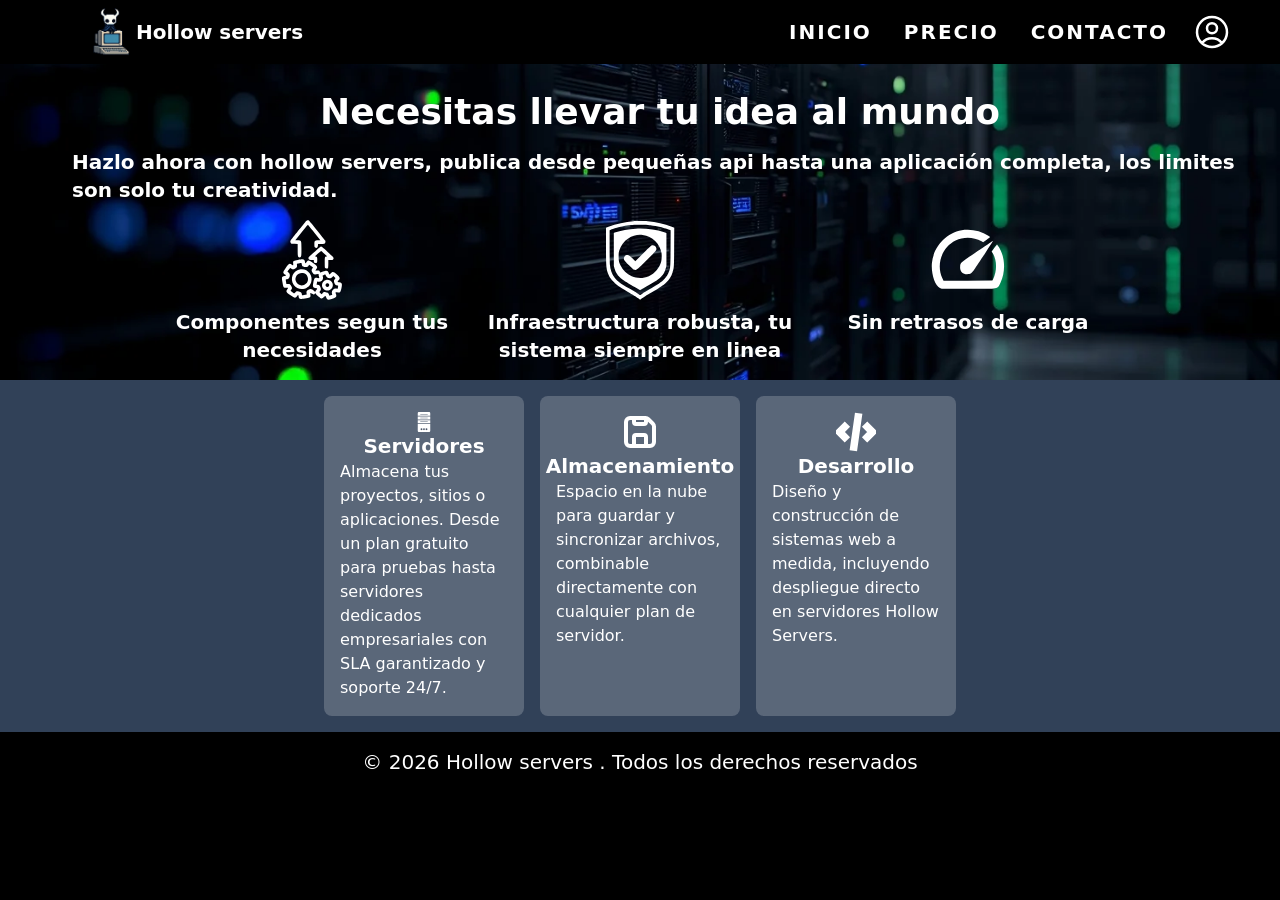
<file: index.html>
<!DOCTYPE html>
<html lang="en">

<head>
    <meta charset="UTF-8">
    <meta name="viewport" content="width=device-width, initial-scale=1.0">
    <link rel="stylesheet" href="src/output.css">
    <link rel="icon" href="img/cabezaT.png">
    <title>Hollow_servers</title>
</head>

<body class="text-white bg-black">

    <!--Navbar -->
    <nav class="flex flex-row z-10 fixed bg-black p-2 w-full text-white font-bold lg:text-xl text-lg">
        <div class=" flex basis-full justify-start items-center">
            <img src="img/logo_t.png" alt="Tux Technologies logo" class="lg:ml-20 ml-5 inline-12">
            <h1>Hollow servers</h1>
        </div>
        <div class="flex basis-full justify-center hidden lg:visible">
        </div>
        <div class="flex flex-row basis-full items-center justify-end gap-4 tracking-widest lg:mr-10">
            <button class="lg:hidden cursor-pointer" onclick="toggleMenu()">
                <svg class="size-6" fill="none" stroke="currentColor" viewBox="0 0 24 24"
                    xmlns="http://www.w3.org/2000/svg">
                    <path stroke-linecap="round" stroke-linejoin="round" stroke-width="2" d="M4 6h16M4 12h16M4 18h16">
                    </path>
                </svg>
            </button>
            <a href="#Inicio" data-target="Inicio"
                class="hover:text-gray-600 hover:bg-white transition delay-50 duration-500 rounded-lg p-2 lg:visible  lg:inline-block hidden nav-link">INICIO</a>
            <btn id="precio" onclick="togglePrecio()"
                class="cursor-pointer hover:text-gray-600 hover:bg-white transition delay-50 duration-500 rounded-lg p-2 lg:visible  lg:inline-block hidden nav-link">
                PRECIO</btn>
            <a href="#Contacto" data-target="Contacto"
                class="hover:text-gray-600 hover:bg-white transition delay-50 duration-500 rounded-lg p-2 lg:visible  lg:inline-block hidden nav-link">CONTACTO</a>
            <svg id="User" xmlns="http://www.w3.org/2000/svg" fill="none" viewBox="0 0 24 24" stroke-width="1.5"
                stroke="currentColor"
                class="size-10 bg-black rounded-full hover:scale-115 transition delay-50 duration-250 cursor-pointer">
                <path stroke-linecap="round" stroke-linejoin="round"
                    d="M17.982 18.725A7.488 7.488 0 0 0 12 15.75a7.488 7.488 0 0 0-5.982 2.975m11.963 0a9 9 0 1 0-11.963 0m11.963 0A8.966 8.966 0 0 1 12 21a8.966 8.966 0 0 1-5.982-2.275M15 9.75a3 3 0 1 1-6 0 3 3 0 0 1 6 0Z" />
            </svg>
        </div>
    </nav>

    <!--menu oculto-->
    <div id="menu-d" class="hidden lg:hidden absolute top-16 right-0 bg-black text-white w-full z-20">
        <a href="#Inicio" class="block px-4 py-2 hover:bg-gray-700">INICIO</a>
        <a href="#SobreMi" class="block px-4 py-2 hover:bg-gray-700">SOBRE MI</a>
        <btn id="precio" onclick="togglePrecio()" class="block px-4 py-2 hover:bg-gray-700 cursor-pointer">
            PRECIO</btn>
        <a href="#Tecnologias" class="block px-4 py-2 hover:bg-gray-700">TECNOLOGÍAS</a>
    </div>

    <!--Seccion de relleno-->
    <div class="h-15"></div>

    <!--Inicio-->
    <section
        class="flex flex-col lg:flex-col bg-[url('../img/Servers.webp')]   bg-cover bg-scroll bg-center bg-no-repeat p-4 items-center text-sm lg:text-xl text-white font-bold">
        <div class="flex flex-col p-4 gap-4 lg:ml-10">
            <h1 class="text-2xl lg:text-4xl text-center">Necesitas llevar tu idea al mundo</h1>
            <p>Hazlo ahora con hollow servers, publica desde pequeñas api hasta una aplicación completa, los limites son
                solo tu creatividad.</p>
        </div>
        <div class="flex flex-row w-full justify-center gap-4 lg:text-center">
            <div class="flex flex-col w-[25%] justify-start items-center gap-2">
                <svg version="1.0" xmlns="http://www.w3.org/2000/svg" width="308.000000pt" height="402.000000pt"
                    class="size-10 lg:size-20" viewBox="0 0 308.000000 402.000000" preserveAspectRatio="xMidYMid meet">
                    <g transform="translate(0.000000,402.000000) scale(0.050000,-0.050000)" fill="#ffffff"
                        stroke="none">
                        <path
                            d="M2575 7985 c-42 -20 -121 -92 -180 -165 -296 -361 -1411 -1751 -1450 -1806 -67 -94 -61 -215 13 -299 l59 -65 311 -6 312 -7 0 -573 c0 -703 20 -784 190 -784 172 0 190 77 189 830 0 884 4 874 -378 890 l-239 10 621 770 c342 424 628 773 636 776 8 3 296 -344 641 -770 l625 -776 -227 -10 c-349 -15 -378 -46 -378 -411 0 -230 1 -233 58 -291 141 -140 302 -34 302 200 l0 142 291 0 c181 0 308 9 334 23 117 62 161 196 102 306 -50 93 -1562 1967 -1615 2001 -72 47 -139 51 -217 15z" />
                        <path
                            d="M3944 5364 c-25 -4 -205 -152 -400 -329 -195 -177 -448 -408 -564 -512 -272 -246 -293 -282 -231 -400 41 -81 111 -103 322 -103 l189 0 0 -99 c0 -136 62 -210 178 -210 148 0 172 46 172 329 0 272 -20 315 -160 338 l-73 12 301 276 c209 191 310 271 329 260 14 -9 154 -133 309 -276 l284 -260 -74 -12 c-159 -27 -166 -54 -166 -610 0 -313 8 -505 22 -531 60 -114 273 -105 318 13 11 29 20 214 20 411 l0 359 177 0 c225 0 299 25 335 113 52 122 35 142 -576 697 -561 509 -613 549 -712 534z" />
                        <path
                            d="M1660 4030 c-476 -87 -493 -100 -472 -369 16 -215 16 -215 -131 -114 -243 167 -288 142 -636 -347 -287 -405 -293 -477 -48 -648 127 -88 122 -103 -44 -134 -299 -55 -311 -91 -219 -640 95 -565 103 -576 411 -549 184 16 184 17 79 -137 -162 -238 -135 -288 322 -615 439 -313 489 -319 666 -76 98 136 118 132 141 -31 44 -300 86 -314 645 -222 549 90 590 121 544 413 -27 180 -25 181 128 82 167 -109 279 -105 333 13 l24 52 24 -49 c31 -64 443 -430 529 -471 113 -53 196 -24 330 115 137 144 156 142 213 -31 88 -264 185 -291 561 -161 470 163 526 232 418 519 -57 154 -39 174 127 138 279 -59 352 12 435 421 94 466 61 555 -220 601 -162 26 -198 69 -120 140 247 223 217 361 -143 668 -321 274 -399 284 -584 80 -130 -144 -156 -140 -213 31 -89 268 -181 292 -580 152 -160 -55 -291 -101 -293 -101 -1 0 -8 30 -15 67 -24 125 -102 162 -285 133 -172 -28 -180 -17 -88 119 166 244 146 296 -215 558 -546 394 -590 403 -764 146 -83 -122 -114 -129 -131 -28 -63 368 -115 388 -729 275z m389 -430 c40 -192 72 -225 270 -272 231 -55 321 -21 442 170 l31 47 189 -136 c104 -75 192 -139 196 -141 3 -2 -26 -51 -65 -108 -100 -145 -98 -223 13 -402 132 -214 169 -223 577 -144 48 9 51 5 42 -53 -5 -36 10 -119 35 -193 59 -174 46 -190 -131 -157 -296 56 -347 0 -438 -472 -78 -400 -45 -488 201 -539 217 -45 227 -64 108 -194 -45 -48 -91 -113 -101 -143 l-19 -56 -76 72 c-260 244 -383 273 -604 142 -182 -108 -212 -164 -185 -347 l19 -132 -142 -22 c-77 -13 -184 -30 -236 -39 l-94 -15 -12 72 c-37 232 -75 270 -317 324 -197 44 -254 26 -358 -111 -89 -116 -65 -120 -284 39 l-187 134 74 102 c100 140 99 221 -6 391 -120 192 -150 210 -333 195 l-152 -12 -33 199 c-48 289 -52 274 79 290 299 38 413 487 167 664 -54 39 -99 78 -99 86 0 40 265 381 286 368 13 -8 62 -39 108 -70 124 -85 207 -78 380 33 172 110 196 157 177 340 -8 71 -11 131 -8 131 491 93 458 96 486 -41z m2418 -1149 c86 -272 469 -350 667 -135 l84 91 111 -95 c129 -110 129 -110 54 -196 -120 -138 -127 -195 -53 -406 64 -184 100 -211 335 -260 45 -9 54 -20 46 -55 -5 -25 -19 -96 -31 -158 l-22 -112 -74 17 c-315 73 -588 -201 -495 -497 19 -60 27 -116 18 -125 -18 -16 -271 -103 -278 -95 -2 3 -19 52 -38 109 -35 109 -118 199 -198 215 -23 5 -90 19 -147 32 -142 31 -224 2 -324 -116 l-78 -91 -112 95 c-127 109 -132 125 -60 193 116 108 132 201 66 388 -71 204 -99 229 -299 272 -90 19 -101 27 -92 65 5 24 20 93 32 154 l22 112 107 -19 c299 -55 552 219 463 501 -40 126 -43 121 105 178 155 60 152 61 191 -62z" />
                        <path
                            d="M1928 3080 c-754 -107 -1112 -932 -680 -1567 452 -663 1513 -493 1752 281 213 690 -367 1385 -1072 1286z m358 -400 c225 -84 377 -301 391 -553 37 -719 -964 -928 -1216 -254 -191 511 309 1000 825 807z" />
                        <path
                            d="M4490 2022 c-406 -106 -540 -608 -244 -912 398 -408 1068 -7 904 542 -79 267 -390 442 -660 370z m227 -371 c107 -55 130 -175 52 -268 -65 -78 -149 -97 -227 -51 -211 125 -43 432 175 319z" />
                    </g>
                </svg>
                <p>Componentes segun tus necesidades</p>
            </div>
            <div class="flex flex-col w-[25%] justify-start items-center gap-2">
                <?xml version="1.0" standalone="no"?>
                <!DOCTYPE svg
                    PUBLIC "-//W3C//DTD SVG 20010904//EN" "http://www.w3.org/TR/2001/REC-SVG-20010904/DTD/svg10.dtd">
                <svg version="1.0" xmlns="http://www.w3.org/2000/svg" width="333.000000pt" height="333.000000pt"
                    class="size-10 lg:size-20" viewBox="0 0 333.000000 333.000000" preserveAspectRatio="xMidYMid meet">
                    <g transform="translate(0.000000,333.000000) scale(0.100000,-0.100000)" fill="#ffffff"
                        stroke="none">
                        <path
                            d="M1385 3283 c-319 -22 -720 -113 -1032 -235 l-103 -40 0 -721 c0 -875 7 -973 84 -1179 54 -144 117 -239 241 -363 131 -132 230 -201 555 -387 270 -155 354 -207 463 -290 l77 -59 78 59 c110 83 235 162 481 301 273 155 402 244 517 353 138 132 217 255 274 426 64 192 63 188 67 1064 l4 796 -103 40 c-313 122 -649 199 -1003 232 -101 9 -482 11 -600 3z m710 -167 c164 -22 276 -42 412 -76 132 -32 360 -103 406 -127 l28 -14 -4 -732 c-3 -611 -7 -745 -20 -809 -34 -170 -90 -297 -186 -425 -107 -143 -251 -249 -594 -443 -229 -128 -307 -175 -395 -236 -35 -24 -67 -44 -72 -44 -5 0 -37 20 -72 44 -87 60 -165 107 -395 237 -338 191 -471 288 -584 429 -118 147 -187 333 -208 561 -7 67 -11 382 -11 766 l0 652 28 15 c39 20 261 90 377 120 138 35 349 72 480 85 61 6 124 13 140 15 69 10 566 -4 670 -18z" />
                        <path
                            d="M1490 2969 c-287 -14 -633 -78 -875 -163 l-40 -14 0 -689 1 -688 26 -96 c44 -161 111 -273 231 -385 95 -89 194 -155 443 -295 110 -62 241 -138 293 -170 51 -33 97 -59 102 -59 4 0 39 20 76 44 37 24 169 101 293 171 311 177 380 224 491 334 79 80 103 111 141 187 25 50 56 134 69 185 l24 94 0 685 0 684 -90 28 c-377 118 -779 167 -1185 147z m288 -259 c399 -50 719 -359 783 -754 15 -94 7 -277 -16 -366 -68 -259 -263 -489 -511 -600 -220 -99 -487 -101 -715 -5 -205 86 -372 249 -468 457 -63 136 -76 200 -75 378 0 139 3 164 27 243 65 213 192 384 372 502 188 124 387 172 603 145z" />
                        <path
                            d="M2140 2269 c-14 -5 -170 -155 -347 -332 l-323 -321 -122 120 c-138 136 -168 153 -239 134 -53 -15 -94 -54 -110 -108 -22 -75 -2 -105 209 -314 158 -157 193 -187 225 -193 90 -17 81 -25 496 388 411 409 429 431 416 508 -16 93 -118 152 -205 118z" />
                    </g>
                </svg>
                <p>Infraestructura robusta, tu sistema siempre en linea</p>
            </div>
            <div class="flex flex-col w-[25%] justify-start items-center gap-2">
                <svg version="1.0" xmlns="http://www.w3.org/2000/svg" width="225.000000pt" height="178.000000pt"
                    class="size-10 lg:size-20" viewBox="0 0 225.000000 178.000000" preserveAspectRatio="xMidYMid meet">
                    <g transform="translate(0.000000,178.000000) scale(0.066667,-0.066667)" fill="#ffffff"
                        stroke="none">
                        <path
                            d="M1537 2609 c-713 -70 -1302 -673 -1372 -1404 -40 -430 126 -952 336 -1049 l77 -36 1102 0 c1345 0 1241 -19 1378 259 240 488 189 1180 -117 1571 l-30 38 -24 -35 c-14 -19 -65 -85 -113 -146 l-89 -111 53 -87 c172 -284 177 -742 12 -1073 l-35 -71 -1030 -4 -1030 -3 -49 105 c-272 588 -21 1306 557 1594 341 170 770 156 1096 -35 l66 -38 150 107 c177 126 167 103 70 168 -288 191 -663 284 -1008 250z" />
                        <path
                            d="M2618 2060 c-66 -46 -347 -236 -623 -422 -619 -416 -614 -411 -636 -554 -31 -205 89 -349 291 -349 140 0 200 41 317 218 54 82 254 384 444 671 189 286 341 521 336 520 -5 0 -63 -38 -129 -84z" />
                    </g>
                </svg>
                <p>Sin retrasos de carga</p>
            </div>
        </div>
    </section>

    <!--Seccion tarjetas-->
    <div class="flex flex-col items-center p-2 bg-slate-700 text-xs lg:text-lg  ">
        <div class="w-full overflow-x-auto">
            <!--Con el overflow x se hace que se pueda scrollear cuando no hay espacio-->
            <div class="flex flex-row justify-center gap-4 min-w-max p-2 text-balance">
                <!--Con breal-all todas las palbras hacen salto de linea -->

                <div
                    class="shrink-0 flex flex-col items-center bg-white/20 p-4 h-auto max-h-80  lg:h-80 w-auto max-w-50 lg:max-h-none lg:w-60 rounded-lg overflow-y-auto">
                    <svg version="1.0" id="Layer_1" xmlns="http://www.w3.org/2000/svg" class="size-10 fill-white"
                        xmlns:xlink="http://www.w3.org/1999/xlink" width="800px" height="800px" viewBox="0 0 64 64"
                        enable-background="new 0 0 64 64" xml:space="preserve">
                        <g>
                            <circle fill="#231F20" cx="40" cy="55" r="1" />
                            <circle fill="#231F20" cx="24" cy="55" r="1" />
                            <circle fill="#231F20" cx="32" cy="55" r="1" />
                            <path
                                d="M12,60c0,2.211,1.789,4,4,4h32c2.211,0,4-1.789,4-4V38H12V60z M40,52c1.657,0,3,1.344,3,3s-1.343,3-3,3 s-3-1.344-3-3S38.343,52,40,52z M32,52c1.657,0,3,1.344,3,3s-1.343,3-3,3s-3-1.344-3-3S30.343,52,32,52z M24,52 c1.657,0,3,1.344,3,3s-1.343,3-3,3s-3-1.344-3-3S22.343,52,24,52z" />
                            <path
                                d="M12,24h40V14H12V24z M21,18h22c0.553,0,1,0.447,1,1s-0.447,1-1,1H21c-0.553,0-1-0.447-1-1S20.447,18,21,18z" />
                            <path d="M12,36h40V26H12V36z M21,30h22c0.553,0,1,0.447,1,1s-0.447,1-1,1H21c-0.553,0-1-0.447-1-1S20.447,30,21,30z
		                        " />
                            <path d="M48,0H16c-2.211,0-4,1.789-4,4v8h40V4C52,1.789,50.211,0,48,0z M43,8H21c-0.553,0-1-0.447-1-1s0.447-1,1-1
		                        h22c0.553,0,1,0.447,1,1S43.553,8,43,8z" />
                        </g>
                    </svg>
                    <h1 class="text-base lg:text-xl font-bold text-center">Servidores</h1>
                    <p class="text-base">Almacena tus proyectos, sitios o
                        aplicaciones. Desde un plan
                        gratuito para pruebas hasta servidores dedicados empresariales con SLA garantizado y soporte
                        24/7.</p>
                </div>

                <div
                    class="shrink-0 flex flex-col items-center bg-white/20 p-4 h-auto max-h-80  lg:h-80 w-auto max-w-50 lg:max-h-none lg:w-60 rounded-lg overflow-y-auto">
                    <svg fill="#000000" width="800px" height="800px" viewBox="0 0 200 200" data-name="Layer 1"
                        class="size-10 fill-white" id="Layer_1" xmlns="http://www.w3.org/2000/svg">
                        <title />
                        <path
                            d="M171,51,148.5,28.5a29.47,29.47,0,0,0-21-8.5H50A30.09,30.09,0,0,0,20,50V150a30.09,30.09,0,0,0,30,30H150a30.09,30.09,0,0,0,30-30V72.5A29.89,29.89,0,0,0,171,51ZM120,40V50H80V40ZM80,160V125h40v35Zm80-10a10,10,0,0,1-10,10H140V125a20.06,20.06,0,0,0-20-20H80a20.06,20.06,0,0,0-20,20v35H50a10,10,0,0,1-10-10V50A10,10,0,0,1,50,40H60V50A20.06,20.06,0,0,0,80,70h40a20.06,20.06,0,0,0,20-20V48.5l17,17a9.87,9.87,0,0,1,3,7V150Z" />
                    </svg>
                    <h1 class="text-base lg:text-xl font-bold text-center">Almacenamiento</h1>
                    <p class="text-base">Espacio en la nube para guardar y sincronizar archivos, combinable directamente
                        con cualquier
                        plan de servidor.</p>
                </div>

                <div
                    class="shrink-0 flex flex-col items-center bg-white/20 p-4 h-auto max-h-80 lg:h-80 w-auto max-w-50 lg:max-h-none lg:w-60 rounded-lg overflow-y-auto">
                    <svg width="800px" height="800px" viewBox="0 0 16 16" class="size-10 fill-white stroke-white"
                        xmlns="http://www.w3.org/2000/svg">
                        <path d="M8.01005 0.858582L6.01005 14.8586L7.98995 15.1414L9.98995 1.14142L8.01005 0.858582Z" />
                        <path d="M12.5 11.5L11.0858 10.0858L13.1716 8L11.0858 5.91422L12.5 4.5L16 8L12.5 11.5Z" />
                        <path d="M2.82843 8L4.91421 10.0858L3.5 11.5L0 8L3.5 4.5L4.91421 5.91422L2.82843 8Z" />
                    </svg>
                    <h1 class="text-base lg:text-xl font-bold text-center">Desarrollo</h1>
                    <p class="text-base">Diseño y construcción de sistemas web a medida, incluyendo despliegue directo
                        en
                        servidores Hollow Servers.</p>
                </div>
            </div>
        </div>
    </div>


    <!--Contacto-->
    <section class="flex flex-col h-fit bg-black p-4 place-items-center text-xs lg:text-xl">
        <p>&copy; 2026 Hollow servers . Todos los derechos reservados</p>
    </section>

    <!--Login-->
    <section id="login" class="flex fixed inset-0 top-15 items-center justify-center z-20 bg-black/50  hidden">
        <div id="loginBody"
            class="flex flex-col relative w-[75%] lg:w-[25%] gap-4 items-center bg-black p-4 rounded-lg text-white border-white border">
            <svg xmlns="http://www.w3.org/2000/svg" fill="none" viewBox="0 0 24 24" stroke-width="1.5"
                stroke="currentColor"
                class="cerrarModal size-6 border-2 border-white rounded-lg hover:border-red-500 hover:scale-110 hover:stroke-red-500 hover:stroke-2 absolute right-2 top-2 cursor-pointer">
                <path stroke-linecap="round" stroke-linejoin="round" d="M6 18 18 6M6 6l12 12" />
            </svg>

            <h1 class="text-xl font-bold logElem">Iniciar Sesion</h1>
            <input type="email" id="email" name="email" pattern=".+@gmail\.com" placeholder="Ingresar Correo"
                class="p-2 border-2 border-white rounded-lg login">
            <div class="flex flex-row items-center justify-end">
                <input id="Ipass" type="password" name="password" placeholder="ingrese contraseña"
                    class="p-2 border-2 border-white rounded-lg login">
                <button id="btnp" type="button" class="absolute bg-white m-2 rounded-lg cursor-pointer hover:scale-110"
                    onclick="contraseña()"><svg xmlns="http://www.w3.org/2000/svg" fill="none" viewBox="0 0 24 24"
                        stroke-width="1.5" stroke="currentColor" class="size-6 fill-black">
                        <path stroke-linecap="round" stroke-linejoin="round"
                            d="M2.036 12.322a1.012 1.012 0 0 1 0-.639C3.423 7.51 7.36 4.5 12 4.5c4.638 0 8.573 3.007 9.963 7.178.07.207.07.431 0 .639C20.577 16.49 16.64 19.5 12 19.5c-4.638 0-8.573-3.007-9.963-7.178Z" />
                        <path stroke-linecap="round" stroke-linejoin="round" d="M15 12a3 3 0 1 1-6 0 3 3 0 0 1 6 0Z" />
                    </svg>
                </button>
            </div>
            <div class="flex flex-row items-center gap-2">
                <input id="Lbtn" type="button" value="Iniciar Sesion" name="btn"
                    class="logElem bg-white p-2 rounded-lg cursor-pointer text-black font-bold hover:scale-105 transition delay-50 duration-200 ">
                <btn id="registro" type="button"
                    class="logElem p-2 rounded-lg cursor-pointer transition delay-50 duration-400 hover:bg-white hover:text-black font-bold">
                    Registrarse</btn>
            </div>
        </div>
    </section>

    <!--Precios-->
    <section id="precioM"
        class="flex flex-col p-4 gap-4 fixed inset-0 top-15 items-center justify-center z-20 bg-black/50 backdrop-blur-md hidden">
        <div class="flex flex-row items-center gap-2 ">
            <div class="flex flex-row p-2 gap-2 rounded-lg bg-white/50 text-xs md:text-lg">
                <h1 id="btnServer"
                    class="preciosBTN bg-white text-black hover:bg-black font-bold hover:text-white border-2 rounded-lg p-2 border-black hover:border-white cursor-pointer">
                    Servidores</h1>
                <h1 id="btnAlma"
                    class="preciosBTN bg-gray-700 text-white hover:bg-white font-bold hover:text-black border-2 rounded-lg p-2 border-white hover:border-black cursor-pointer">
                    Almacenamiento</h1>
                <h1 id="btnDev"
                    class="preciosBTN bg-gray-700 text-white hover:bg-white font-bold hover:text-black border-2 rounded-lg p-2 border-white hover:border-black cursor-pointer">
                    Desarrollo</h1>
            </div>
            <svg xmlns="http://www.w3.org/2000/svg" fill="none" viewBox="0 0 24 24" stroke-width="1.5"
                stroke="currentColor"
                class="cerrarModal size-6 lg:size-8 justify-self-end-safe border-2 border-white rounded-lg hover:border-red-500 hover:scale-110 hover:stroke-red-500 hover:stroke-2 cursor-pointer">
                <path stroke-linecap="round" stroke-linejoin="round" d="M6 18 18 6M6 6l12 12" />
            </svg>
        </div>
        <div class="w-full items-center p-4">
            <!--Con el overflow x se hace que se pueda scrollear cuando no hay espacio-->
            <div
                class="justify-center h-100 md:h-auto w-full  overflow-y-auto lg:snap-x lg:overflow-x-auto bg-black rounded-lg border-2 border-white">
                <!--Con breal-all todas las palbras hacen salto de linea -->
                <!--Servidores-->
                <div id="Servidores"
                    class="Precios-c flex flex-col md:flex-row items-center md:items-stretch justify-start xl:justify-center text-sm p-4 gap-4 lg:snap-x">
                    <div
                        class="shrink-0 flex flex-col items-start bg-white/10 p-4 gap-2 w-full md:w-60 border border-white rounded-lg overflow-y-auto snap-center cursor-pointer hover:border-sky-500 hover:shadow-lg hover:shadow-sky-700">
                        <h1
                            class="text-base lg:text-base font-bold text-center text-black w-full px-2 rounded-xl bg-white">
                            Gratis</h1>
                        <p><svg xmlns="http://www.w3.org/2000/svg" fill="none" viewBox="0 0 24 24" stroke-width="1.5"
                                stroke="currentColor" class="size-4 inline">
                                <path stroke-linecap="round" stroke-linejoin="round" d="m4.5 12.75 6 6 9-13.5" />
                            </svg>
                            1vCPU</p>
                        <p><svg xmlns="http:    //www.w3.org/2000/svg" fill="none" viewBox="0 0 24 24"
                                stroke-width="1.5" stroke="currentC                        olor" class="size-4 inline">
                                <path stroke-linecap="round" stroke-line join="round" d="m4.5 12.75 6 6 9-13.5" />
                            </svg>512MB RAM</p>
                        <P><svg xmlns="http://www.w3.org/2000/svg" fill="none" viewBox="                0 0 24 24"
                                stroke-width="1.5" stroke="currentColor" class="size-4 inline">
                                <path stroke-linecap="round" stroke-linejoin="round" d="m4.5 12.75 6 6 9-13.5" />
                            </svg>10GB SSD</P>
                        <p><svg xmlns="http://www.w3.org/2000/svg" fill="none" viewBox="0 0 24 24" stroke-width="1.5"
                                stroke="currentColor" class="size-4 inline">
                                <path stroke-linecap="round" stroke-linejoin="round" d="m4.5 12.75 6 6 9-13.5" />
                            </svg>100GB Transferencia</p>
                        <P><svg xmlns="http://www.w3.org/2000/svg" fill="none" viewBox="0 0 24 24" stroke-width="1.5"
                                stroke="currentColor" class="size-4 inline">
                                <path stroke-linecap="round" stroke-linejoin="round" d="m4.5 12.75 6 6 9-13.5" />
                            </svg>Subdominios Gratuitos</P>
                        <P><svg xmlns="http://www.w3.org/2000/svg" fill="none" viewBox="0 0 24 24" stroke-width="1.5"
                                stroke="currentColor" class="size-4 inline">
                                <path stroke-linecap="round" stroke-linejoin="round" d="m4.5 12.75 6 6 9-13.5" />
                            </svg>SSL Gratuito</P>
                        <p><svg xmlns="http://www.w3.org/2000/svg" fill="none" viewBox="0 0 24 24" stroke-width="1.5"
                                stroke="currentColor" class="size-4 inline">
                                <path stroke-linecap="round" stroke-linejoin="round" d="M6 18 18 6M6 6l12 12" />
                            </svg>
                            Soporte</p>
                        <p><svg xmlns="http://www.w3.org/2000/svg" fill="none" viewBox="0 0 24 24" stroke-width="1.5"
                                stroke="currentColor" class="size-4 inline">
                                <path stroke-linecap="round" stroke-linejoin="round" d="M6 18 18 6M6 6l12 12" />
                            </svg>
                            Copias de seguridad automaticas lore</p>
                        <button
                            class="self-center mt-auto border-2 border-white p-2 rounded-lg cursor-pointer hover:scale-105 transition delay-50 duration-300 group">Empezar
                            Gratis
                            <svg xmlns="http://www.w3.org/2000/svg" fill="none" viewBox="0 0 24 24" stroke-width="1.5"
                                stroke="currentColor"
                                class="size-4 inline group-hover:-translate-y-1 group-hover:translate-x-1 transition delay-50 duration-300">
                                <path stroke-linecap="round" stroke-linejoin="round"
                                    d="m4.5 19.5 15-15m0 0H8.25m11.25 0v11.25" />
                            </svg>
                        </button>

                    </div>

                    <div
                        class="shrink-0 flex flex-col items-start bg-white/10 p-4 gap-2  w-full md:w-60 border border-white rounded-lg overflow-y-auto snap-center cursor-pointer hover:border-sky-500 hover:shadow-lg hover:shadow-sky-700">
                        <h1
                            class="text-base lg:text-base font-bold text-center text-black w-full px-2 rounded-xl bg-white">
                            Basico</h1>
                        <p class="text-xl font-bold">$10/mes</p>
                        <p><svg xmlns="http://www.w3.org/2000/svg" fill="none" viewBox="0 0 24 24" stroke-width="1.5"
                                stroke="currentColor" class="size-4 inline">
                                <path stroke-linecap="round" stroke-linejoin="round" d="m4.5 12.75 6 6 9-13.5" />
                            </svg>
                            1vCPU</p>
                        <p><svg xmlns="http://www.w3.org/2000/svg" fill="none" viewBox="0 0 24 24" stroke-width="1.5"
                                stroke="currentColor" class="size-4 inline">
                                <path stroke-linecap="round" stroke-linejoin="round" d="m4.5 12.75 6 6 9-13.5" />
                            </svg>1GB RAM</p>
                        <P><svg xmlns="http://www.w3.org/2000/svg" fill="none" viewBox="0 0 24 24" stroke-width="1.5"
                                stroke="currentColor" class="size-4 inline">
                                <path stroke-linecap="round" stroke-linejoin="round" d="m4.5 12.75 6 6 9-13.5" />
                            </svg>25GB SSD</P>
                        <p><svg xmlns="http://www.w3.org/2000/svg" fill="none" viewBox="0 0 24 24" stroke-width="1.5"
                                stroke="currentColor" class="size-4 inline">
                                <path stroke-linecap="round" stroke-linejoin="round" d="m4.5 12.75 6 6 9-13.5" />
                            </svg>500GB Transferencia</p>
                        <P><svg xmlns="http://www.w3.org/2000/svg" fill="none" viewBox="0 0 24 24" stroke-width="1.5"
                                stroke="currentColor" class="size-4 inline">
                                <path stroke-linecap="round" stroke-linejoin="round" d="m4.5 12.75 6 6 9-13.5" />
                            </svg>1 Dominio Gratuito</P>
                        <P><svg xmlns="http://www.w3.org/2000/svg" fill="none" viewBox="0 0 24 24" stroke-width="1.5"
                                stroke="currentColor" class="size-4 inline">
                                <path stroke-linecap="round" stroke-linejoin="round" d="m4.5 12.75 6 6 9-13.5" />
                            </svg>SSL Gratuito</P>
                        <p><svg xmlns="http://www.w3.org/2000/svg" fill="none" viewBox="0 0 24 24" stroke-width="1.5"
                                stroke="currentColor" class="size-4 inline">
                                <path stroke-linecap="round" stroke-linejoin="round" d="m4.5 12.75 6 6 9-13.5" />
                            </svg>
                            Soporte por correo</p>
                        <p><svg xmlns="http://www.w3.org/2000/svg" fill="none" viewBox="0 0 24 24" stroke-width="1.5"
                                stroke="currentColor" class="size-4 inline">
                                <path stroke-linecap="round" stroke-linejoin="round" d="M6 18 18 6M6 6l12 12" />
                            </svg>
                            Copias de seguridad automaticas</p>
                        <button
                            class="self-center mt-auto border-2 border-white p-2 rounded-lg cursor-pointer hover:scale-105 transition delay-50 duration-300 group">Ver
                            plan
                            <svg xmlns="http://www.w3.org/2000/svg" fill="none" viewBox="0 0 24 24" stroke-width="1.5"
                                stroke="currentColor"
                                class="size-4 inline group-hover:-translate-y-1 group-hover:translate-x-1 transition delay-50 duration-300">
                                <path stroke-linecap="round" stroke-linejoin="round"
                                    d="m4.5 19.5 15-15m0 0H8.25m11.25 0v11.25" />
                            </svg>
                        </button>
                    </div>

                    <div
                        class="shrink-0 flex flex-col items-start bg-white/10 p-4 gap-2 w-full md:w-60 border border-white rounded-lg overflow-y-auto snap-center cursor-pointer hover:border-sky-500 hover:shadow-lg hover:shadow-sky-700">
                        <h1
                            class="text-base lg:text-base font-bold text-center text-black w-full px-2 rounded-xl bg-white">
                            Estandar</h1>
                        <p class="text-xl font-bold">$20/mes</p>
                        <p><svg xmlns="http://www.w3.org/2000/svg" fill="none" viewBox="0 0 24 24" stroke-width="1.5"
                                stroke="currentColor" class="size-4 inline">
                                <path stroke-linecap="round" stroke-linejoin="round" d="m4.5 12.75 6 6 9-13.5" />
                            </svg>
                            2vCPU</p>
                        <p><svg xmlns="http://www.w3.org/2000/svg" fill="none" viewBox="0 0 24 24" stroke-width="1.5"
                                stroke="currentColor" class="size-4 inline">
                                <path stroke-linecap="round" stroke-linejoin="round" d="m4.5 12.75 6 6 9-13.5" />
                            </svg>3GB RAM</p>
                        <P><svg xmlns="http://www.w3.org/2000/svg" fill="none" viewBox="0 0 24 24" stroke-width="1.5"
                                stroke="currentColor" class="size-4 inline">
                                <path stroke-linecap="round" stroke-linejoin="round" d="m4.5 12.75 6 6 9-13.5" />
                            </svg>50GB SSD</P>
                        <p><svg xmlns="http://www.w3.org/2000/svg" fill="none" viewBox="0 0 24 24" stroke-width="1.5"
                                stroke="currentColor" class="size-4 inline">
                                <path stroke-linecap="round" stroke-linejoin="round" d="m4.5 12.75 6 6 9-13.5" />
                            </svg>1TB Transferencia</p>
                        <P><svg xmlns="http://www.w3.org/2000/svg" fill="none" viewBox="0 0 24 24" stroke-width="1.5"
                                stroke="currentColor" class="size-4 inline">
                                <path stroke-linecap="round" stroke-linejoin="round" d="m4.5 12.75 6 6 9-13.5" />
                            </svg>3 Dominios Gratuitos</P>
                        <P><svg xmlns="http://www.w3.org/2000/svg" fill="none" viewBox="0 0 24 24" stroke-width="1.5"
                                stroke="currentColor" class="size-4 inline">
                                <path stroke-linecap="round" stroke-linejoin="round" d="m4.5 12.75 6 6 9-13.5" />
                            </svg>SSL Gratuito</P>
                        <p><svg xmlns="http://www.w3.org/2000/svg" fill="none" viewBox="0 0 24 24" stroke-width="1.5"
                                stroke="currentColor" class="size-4 inline">
                                <path stroke-linecap="round" stroke-linejoin="round" d="m4.5 12.75 6 6 9-13.5" />
                            </svg>
                            Soporte 24/7</p>
                        <p><svg xmlns="http://www.w3.org/2000/svg" fill="none" viewBox="0 0 24 24" stroke-width="1.5"
                                stroke="currentColor" class="size-4 inline">
                                <path stroke-linecap="round" stroke-linejoin="round" d="m4.5 12.75 6 6 9-13.5" />
                            </svg>
                            Copias de seguridad automaticas</p>
                        <button
                            class="self-center mt-auto border-2 border-white p-2 rounded-lg cursor-pointer hover:scale-105 transition delay-50 duration-300 group">Ver
                            plan
                            <svg xmlns="http://www.w3.org/2000/svg" fill="none" viewBox="0 0 24 24" stroke-width="1.5"
                                stroke="currentColor"
                                class="size-4 inline group-hover:-translate-y-1 group-hover:translate-x-1 transition delay-50 duration-300">
                                <path stroke-linecap="round" stroke-linejoin="round"
                                    d="m4.5 19.5 15-15m0 0H8.25m11.25 0v11.25" />
                            </svg>
                        </button>
                    </div>
                    <div
                        class="shrink-0 flex flex-col items-start bg-white/10 p-4 gap-2  w-full md:w-60 border border-white rounded-lg overflow-y-auto snap-center cursor-pointer hover:border-sky-500 hover:shadow-lg hover:shadow-sky-700">
                        <h1
                            class="text-base lg:text-base font-bold text-center text-black w-full px-2 rounded-xl bg-white">
                            Profesional</h1>
                        <p class="text-xl font-bold">$35/mes</p>
                        <p><svg xmlns="http://www.w3.org/2000/svg" fill="none" viewBox="0 0 24 24" stroke-width="1.5"
                                stroke="currentColor" class="size-4 inline">
                                <path stroke-linecap="round" stroke-linejoin="round" d="m4.5 12.75 6 6 9-13.5" />
                            </svg>
                            4vCPU</p>
                        <p><svg xmlns="http://www.w3.org/2000/svg" fill="none" viewBox="0 0 24 24" stroke-width="1.5"
                                stroke="currentColor" class="size-4 inline">
                                <path stroke-linecap="round" stroke-linejoin="round" d="m4.5 12.75 6 6 9-13.5" />
                            </svg>8GB RAM</p>
                        <P><svg xmlns="http://www.w3.org/2000/svg" fill="none" viewBox="0 0 24 24" stroke-width="1.5"
                                stroke="currentColor" class="size-4 inline">
                                <path stroke-linecap="round" stroke-linejoin="round" d="m4.5 12.75 6 6 9-13.5" />
                            </svg>100GB SSD</P>
                        <p><svg xmlns="http://www.w3.org/2000/svg" fill="none" viewBox="0 0 24 24" stroke-width="1.5"
                                stroke="currentColor" class="size-4 inline">
                                <path stroke-linecap="round" stroke-linejoin="round" d="m4.5 12.75 6 6 9-13.5" />
                            </svg>2TB Transferencia</p>
                        <P><svg xmlns="http://www.w3.org/2000/svg" fill="none" viewBox="0 0 24 24" stroke-width="1.5"
                                stroke="currentColor" class="size-4 inline">
                                <path stroke-linecap="round" stroke-linejoin="round" d="m4.5 12.75 6 6 9-13.5" />
                            </svg>7 Dominios Gratuitos</P>
                        <P><svg xmlns="http://www.w3.org/2000/svg" fill="none" viewBox="0 0 24 24" stroke-width="1.5"
                                stroke="currentColor" class="size-4 inline">
                                <path stroke-linecap="round" stroke-linejoin="round" d="m4.5 12.75 6 6 9-13.5" />
                            </svg>SSL Gratuito + Panel avanzado</P>
                        <p><svg xmlns="http://www.w3.org/2000/svg" fill="none" viewBox="0 0 24 24" stroke-width="1.5"
                                stroke="currentColor" class="size-4 inline">
                                <path stroke-linecap="round" stroke-linejoin="round" d="m4.5 12.75 6 6 9-13.5" />
                            </svg>
                            Soporte 24/7</p>
                        <p><svg xmlns="http://www.w3.org/2000/svg" fill="none" viewBox="0 0 24 24" stroke-width="1.5"
                                stroke="currentColor" class="size-4 inline">
                                <path stroke-linecap="round" stroke-linejoin="round" d="m4.5 12.75 6 6 9-13.5" />
                            </svg>
                            Copias de seguridad Diarias</p>
                        <button
                            class="self-center mt-auto border-2 border-white p-2 rounded-lg cursor-pointer hover:scale-105 transition delay-50 duration-300 group">Ver
                            plan
                            <svg xmlns="http://www.w3.org/2000/svg" fill="none" viewBox="0 0 24 24" stroke-width="1.5"
                                stroke="currentColor"
                                class="size-4 inline group-hover:-translate-y-1 group-hover:translate-x-1 transition delay-50 duration-300">
                                <path stroke-linecap="round" stroke-linejoin="round"
                                    d="m4.5 19.5 15-15m0 0H8.25m11.25 0v11.25" />
                            </svg>
                        </button>
                    </div>
                    <div
                        class="shrink-0 flex flex-col items-start bg-white/10 p-4 gap-2  w-full md:w-60 border border-white rounded-lg overflow-y-auto snap-center cursor-pointer hover:border-sky-500 hover:shadow-lg hover:shadow-sky-700">
                        <h1
                            class="text-base lg:text-base font-bold text-center text-black w-full px-2 rounded-xl bg-white">
                            Empresarial</h1>
                        <p class="text-xl font-bold">$100/mes</p>
                        <p><svg xmlns="http://www.w3.org/2000/svg" fill="none" viewBox="0 0 24 24" stroke-width="1.5"
                                stroke="currentColor" class="size-4 inline">
                                <path stroke-linecap="round" stroke-linejoin="round" d="m4.5 12.75 6 6 9-13.5" />
                            </svg>
                            8vCPU</p>
                        <p><svg xmlns="http://www.w3.org/2000/svg" fill="none" viewBox="0 0 24 24" stroke-width="1.5"
                                stroke="currentColor" class="size-4 inline">
                                <path stroke-linecap="round" stroke-linejoin="round" d="m4.5 12.75 6 6 9-13.5" />
                            </svg>16GB RAM</p>
                        <P><svg xmlns="http://www.w3.org/2000/svg" fill="none" viewBox="0 0 24 24" stroke-width="1.5"
                                stroke="currentColor" class="size-4 inline">
                                <path stroke-linecap="round" stroke-linejoin="round" d="m4.5 12.75 6 6 9-13.5" />
                            </svg>1TB SSD</P>
                        <p><svg xmlns="http://www.w3.org/2000/svg" fill="none" viewBox="0 0 24 24" stroke-width="1.5"
                                stroke="currentColor" class="size-4 inline">
                                <path stroke-linecap="round" stroke-linejoin="round" d="m4.5 12.75 6 6 9-13.5" />
                            </svg>Transferencia sin limites</p>
                        <P><svg xmlns="http://www.w3.org/2000/svg" fill="none" viewBox="0 0 24 24" stroke-width="1.5"
                                stroke="currentColor" class="size-4 inline">
                                <path stroke-linecap="round" stroke-linejoin="round" d="m4.5 12.75 6 6 9-13.5" />
                            </svg>12 Dominios Gratuitos</P>
                        <P><svg xmlns="http://www.w3.org/2000/svg" fill="none" viewBox="0 0 24 24" stroke-width="1.5"
                                stroke="currentColor" class="size-4 inline">
                                <path stroke-linecap="round" stroke-linejoin="round" d="m4.5 12.75 6 6 9-13.5" />
                            </svg>SLA 99.9%</P>
                        <p><svg xmlns="http://www.w3.org/2000/svg" fill="none" viewBox="0 0 24 24" stroke-width="1.5"
                                stroke="currentColor" class="size-4 inline">
                                <path stroke-linecap="round" stroke-linejoin="round" d="m4.5 12.75 6 6 9-13.5" />
                            </svg>
                            Soporte 24/7</p>
                        <p><svg xmlns="http://www.w3.org/2000/svg" fill="none" viewBox="0 0 24 24" stroke-width="1.5"
                                stroke="currentColor" class="size-4 inline">
                                <path stroke-linecap="round" stroke-linejoin="round" d="m4.5 12.75 6 6 9-13.5" />
                            </svg>
                            Copias de seguridad automaticas</p>
                        <button
                            class="self-center mt-auto border-2 border-white p-2 rounded-lg cursor-pointer hover:scale-105 transition delay-50 duration-300 group">Ver
                            plan
                            <svg xmlns="http://www.w3.org/2000/svg" fill="none" viewBox="0 0 24 24" stroke-width="1.5"
                                stroke="currentColor"
                                class="size-4 inline group-hover:-translate-y-1 group-hover:translate-x-1 transition delay-50 duration-300">
                                <path stroke-linecap="round" stroke-linejoin="round"
                                    d="m4.5 19.5 15-15m0 0H8.25m11.25 0v11.25" />
                            </svg>
                        </button>
                    </div>

                    <!-- Espaciador para el padding final -->
                    <div class="shrink-0 w-1 invisible">h</div>
                </div>
                <div id="Almacenamiento"
                    class="Precios-c flex flex-col md:flex-row items-center md:items-stretch justify-start xl:justify-center  text-sm p-4 gap-4 lg:snap-x hidden">
                    <div
                        class="shrink-0 flex flex-col items-start bg-white/10 p-4 gap-2 h-auto w-full md:w-60 border border-white rounded-lg overflow-y-auto cursor-pointer hover:border-sky-500 hover:shadow-lg hover:shadow-sky-700">
                        <h1
                            class="text-base lg:text-base font-bold text-center text-black w-full px-2 rounded-xl bg-white">
                            Gratis</h1>
                        <p class="text-xl font-bold">$0/mes</p>
                        <p><svg xmlns="http://www.w3.org/2000/svg" fill="none" viewBox="0 0 24 24" stroke-width="1.5"
                                stroke="currentColor" class="size-4 inline">
                                <path stroke-linecap="round" stroke-linejoin="round" d="m4.5 12.75 6 6 9-13.5" />
                            </svg>
                            5 GB almacenamiento</p>
                        <p><svg xmlns="http://www.w3.org/2000/svg" fill="none" viewBox="0 0 24 24" stroke-width="1.5"
                                stroke="currentColor" class="size-4 inline">
                                <path stroke-linecap="round" stroke-linejoin="round" d="m4.5 12.75 6 6 9-13.5" />
                            </svg>Acceso web y móvil</p>
                        <P><svg xmlns="http://www.w3.org/2000/svg" fill="none" viewBox="0 0 24 24" stroke-width="1.5"
                                stroke="currentColor" class="size-4 inline">
                                <path stroke-linecap="round" stroke-linejoin="round" d="m4.5 12.75 6 6 9-13.5" />
                            </svg>Transferencia básica</P>
                        <p><svg xmlns="http://www.w3.org/2000/svg" fill="none" viewBox="0 0 24 24" stroke-width="1.5"
                                stroke="currentColor" class="size-4 inline">
                                <path stroke-linecap="round" stroke-linejoin="round" d="m4.5 12.75 6 6 9-13.5" />
                            </svg>1 usuario</p>
                        <P><svg xmlns="http://www.w3.org/2000/svg" fill="none" viewBox="0 0 24 24" stroke-width="1.5"
                                stroke="currentColor" class="size-4 inline">
                                <path stroke-linecap="round" stroke-linejoin="round" d="M6 18 18 6M6 6l12 12" />
                            </svg>Sincronización automática</P>
                        <P><svg xmlns="http://www.w3.org/2000/svg" fill="none" viewBox="0 0 24 24" stroke-width="1.5"
                                stroke="currentColor" class="size-4 inline">
                                <path stroke-linecap="round" stroke-linejoin="round" d="M6 18 18 6M6 6l12 12" />
                            </svg>Versionado de archivos</P>
                        <p><svg xmlns="http://www.w3.org/2000/svg" fill="none" viewBox="0 0 24 24" stroke-width="1.5"
                                stroke="currentColor" class="size-4 inline">
                                <path stroke-linecap="round" stroke-linejoin="round" d="M6 18 18 6M6 6l12 12" />
                            </svg>
                            Compartir con equipo</p>
                        <button
                            class="self-center mt-auto border-2 border-white p-2 rounded-lg cursor-pointer hover:scale-105 transition delay-50 duration-300 group">Empezar
                            Gratis
                            <svg xmlns="http://www.w3.org/2000/svg" fill="none" viewBox="0 0 24 24" stroke-width="1.5"
                                stroke="currentColor"
                                class="size-4 inline group-hover:-translate-y-1 group-hover:translate-x-1 transition delay-50 duration-300">
                                <path stroke-linecap="round" stroke-linejoin="round"
                                    d="m4.5 19.5 15-15m0 0H8.25m11.25 0v11.25" />
                            </svg>
                        </button>

                    </div>

                    <div
                        class="shrink-0 flex flex-col items-start bg-white/10 p-4 gap-2 h-auto w-full md:w-60 border border-white rounded-lg overflow-y-auto snap-center">
                        <h1
                            class="text-base lg:text-base font-bold text-center text-black w-full px-2 rounded-xl bg-white">
                            Basico</h1>
                        <p class="text-xl font-bold">$2/mes</p>
                        <p><svg xmlns="http://www.w3.org/2000/svg" fill="none" viewBox="0 0 24 24" stroke-width="1.5"
                                stroke="currentColor" class="size-4 inline">
                                <path stroke-linecap="round" stroke-linejoin="round" d="m4.5 12.75 6 6 9-13.5" />
                            </svg>
                            50 GB almacenamiento</p>
                        <p><svg xmlns="http://www.w3.org/2000/svg" fill="none" viewBox="0 0 24 24" stroke-width="1.5"
                                stroke="currentColor" class="size-4 inline">
                                <path stroke-linecap="round" stroke-linejoin="round" d="m4.5 12.75 6 6 9-13.5" />
                            </svg>Acceso web y móvil</p>
                        <P><svg xmlns="http://www.w3.org/2000/svg" fill="none" viewBox="0 0 24 24" stroke-width="1.5"
                                stroke="currentColor" class="size-4 inline">
                                <path stroke-linecap="round" stroke-linejoin="round" d="m4.5 12.75 6 6 9-13.5" />
                            </svg>Sincronización automática</P>
                        <p><svg xmlns="http://www.w3.org/2000/svg" fill="none" viewBox="0 0 24 24" stroke-width="1.5"
                                stroke="currentColor" class="size-4 inline">
                                <path stroke-linecap="round" stroke-linejoin="round" d="m4.5 12.75 6 6 9-13.5" />
                            </svg>1 usuario</p>
                        <P><svg xmlns="http://www.w3.org/2000/svg" fill="none" viewBox="0 0 24 24" stroke-width="1.5"
                                stroke="currentColor" class="size-4 inline">
                                <path stroke-linecap="round" stroke-linejoin="round" d="m4.5 12.75 6 6 9-13.5" />
                            </svg>Versionado 30 días</P>
                        <P><svg xmlns="http://www.w3.org/2000/svg" fill="none" viewBox="0 0 24 24" stroke-width="1.5"
                                stroke="currentColor" class="size-4 inline">
                                <path stroke-linecap="round" stroke-linejoin="round" d="M6 18 18 6M6 6l12 12" />
                            </svg>Compartir con equipo</P>
                        <p><svg xmlns="http://www.w3.org/2000/svg" fill="none" viewBox="0 0 24 24" stroke-width="1.5"
                                stroke="currentColor" class="size-4 inline">
                                <path stroke-linecap="round" stroke-linejoin="round" d="M6 18 18 6M6 6l12 12" />
                            </svg>
                            Cifrado avanzado</p>
                        <button
                            class="self-center mt-auto border-2 border-white p-2 rounded-lg cursor-pointer hover:scale-105 transition delay-50 duration-300 group">Ver
                            plan
                            <svg xmlns="http://www.w3.org/2000/svg" fill="none" viewBox="0 0 24 24" stroke-width="1.5"
                                stroke="currentColor"
                                class="size-4 inline group-hover:-translate-y-1 group-hover:translate-x-1 transition delay-50 duration-300">
                                <path stroke-linecap="round" stroke-linejoin="round"
                                    d="m4.5 19.5 15-15m0 0H8.25m11.25 0v11.25" />
                            </svg>
                        </button>
                    </div>

                    <div
                        class="shrink-0 flex flex-col items-start bg-white/10 p-4 gap-2 h-auto w-full md:w-60 border border-white rounded-lg overflow-y-auto snap-center">
                        <h1
                            class="text-base lg:text-base font-bold text-center text-black w-full px-2 rounded-xl bg-white">
                            Estandar</h1>
                        <p class="text-xl font-bold">$6/mes</p>
                        <p><svg xmlns="http://www.w3.org/2000/svg" fill="none" viewBox="0 0 24 24" stroke-width="1.5"
                                stroke="currentColor" class="size-4 inline">
                                <path stroke-linecap="round" stroke-linejoin="round" d="m4.5 12.75 6 6 9-13.5" />
                            </svg>
                            200 GB almacenamiento</p>
                        <p><svg xmlns="http://www.w3.org/2000/svg" fill="none" viewBox="0 0 24 24" stroke-width="1.5"
                                stroke="currentColor" class="size-4 inline">
                                <path stroke-linecap="round" stroke-linejoin="round" d="m4.5 12.75 6 6 9-13.5" />
                            </svg>Acceso web y móvil</p>
                        <P><svg xmlns="http://www.w3.org/2000/svg" fill="none" viewBox="0 0 24 24" stroke-width="1.5"
                                stroke="currentColor" class="size-4 inline">
                                <path stroke-linecap="round" stroke-linejoin="round" d="m4.5 12.75 6 6 9-13.5" />
                            </svg>Sincronización automática</P>
                        <p><svg xmlns="http://www.w3.org/2000/svg" fill="none" viewBox="0 0 24 24" stroke-width="1.5"
                                stroke="currentColor" class="size-4 inline">
                                <path stroke-linecap="round" stroke-linejoin="round" d="m4.5 12.75 6 6 9-13.5" />
                            </svg>Hasta 3 usuarios</p>
                        <P><svg xmlns="http://www.w3.org/2000/svg" fill="none" viewBox="0 0 24 24" stroke-width="1.5"
                                stroke="currentColor" class="size-4 inline">
                                <path stroke-linecap="round" stroke-linejoin="round" d="m4.5 12.75 6 6 9-13.5" />
                            </svg>Versionado 90 días</P>
                        <P><svg xmlns="http://www.w3.org/2000/svg" fill="none" viewBox="0 0 24 24" stroke-width="1.5"
                                stroke="currentColor" class="size-4 inline">
                                <path stroke-linecap="round" stroke-linejoin="round" d="m4.5 12.75 6 6 9-13.5" />
                            </svg>Compartir con equipo</P>
                        <p><svg xmlns="http://www.w3.org/2000/svg" fill="none" viewBox="0 0 24 24" stroke-width="1.5"
                                stroke="currentColor" class="size-4 inline">
                                <path stroke-linecap="round" stroke-linejoin="round" d="m4.5 12.75 6 6 9-13.5" />
                            </svg>
                            Cifrado en tránsito</p>
                        <button
                            class="self-center mt-auto border-2 border-white p-2 rounded-lg cursor-pointer hover:scale-105 transition delay-50 duration-300 group">Ver
                            plan
                            <svg xmlns="http://www.w3.org/2000/svg" fill="none" viewBox="0 0 24 24" stroke-width="1.5"
                                stroke="currentColor"
                                class="size-4 inline group-hover:-translate-y-1 group-hover:translate-x-1 transition delay-50 duration-300">
                                <path stroke-linecap="round" stroke-linejoin="round"
                                    d="m4.5 19.5 15-15m0 0H8.25m11.25 0v11.25" />
                            </svg>
                        </button>
                    </div>
                    <div
                        class="shrink-0 flex flex-col items-start bg-white/10 p-4 gap-2 h-auto w-full md:w-60 border border-white rounded-lg overflow-y-auto snap-center">
                        <h1
                            class="text-base lg:text-base font-bold text-center text-black w-full px-2 rounded-xl bg-white">
                            Profesional</h1>
                        <p class="text-xl font-bold">$18/mes</p>
                        <p><svg xmlns="http://www.w3.org/2000/svg" fill="none" viewBox="0 0 24 24" stroke-width="1.5"
                                stroke="currentColor" class="size-4 inline">
                                <path stroke-linecap="round" stroke-linejoin="round" d="m4.5 12.75 6 6 9-13.5" />
                            </svg>
                            1 TB almacenamiento</p>
                        <p><svg xmlns="http://www.w3.org/2000/svg" fill="none" viewBox="0 0 24 24" stroke-width="1.5"
                                stroke="currentColor" class="size-4 inline">
                                <path stroke-linecap="round" stroke-linejoin="round" d="m4.5 12.75 6 6 9-13.5" />
                            </svg>Acceso web y móvil</p>
                        <P><svg xmlns="http://www.w3.org/2000/svg" fill="none" viewBox="0 0 24 24" stroke-width="1.5"
                                stroke="currentColor" class="size-4 inline">
                                <path stroke-linecap="round" stroke-linejoin="round" d="m4.5 12.75 6 6 9-13.5" />
                            </svg>Sincronización en tiempo real</P>
                        <p><svg xmlns="http://www.w3.org/2000/svg" fill="none" viewBox="0 0 24 24" stroke-width="1.5"
                                stroke="currentColor" class="size-4 inline">
                                <path stroke-linecap="round" stroke-linejoin="round" d="m4.5 12.75 6 6 9-13.5" />
                            </svg>Hasta 10 usuarios</p>
                        <P><svg xmlns="http://www.w3.org/2000/svg" fill="none" viewBox="0 0 24 24" stroke-width="1.5"
                                stroke="currentColor" class="size-4 inline">
                                <path stroke-linecap="round" stroke-linejoin="round" d="m4.5 12.75 6 6 9-13.5" />
                            </svg>Versionado 1 año</P>
                        <P><svg xmlns="http://www.w3.org/2000/svg" fill="none" viewBox="0 0 24 24" stroke-width="1.5"
                                stroke="currentColor" class="size-4 inline">
                                <path stroke-linecap="round" stroke-linejoin="round" d="m4.5 12.75 6 6 9-13.5" />
                            </svg>Gestión de permisos</P>
                        <p><svg xmlns="http://www.w3.org/2000/svg" fill="none" viewBox="0 0 24 24" stroke-width="1.5"
                                stroke="currentColor" class="size-4 inline">
                                <path stroke-linecap="round" stroke-linejoin="round" d="m4.5 12.75 6 6 9-13.5" />
                            </svg>
                            Cifrado extremo a extremo</p>
                        <button
                            class="self-center mt-auto border-2 border-white p-2 rounded-lg cursor-pointer hover:scale-105 transition delay-50 duration-300 group">Ver
                            plan
                            <svg xmlns="http://www.w3.org/2000/svg" fill="none" viewBox="0 0 24 24" stroke-width="1.5"
                                stroke="currentColor"
                                class="size-4 inline group-hover:-translate-y-1 group-hover:translate-x-1 transition delay-50 duration-300">
                                <path stroke-linecap="round" stroke-linejoin="round"
                                    d="m4.5 19.5 15-15m0 0H8.25m11.25 0v11.25" />
                            </svg>
                        </button>
                    </div>
                    <div
                        class="shrink-0 flex flex-col items-start bg-white/10 p-4 gap-2 h-auto w-full md:w-60 border border-white rounded-lg overflow-y-auto snap-center">
                        <h1
                            class="text-base lg:text-base font-bold text-center text-black w-full px-2 rounded-xl bg-white">
                            Empresarial</h1>
                        <p class="text-xl font-bold">$80/mes</p>
                        <p><svg xmlns="http://www.w3.org/2000/svg" fill="none" viewBox="0 0 24 24" stroke-width="1.5"
                                stroke="currentColor" class="size-4 inline">
                                <path stroke-linecap="round" stroke-linejoin="round" d="m4.5 12.75 6 6 9-13.5" />
                            </svg>
                            5 TB+ (escalable)</p>
                        <p><svg xmlns="http://www.w3.org/2000/svg" fill="none" viewBox="0 0 24 24" stroke-width="1.5"
                                stroke="currentColor" class="size-4 inline">
                                <path stroke-linecap="round" stroke-linejoin="round" d="m4.5 12.75 6 6 9-13.5" />
                            </svg>Usuarios ilimitados</p>
                        <P><svg xmlns="http://www.w3.org/2000/svg" fill="none" viewBox="0 0 24 24" stroke-width="1.5"
                                stroke="currentColor" class="size-4 inline">
                                <path stroke-linecap="round" stroke-linejoin="round" d="m4.5 12.75 6 6 9-13.5" />
                            </svg>Sincronización en tiempo real</P>
                        <p><svg xmlns="http://www.w3.org/2000/svg" fill="none" viewBox="0 0 24 24" stroke-width="1.5"
                                stroke="currentColor" class="size-4 inline">
                                <path stroke-linecap="round" stroke-linejoin="round" d="m4.5 12.75 6 6 9-13.5" />
                            </svg>Versionado ilimitado</p>
                        <P><svg xmlns="http://www.w3.org/2000/svg" fill="none" viewBox="0 0 24 24" stroke-width="1.5"
                                stroke="currentColor" class="size-4 inline">
                                <path stroke-linecap="round" stroke-linejoin="round" d="m4.5 12.75 6 6 9-13.5" />
                            </svg>Auditoría de accesos</P>
                        <P><svg xmlns="http://www.w3.org/2000/svg" fill="none" viewBox="0 0 24 24" stroke-width="1.5"
                                stroke="currentColor" class="size-4 inline">
                                <path stroke-linecap="round" stroke-linejoin="round" d="m4.5 12.75 6 6 9-13.5" />
                            </svg>SLA 99.9%</P>
                        <p><svg xmlns="http://www.w3.org/2000/svg" fill="none" viewBox="0 0 24 24" stroke-width="1.5"
                                stroke="currentColor" class="size-4 inline">
                                <path stroke-linecap="round" stroke-linejoin="round" d="m4.5 12.75 6 6 9-13.5" />
                            </svg>
                            Soporte 24/7</p>
                        <button
                            class="self-center mt-auto border-2 border-white p-2 rounded-lg cursor-pointer hover:scale-105 transition delay-50 duration-300 group">Ver
                            plan
                            <svg xmlns="http://www.w3.org/2000/svg" fill="none" viewBox="0 0 24 24" stroke-width="1.5"
                                stroke="currentColor"
                                class="size-4 inline group-hover:-translate-y-1 group-hover:translate-x-1 transition delay-50 duration-300">
                                <path stroke-linecap="round" stroke-linejoin="round"
                                    d="m4.5 19.5 15-15m0 0H8.25m11.25 0v11.25" />
                            </svg>
                        </button>
                    </div>

                    <!-- Espaciador para el padding final -->
                    <div class="shrink-0 w-1 invisible">h</div>
                </div>

                <!--Precios de desarrollo-->
                <div id="Desarrollo"
                    class="Precios-c flex flex-col md:flex-row items-center md:items-stretch justify-start xl:justify-center  text-sm p-4 gap-4 lg:snap-x hidden">
                    <div
                        class="shrink-0 flex flex-col items-start bg-white/10 p-4 gap-2 h-auto w-full md:w-60 border border-white rounded-lg overflow-y-auto cursor-pointer hover:border-sky-500 hover:shadow-lg hover:shadow-sky-700">
                        <h1
                            class="text-base lg:text-base font-bold text-center text-black w-full px-2 rounded-xl bg-white">
                            Gratis</h1>
                        <p class="text-xl font-bold">$0/mes</p>
                        <p><svg xmlns="http://www.w3.org/2000/svg" fill="none" viewBox="0 0 24 24" stroke-width="1.5"
                                stroke="currentColor" class="size-4 inline">
                                <path stroke-linecap="round" stroke-linejoin="round" d="m4.5 12.75 6 6 9-13.5" />
                            </svg>
                            Plantillas para proyectos web</p>
                        <p><svg xmlns="http://www.w3.org/2000/svg" fill="none" viewBox="0 0 24 24" stroke-width="1.5"
                                stroke="currentColor" class="size-4 inline">
                                <path stroke-linecap="round" stroke-linejoin="round" d="m4.5 12.75 6 6 9-13.5" />
                            </svg>Completamente personalizable</p>
                        <P><svg xmlns="http://www.w3.org/2000/svg" fill="none" viewBox="0 0 24 24" stroke-width="1.5"
                                stroke="currentColor" class="size-4 inline">
                                <path stroke-linecap="round" stroke-linejoin="round" d="m4.5 12.75 6 6 9-13.5" />
                            </svg>Sin derechos de autor</P>
                        <p><svg xmlns="http://www.w3.org/2000/svg" fill="none" viewBox="0 0 24 24" stroke-width="1.5"
                                stroke="currentColor" class="size-4 inline">
                                <path stroke-linecap="round" stroke-linejoin="round" d="m4.5 12.75 6 6 9-13.5" />
                            </svg>Sin limites de uso</p>
                        <P><svg xmlns="http://www.w3.org/2000/svg" fill="none" viewBox="0 0 24 24" stroke-width="1.5"
                                stroke="currentColor" class="size-4 inline">
                                <path stroke-linecap="round" stroke-linejoin="round" d="M6 18 18 6M6 6l12 12" />
                            </svg>Consultoria</P>
                        <p><svg xmlns="http://www.w3.org/2000/svg" fill="none" viewBox="0 0 24 24" stroke-width="1.5"
                                stroke="currentColor" class="size-4 inline">
                                <path stroke-linecap="round" stroke-linejoin="round" d="M6 18 18 6M6 6l12 12" />
                            </svg>
                            Codigo personalizado</p>
                        <button
                            class="self-center mt-auto border-2 border-white p-2 rounded-lg cursor-pointer hover:scale-105 transition delay-50 duration-300 group">Empezar
                            Gratis
                            <svg xmlns="http://www.w3.org/2000/svg" fill="none" viewBox="0 0 24 24" stroke-width="1.5"
                                stroke="currentColor"
                                class="size-4 inline group-hover:-translate-y-1 group-hover:translate-x-1 transition delay-50 duration-300">
                                <path stroke-linecap="round" stroke-linejoin="round"
                                    d="m4.5 19.5 15-15m0 0H8.25m11.25 0v11.25" />
                            </svg>
                        </button>

                    </div>

                    <div
                        class="shrink-0 flex flex-col items-start bg-white/10 p-4 gap-2 h-auto w-full md:w-60 border border-white rounded-lg overflow-y-auto snap-center">
                        <h1
                            class="text-base lg:text-base font-bold text-center text-black w-full px-2 rounded-xl bg-white">
                            Landing page</h1>
                        <p class="text-xl font-bold">$150/Pago Unico</p>
                        <p><svg xmlns="http://www.w3.org/2000/svg" fill="none" viewBox="0 0 24 24" stroke-width="1.5"
                                stroke="currentColor" class="size-4 inline">
                                <path stroke-linecap="round" stroke-linejoin="round" d="m4.5 12.75 6 6 9-13.5" />
                            </svg>
                            Diseño responsive</p>
                        <p><svg xmlns="http://www.w3.org/2000/svg" fill="none" viewBox="0 0 24 24" stroke-width="1.5"
                                stroke="currentColor" class="size-4 inline">
                                <path stroke-linecap="round" stroke-linejoin="round" d="m4.5 12.75 6 6 9-13.5" />
                            </svg>Hasta 5 secciones</p>
                        <P><svg xmlns="http://www.w3.org/2000/svg" fill="none" viewBox="0 0 24 24" stroke-width="1.5"
                                stroke="currentColor" class="size-4 inline">
                                <path stroke-linecap="round" stroke-linejoin="round" d="m4.5 12.75 6 6 9-13.5" />
                            </svg>Formulario de contacto</P>
                        <p><svg xmlns="http://www.w3.org/2000/svg" fill="none" viewBox="0 0 24 24" stroke-width="1.5"
                                stroke="currentColor" class="size-4 inline">
                                <path stroke-linecap="round" stroke-linejoin="round" d="m4.5 12.75 6 6 9-13.5" />
                            </svg>SEO básico</p>
                        <P><svg xmlns="http://www.w3.org/2000/svg" fill="none" viewBox="0 0 24 24" stroke-width="1.5"
                                stroke="currentColor" class="size-4 inline">
                                <path stroke-linecap="round" stroke-linejoin="round" d="m4.5 12.75 6 6 9-13.5" />
                            </svg>Entrega en 15 días</P>
                        <P><svg xmlns="http://www.w3.org/2000/svg" fill="none" viewBox="0 0 24 24" stroke-width="1.5"
                                stroke="currentColor" class="size-4 inline">
                                <path stroke-linecap="round" stroke-linejoin="round" d="m4.5 12.75 6 6 9-13.5" />
                            </svg>1 revisión incluida</P>
                        <p><svg xmlns="http://www.w3.org/2000/svg" fill="none" viewBox="0 0 24 24" stroke-width="1.5"
                                stroke="currentColor" class="size-4 inline">
                                <path stroke-linecap="round" stroke-linejoin="round" d="M6 18 18 6M6 6l12 12" />
                            </svg>
                            Backend</p>
                        <button
                            class="self-center mt-auto border-2 border-white p-2 rounded-lg cursor-pointer hover:scale-105 transition delay-50 duration-300 group">Ver
                            plan
                            <svg xmlns="http://www.w3.org/2000/svg" fill="none" viewBox="0 0 24 24" stroke-width="1.5"
                                stroke="currentColor"
                                class="size-4 inline group-hover:-translate-y-1 group-hover:translate-x-1 transition delay-50 duration-300">
                                <path stroke-linecap="round" stroke-linejoin="round"
                                    d="m4.5 19.5 15-15m0 0H8.25m11.25 0v11.25" />
                            </svg>
                        </button>
                    </div>

                    <div
                        class="shrink-0 flex flex-col items-start bg-white/10 p-4 gap-2 h-auto w-full md:w-60 border border-white rounded-lg overflow-y-auto snap-center">
                        <h1
                            class="text-base lg:text-base font-bold text-center text-black w-full px-2 rounded-xl bg-white">
                            Sitio web completo</h1>
                        <p class="text-xl font-bold">$350/Pago único</p>
                        <p><svg xmlns="http://www.w3.org/2000/svg" fill="none" viewBox="0 0 24 24" stroke-width="1.5"
                                stroke="currentColor" class="size-4 inline">
                                <path stroke-linecap="round" stroke-linejoin="round" d="m4.5 12.75 6 6 9-13.5" />
                            </svg>
                            Diseño responsive</p>
                        <p><svg xmlns="http://www.w3.org/2000/svg" fill="none" viewBox="0 0 24 24" stroke-width="1.5"
                                stroke="currentColor" class="size-4 inline">
                                <path stroke-linecap="round" stroke-linejoin="round" d="m4.5 12.75 6 6 9-13.5" />
                            </svg>Hasta 10 páginas</p>
                        <P><svg xmlns="http://www.w3.org/2000/svg" fill="none" viewBox="0 0 24 24" stroke-width="1.5"
                                stroke="currentColor" class="size-4 inline">
                                <path stroke-linecap="round" stroke-linejoin="round" d="m4.5 12.75 6 6 9-13.5" />
                            </svg>Panel de administración</P>
                        <p><svg xmlns="http://www.w3.org/2000/svg" fill="none" viewBox="0 0 24 24" stroke-width="1.5"
                                stroke="currentColor" class="size-4 inline">
                                <path stroke-linecap="round" stroke-linejoin="round" d="m4.5 12.75 6 6 9-13.5" />
                            </svg>Base de datos básica</p>
                        <P><svg xmlns="http://www.w3.org/2000/svg" fill="none" viewBox="0 0 24 24" stroke-width="1.5"
                                stroke="currentColor" class="size-4 inline">
                                <path stroke-linecap="round" stroke-linejoin="round" d="m4.5 12.75 6 6 9-13.5" />
                            </svg>SEO</P>
                        <P><svg xmlns="http://www.w3.org/2000/svg" fill="none" viewBox="0 0 24 24" stroke-width="1.5"
                                stroke="currentColor" class="size-4 inline">
                                <path stroke-linecap="round" stroke-linejoin="round" d="m4.5 12.75 6 6 9-13.5" />
                            </svg>Entrega en 25 días</P>
                        <p><svg xmlns="http://www.w3.org/2000/svg" fill="none" viewBox="0 0 24 24" stroke-width="1.5"
                                stroke="currentColor" class="size-4 inline">
                                <path stroke-linecap="round" stroke-linejoin="round" d="m4.5 12.75 6 6 9-13.5" />
                            </svg>
                            3 revisiones incluidas</p>
                        <button
                            class="self-center mt-auto border-2 border-white p-2 rounded-lg cursor-pointer hover:scale-105 transition delay-50 duration-300 group">Ver
                            plan
                            <svg xmlns="http://www.w3.org/2000/svg" fill="none" viewBox="0 0 24 24" stroke-width="1.5"
                                stroke="currentColor"
                                class="size-4 inline group-hover:-translate-y-1 group-hover:translate-x-1 transition delay-50 duration-300">
                                <path stroke-linecap="round" stroke-linejoin="round"
                                    d="m4.5 19.5 15-15m0 0H8.25m11.25 0v11.25" />
                            </svg>
                        </button>
                    </div>
                    <div
                        class="shrink-0 flex flex-col items-start bg-white/10 p-4 gap-2 h-auto w-full md:w-60 border border-white rounded-lg overflow-y-auto snap-center">
                        <h1
                            class="text-base lg:text-base font-bold text-center text-black w-full px-2 rounded-xl bg-white">
                            Aplicación web</h1>
                        <p class="text-xl font-bold">Desde $800</p>
                        <p><svg xmlns="http://www.w3.org/2000/svg" fill="none" viewBox="0 0 24 24" stroke-width="1.5"
                                stroke="currentColor" class="size-4 inline">
                                <path stroke-linecap="round" stroke-linejoin="round" d="m4.5 12.75 6 6 9-13.5" />
                            </svg>
                            Sistema con roles y accesos</p>
                        <p><svg xmlns="http://www.w3.org/2000/svg" fill="none" viewBox="0 0 24 24" stroke-width="1.5"
                                stroke="currentColor" class="size-4 inline">
                                <path stroke-linecap="round" stroke-linejoin="round" d="m4.5 12.75 6 6 9-13.5" />
                            </svg>Base de datos relacional</p>
                        <P><svg xmlns="http://www.w3.org/2000/svg" fill="none" viewBox="0 0 24 24" stroke-width="1.5"
                                stroke="currentColor" class="size-4 inline">
                                <path stroke-linecap="round" stroke-linejoin="round" d="m4.5 12.75 6 6 9-13.5" />
                            </svg>API REST incluida</P>
                        <p><svg xmlns="http://www.w3.org/2000/svg" fill="none" viewBox="0 0 24 24" stroke-width="1.5"
                                stroke="currentColor" class="size-4 inline">
                                <path stroke-linecap="round" stroke-linejoin="round" d="m4.5 12.75 6 6 9-13.5" />
                            </svg>Módulos a medida</p>
                        <P><svg xmlns="http://www.w3.org/2000/svg" fill="none" viewBox="0 0 24 24" stroke-width="1.5"
                                stroke="currentColor" class="size-4 inline">
                                <path stroke-linecap="round" stroke-linejoin="round" d="m4.5 12.75 6 6 9-13.5" />
                            </svg>Pruebas funcionales</P>
                        <P><svg xmlns="http://www.w3.org/2000/svg" fill="none" viewBox="0 0 24 24" stroke-width="1.5"
                                stroke="currentColor" class="size-4 inline">
                                <path stroke-linecap="round" stroke-linejoin="round" d="m4.5 12.75 6 6 9-13.5" />
                            </svg>Despliegue en servidor</P>
                        <p><svg xmlns="http://www.w3.org/2000/svg" fill="none" viewBox="0 0 24 24" stroke-width="1.5"
                                stroke="currentColor" class="size-4 inline">
                                <path stroke-linecap="round" stroke-linejoin="round" d="m4.5 12.75 6 6 9-13.5" />
                            </svg>
                            Revisiones ilimitadas</p>
                        <button
                            class="self-center mt-auto border-2 border-white p-2 rounded-lg cursor-pointer hover:scale-105 transition delay-50 duration-300 group">Ver
                            plan
                            <svg xmlns="http://www.w3.org/2000/svg" fill="none" viewBox="0 0 24 24" stroke-width="1.5"
                                stroke="currentColor"
                                class="size-4 inline group-hover:-translate-y-1 group-hover:translate-x-1 transition delay-50 duration-300">
                                <path stroke-linecap="round" stroke-linejoin="round"
                                    d="m4.5 19.5 15-15m0 0H8.25m11.25 0v11.25" />
                            </svg>
                        </button>
                    </div>
                    <div
                        class="shrink-0 flex flex-col items-start bg-white/10 p-4 gap-2 h-auto w-full md:w-60 border border-white rounded-lg overflow-y-auto snap-center">
                        <h1
                            class="text-base lg:text-base font-bold text-center text-black w-full px-2 rounded-xl bg-white">
                            Sistema A medida</h1>
                        <p class="text-xl font-bold">Segun requisitos</p>
                        <p><svg xmlns="http://www.w3.org/2000/svg" fill="none" viewBox="0 0 24 24" stroke-width="1.5"
                                stroke="currentColor" class="size-4 inline">
                                <path stroke-linecap="round" stroke-linejoin="round" d="m4.5 12.75 6 6 9-13.5" />
                            </svg>
                            ERP / CRM / inventario</p>
                        <p><svg xmlns="http://www.w3.org/2000/svg" fill="none" viewBox="0 0 24 24" stroke-width="1.5"
                                stroke="currentColor" class="size-4 inline">
                                <path stroke-linecap="round" stroke-linejoin="round" d="m4.5 12.75 6 6 9-13.5" />
                            </svg>Integraciones de terceros</p>
                        <P><svg xmlns="http://www.w3.org/2000/svg" fill="none" viewBox="0 0 24 24" stroke-width="1.5"
                                stroke="currentColor" class="size-4 inline">
                                <path stroke-linecap="round" stroke-linejoin="round" d="m4.5 12.75 6 6 9-13.5" />
                            </svg>Módulos escalables</P>
                        <p><svg xmlns="http://www.w3.org/2000/svg" fill="none" viewBox="0 0 24 24" stroke-width="1.5"
                                stroke="currentColor" class="size-4 inline">
                                <path stroke-linecap="round" stroke-linejoin="round" d="m4.5 12.75 6 6 9-13.5" />
                            </svg>Capacitación al personal</p>
                        <P><svg xmlns="http://www.w3.org/2000/svg" fill="none" viewBox="0 0 24 24" stroke-width="1.5"
                                stroke="currentColor" class="size-4 inline">
                                <path stroke-linecap="round" stroke-linejoin="round" d="m4.5 12.75 6 6 9-13.5" />
                            </svg>Soporte post-entrega 3 meses</P>
                        <P><svg xmlns="http://www.w3.org/2000/svg" fill="none" viewBox="0 0 24 24" stroke-width="1.5"
                                stroke="currentColor" class="size-4 inline">
                                <path stroke-linecap="round" stroke-linejoin="round" d="m4.5 12.75 6 6 9-13.5" />
                            </svg>Documentación técnica</P>
                        <p><svg xmlns="http://www.w3.org/2000/svg" fill="none" viewBox="0 0 24 24" stroke-width="1.5"
                                stroke="currentColor" class="size-4 inline">
                                <path stroke-linecap="round" stroke-linejoin="round" d="m4.5 12.75 6 6 9-13.5" />
                            </svg>
                            Mantenimiento opcional</p>
                        <button
                            class="self-center mt-auto border-2 border-white p-2 rounded-lg cursor-pointer hover:scale-105 transition delay-50 duration-300 group">
                            cotizar
                            <svg xmlns="http://www.w3.org/2000/svg" fill="none" viewBox="0 0 24 24" stroke-width="1.5"
                                stroke="currentColor"
                                class="size-4 inline group-hover:-translate-y-1 group-hover:translate-x-1 transition delay-50 duration-300">
                                <path stroke-linecap="round" stroke-linejoin="round"
                                    d="m4.5 19.5 15-15m0 0H8.25m11.25 0v11.25" />
                            </svg>
                        </button>
                    </div>

                    <!-- Espaciador para el padding final -->
                    <div class="shrink-0 w-1 invisible">h</div>
                </div>
            </div>
        </div>
    </section>
</body>

<script>
    const menu_d = document.getElementById("menu-d");

    function toggleMenu() {
        menu_d.classList.toggle("hidden");
    }

    const btnLogin = document.getElementById("User");
    const login = document.getElementById("login");

    btnLogin.addEventListener("click", function () { //Muestra el menu
        login.classList.toggle("hidden");
    });


    const inpPass = document.getElementById("Ipass");
    function contraseña() {

        if (inpPass.type === "password") {
            inpPass.type = "text";
        } else {
            inpPass.type = "password";
        }
    }


    //abrir precios
    const precioM = document.getElementById("precioM");
    function togglePrecio() {
        precioM.classList.toggle("hidden");

    }

    //Funcion para cerrar modales
    const cerrarModal = document.querySelectorAll(".cerrarModal");
    cerrarModal.forEach(function (btncerrar) {
        btncerrar.addEventListener("click", function () {
            if (!login.classList.contains("hidden")) {
                login.classList.toggle("hidden");
            }
            if (!precioM.classList.contains("hidden")) {
                precioM.classList.toggle("hidden");
            }
        });
    });




    //Cambiar de login a registro
    const registro = document.getElementById("registro"); //Este seria el boton que dice registrarse
    registro.addEventListener("click", function () {  //Cuando hacemos click en el
        const loginElemet = document.querySelectorAll(".logElem"); //Seleccionamos todos los elemenstos del login que tengan la clase logElem

        loginElemet.forEach(element => {  //Por cada elemento hacemos cosas
            switch (element.tagName) {
                case "H1":  //Si el elemento es el del titulo le cambiamos el texto
                    if (element.textContent == "Iniciar Sesion") {
                        element.textContent = "Registrarse";
                    } else {
                        element.textContent = "Iniciar Sesion"
                    }
                    break;
                case "BTN":  //Es lo mismo con los demas elementos segun su etiqueta
                    if (element.textContent.trim() == "Registrarse") {
                        element.textContent = "Iniciar sesion";
                    } else {
                        element.textContent = "Registrarse"
                    }
                    break;

                case "INPUT":
                    switch (element.type) {
                        case "button":
                            if (element.value == "Iniciar Sesion") {
                                element.value = "Registrarse";
                            } else {
                                element.value = "Iniciar Sesion"
                            }
                            break;
                        default:
                            alert("error");
                            break;
                    }
                    break;
                default:
                    alert("error");
                    break;
            }
        });
    });

    //Variables de las secciones de los precios
    const servidores = document.getElementById("Servidores");
    const Almacenamiento = document.getElementById("Almacenamiento");
    const Desarrollo = document.getElementById("Desarrollo");

    //Funciones para cambiar los precios
    const preciosBTN = document.querySelectorAll(".preciosBTN"); //Estos son los botones del menu de precios
    preciosBTN.forEach(function (cambiarPrecios) {  //Aqui se hace el bucle con todos pero como solo se hace click con uno a la vez no hay problema
        cambiarPrecios.addEventListener("click", function () { //Entonces cuando le doy click a cualquiera de ellos
            switch (cambiarPrecios.id) {
                case "btnServer":
                    Desarrollo.classList.add("hidden");
                    servidores.classList.remove("hidden");
                    Almacenamiento.classList.add("hidden");
                    break;
                case "btnAlma":
                    Desarrollo.classList.add("hidden");
                    servidores.classList.add("hidden");
                    Almacenamiento.classList.remove("hidden");
                    break;
                case "btnDev":
                    Desarrollo.classList.remove("hidden");
                    servidores.classList.add("hidden");
                    Almacenamiento.classList.add("hidden");
                    break;
            }
            preciosBTN.forEach(element => { //Volvemos a hacer el bucle para cambiar clases de los otros botones
                if (element.textContent.trim() != cambiarPrecios.textContent.trim()) { //Ignoramos el boton que pulsamos
                    element.classList.replace("bg-white", "bg-gray-700"); //vamos cambiando las clases de los botones
                    element.classList.replace("text-black", "text-white");
                    element.classList.replace("hover:text-white", "hover:text-black");
                    element.classList.replace("border-black", "border-white");
                    element.classList.replace("hover:border-white", "hover:border-black");
                    element.classList.replace("hover:bg-black", "hover:bg-white");
                } else {
                    element.classList.replace("bg-gray-700", "bg-white");
                    element.classList.replace("text-white", "text-black");
                    element.classList.replace("hover:text-black", "hover:text-white");
                    element.classList.replace("border-white", "border-black");
                    element.classList.replace("hover:border-black", "hover:border-white");
                    element.classList.replace("hover:bg-white", "hover:bg-black");
                }
            });
        });
    });
</script>

</html>
</file>
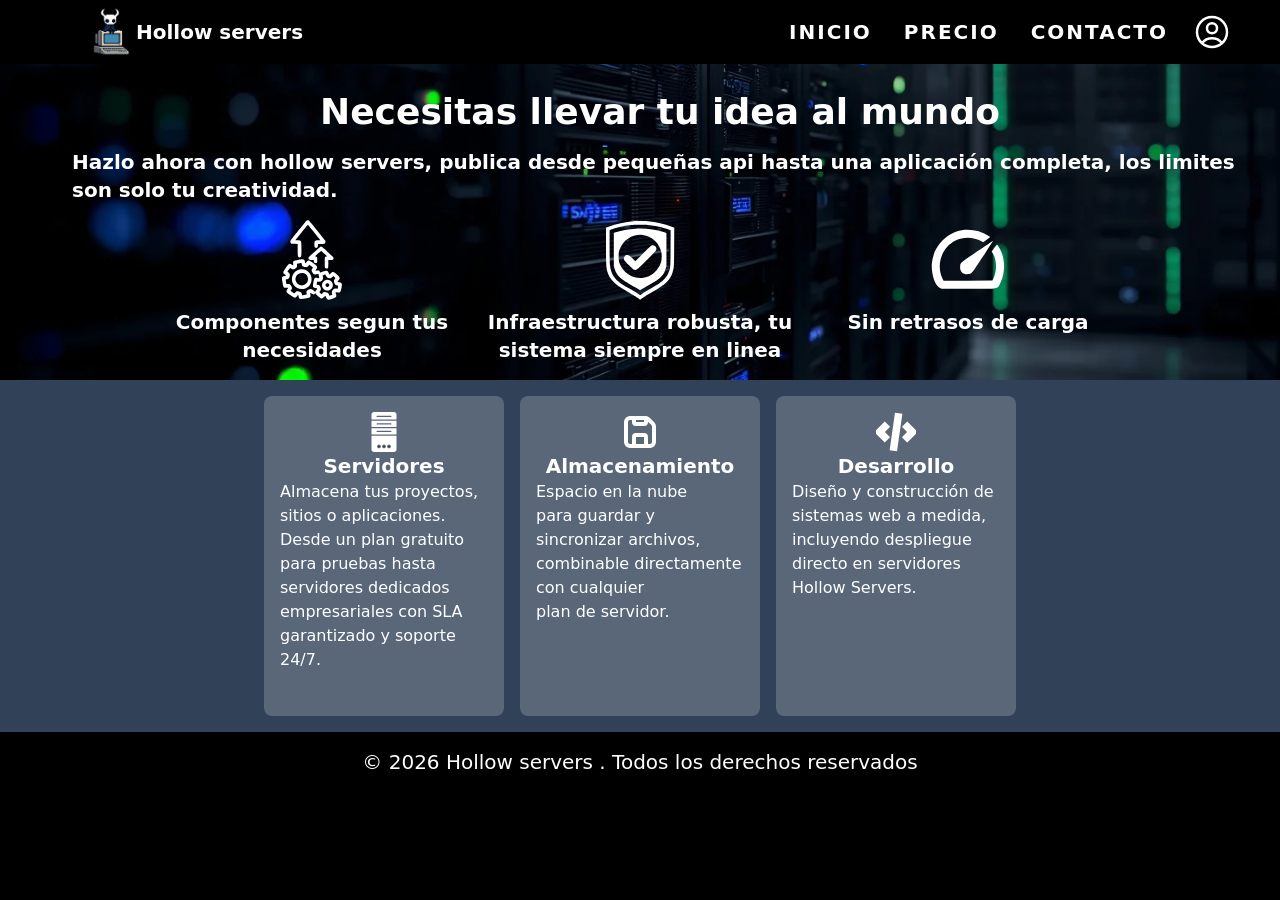
<file: HollowServers.html>
<!DOCTYPE html>
<html lang="en">

<head>
    <meta charset="UTF-8">
    <meta name="viewport" content="width=device-width, initial-scale=1.0">
    <link rel="stylesheet" href="src/output.css">
    <link rel="icon" href="img/cabezaT.png">
    <title>Hollow_servers</title>
</head>

<body class="text-white bg-black">

    <!--Navbar -->
    <nav class="flex flex-row z-10 fixed bg-black p-2 w-full text-white font-bold lg:text-xl text-lg">
        <div class=" flex basis-full justify-start items-center">
            <img src="img/logo_t.png" alt="Tux Technologies logo" class="lg:ml-20 ml-5 inline-12">
            <h1>Hollow servers</h1>
        </div>
        <div class="flex basis-full justify-center hidden lg:visible">
        </div>
        <div class="flex flex-row basis-full items-center justify-end gap-4 tracking-widest lg:mr-10">
            <button class="lg:hidden cursor-pointer" onclick="toggleMenu()">
                <svg class="size-6" fill="none" stroke="currentColor" viewBox="0 0 24 24"
                    xmlns="http://www.w3.org/2000/svg">
                    <path stroke-linecap="round" stroke-linejoin="round" stroke-width="2" d="M4 6h16M4 12h16M4 18h16">
                    </path>
                </svg>
            </button>
            <a href="#Inicio" data-target="Inicio"
                class="hover:text-gray-600 hover:bg-white transition delay-50 duration-500 rounded-lg p-2 lg:visible  lg:inline-block hidden nav-link">INICIO</a>
            <btn id="precio" onclick="togglePrecio()"
                class="cursor-pointer hover:text-gray-600 hover:bg-white transition delay-50 duration-500 rounded-lg p-2 lg:visible  lg:inline-block hidden nav-link">
                PRECIO</btn>
            <a href="#Contacto" data-target="Contacto"
                class="hover:text-gray-600 hover:bg-white transition delay-50 duration-500 rounded-lg p-2 lg:visible  lg:inline-block hidden nav-link">CONTACTO</a>
            <svg id="User" xmlns="http://www.w3.org/2000/svg" fill="none" viewBox="0 0 24 24" stroke-width="1.5"
                stroke="currentColor"
                class="size-10 bg-black rounded-full hover:scale-115 transition delay-50 duration-250 cursor-pointer">
                <path stroke-linecap="round" stroke-linejoin="round"
                    d="M17.982 18.725A7.488 7.488 0 0 0 12 15.75a7.488 7.488 0 0 0-5.982 2.975m11.963 0a9 9 0 1 0-11.963 0m11.963 0A8.966 8.966 0 0 1 12 21a8.966 8.966 0 0 1-5.982-2.275M15 9.75a3 3 0 1 1-6 0 3 3 0 0 1 6 0Z" />
            </svg>
        </div>
    </nav>

    <!--menu oculto-->
    <div id="menu-d" class="hidden lg:hidden absolute top-16 right-0 bg-black text-white w-full z-20">
        <a href="#Inicio" class="block px-4 py-2 hover:bg-gray-700">INICIO</a>
        <a href="#SobreMi" class="block px-4 py-2 hover:bg-gray-700">SOBRE MI</a>
        <btn id="precio" onclick="togglePrecio()" class="block px-4 py-2 hover:bg-gray-700 cursor-pointer">
            PRECIO</btn>
        <a href="#Tecnologias" class="block px-4 py-2 hover:bg-gray-700">TECNOLOGÍAS</a>
    </div>

    <!--Seccion de relleno-->
    <div class="h-15"></div>

    <!--Inicio-->
    <section
        class="flex flex-col lg:flex-col bg-[url('../img/Servers.webp')]   bg-cover bg-scroll bg-center bg-no-repeat p-4 items-center text-sm lg:text-xl text-white font-bold">
        <div class="flex flex-col p-4 gap-4 lg:ml-10">
            <h1 class="text-2xl lg:text-4xl text-center">Necesitas llevar tu idea al mundo</h1>
            <p>Hazlo ahora con hollow servers, publica desde pequeñas api hasta una aplicación completa, los limites son
                solo tu creatividad.</p>
        </div>
        <div class="flex flex-row w-full justify-center gap-4 lg:text-center">
            <div class="flex flex-col w-[25%] justify-start items-center gap-2">
                <svg version="1.0" xmlns="http://www.w3.org/2000/svg" width="308.000000pt" height="402.000000pt"
                    class="size-10 lg:size-20" viewBox="0 0 308.000000 402.000000" preserveAspectRatio="xMidYMid meet">
                    <g transform="translate(0.000000,402.000000) scale(0.050000,-0.050000)" fill="#ffffff"
                        stroke="none">
                        <path
                            d="M2575 7985 c-42 -20 -121 -92 -180 -165 -296 -361 -1411 -1751 -1450 -1806 -67 -94 -61 -215 13 -299 l59 -65 311 -6 312 -7 0 -573 c0 -703 20 -784 190 -784 172 0 190 77 189 830 0 884 4 874 -378 890 l-239 10 621 770 c342 424 628 773 636 776 8 3 296 -344 641 -770 l625 -776 -227 -10 c-349 -15 -378 -46 -378 -411 0 -230 1 -233 58 -291 141 -140 302 -34 302 200 l0 142 291 0 c181 0 308 9 334 23 117 62 161 196 102 306 -50 93 -1562 1967 -1615 2001 -72 47 -139 51 -217 15z" />
                        <path
                            d="M3944 5364 c-25 -4 -205 -152 -400 -329 -195 -177 -448 -408 -564 -512 -272 -246 -293 -282 -231 -400 41 -81 111 -103 322 -103 l189 0 0 -99 c0 -136 62 -210 178 -210 148 0 172 46 172 329 0 272 -20 315 -160 338 l-73 12 301 276 c209 191 310 271 329 260 14 -9 154 -133 309 -276 l284 -260 -74 -12 c-159 -27 -166 -54 -166 -610 0 -313 8 -505 22 -531 60 -114 273 -105 318 13 11 29 20 214 20 411 l0 359 177 0 c225 0 299 25 335 113 52 122 35 142 -576 697 -561 509 -613 549 -712 534z" />
                        <path
                            d="M1660 4030 c-476 -87 -493 -100 -472 -369 16 -215 16 -215 -131 -114 -243 167 -288 142 -636 -347 -287 -405 -293 -477 -48 -648 127 -88 122 -103 -44 -134 -299 -55 -311 -91 -219 -640 95 -565 103 -576 411 -549 184 16 184 17 79 -137 -162 -238 -135 -288 322 -615 439 -313 489 -319 666 -76 98 136 118 132 141 -31 44 -300 86 -314 645 -222 549 90 590 121 544 413 -27 180 -25 181 128 82 167 -109 279 -105 333 13 l24 52 24 -49 c31 -64 443 -430 529 -471 113 -53 196 -24 330 115 137 144 156 142 213 -31 88 -264 185 -291 561 -161 470 163 526 232 418 519 -57 154 -39 174 127 138 279 -59 352 12 435 421 94 466 61 555 -220 601 -162 26 -198 69 -120 140 247 223 217 361 -143 668 -321 274 -399 284 -584 80 -130 -144 -156 -140 -213 31 -89 268 -181 292 -580 152 -160 -55 -291 -101 -293 -101 -1 0 -8 30 -15 67 -24 125 -102 162 -285 133 -172 -28 -180 -17 -88 119 166 244 146 296 -215 558 -546 394 -590 403 -764 146 -83 -122 -114 -129 -131 -28 -63 368 -115 388 -729 275z m389 -430 c40 -192 72 -225 270 -272 231 -55 321 -21 442 170 l31 47 189 -136 c104 -75 192 -139 196 -141 3 -2 -26 -51 -65 -108 -100 -145 -98 -223 13 -402 132 -214 169 -223 577 -144 48 9 51 5 42 -53 -5 -36 10 -119 35 -193 59 -174 46 -190 -131 -157 -296 56 -347 0 -438 -472 -78 -400 -45 -488 201 -539 217 -45 227 -64 108 -194 -45 -48 -91 -113 -101 -143 l-19 -56 -76 72 c-260 244 -383 273 -604 142 -182 -108 -212 -164 -185 -347 l19 -132 -142 -22 c-77 -13 -184 -30 -236 -39 l-94 -15 -12 72 c-37 232 -75 270 -317 324 -197 44 -254 26 -358 -111 -89 -116 -65 -120 -284 39 l-187 134 74 102 c100 140 99 221 -6 391 -120 192 -150 210 -333 195 l-152 -12 -33 199 c-48 289 -52 274 79 290 299 38 413 487 167 664 -54 39 -99 78 -99 86 0 40 265 381 286 368 13 -8 62 -39 108 -70 124 -85 207 -78 380 33 172 110 196 157 177 340 -8 71 -11 131 -8 131 491 93 458 96 486 -41z m2418 -1149 c86 -272 469 -350 667 -135 l84 91 111 -95 c129 -110 129 -110 54 -196 -120 -138 -127 -195 -53 -406 64 -184 100 -211 335 -260 45 -9 54 -20 46 -55 -5 -25 -19 -96 -31 -158 l-22 -112 -74 17 c-315 73 -588 -201 -495 -497 19 -60 27 -116 18 -125 -18 -16 -271 -103 -278 -95 -2 3 -19 52 -38 109 -35 109 -118 199 -198 215 -23 5 -90 19 -147 32 -142 31 -224 2 -324 -116 l-78 -91 -112 95 c-127 109 -132 125 -60 193 116 108 132 201 66 388 -71 204 -99 229 -299 272 -90 19 -101 27 -92 65 5 24 20 93 32 154 l22 112 107 -19 c299 -55 552 219 463 501 -40 126 -43 121 105 178 155 60 152 61 191 -62z" />
                        <path
                            d="M1928 3080 c-754 -107 -1112 -932 -680 -1567 452 -663 1513 -493 1752 281 213 690 -367 1385 -1072 1286z m358 -400 c225 -84 377 -301 391 -553 37 -719 -964 -928 -1216 -254 -191 511 309 1000 825 807z" />
                        <path
                            d="M4490 2022 c-406 -106 -540 -608 -244 -912 398 -408 1068 -7 904 542 -79 267 -390 442 -660 370z m227 -371 c107 -55 130 -175 52 -268 -65 -78 -149 -97 -227 -51 -211 125 -43 432 175 319z" />
                    </g>
                </svg>
                <p>Componentes segun tus necesidades</p>
            </div>
            <div class="flex flex-col w-[25%] justify-start items-center gap-2">
                <?xml version="1.0" standalone="no"?>
                <!DOCTYPE svg
                    PUBLIC "-//W3C//DTD SVG 20010904//EN" "http://www.w3.org/TR/2001/REC-SVG-20010904/DTD/svg10.dtd">
                <svg version="1.0" xmlns="http://www.w3.org/2000/svg" width="333.000000pt" height="333.000000pt"
                    class="size-10 lg:size-20" viewBox="0 0 333.000000 333.000000" preserveAspectRatio="xMidYMid meet">
                    <g transform="translate(0.000000,333.000000) scale(0.100000,-0.100000)" fill="#ffffff"
                        stroke="none">
                        <path
                            d="M1385 3283 c-319 -22 -720 -113 -1032 -235 l-103 -40 0 -721 c0 -875 7 -973 84 -1179 54 -144 117 -239 241 -363 131 -132 230 -201 555 -387 270 -155 354 -207 463 -290 l77 -59 78 59 c110 83 235 162 481 301 273 155 402 244 517 353 138 132 217 255 274 426 64 192 63 188 67 1064 l4 796 -103 40 c-313 122 -649 199 -1003 232 -101 9 -482 11 -600 3z m710 -167 c164 -22 276 -42 412 -76 132 -32 360 -103 406 -127 l28 -14 -4 -732 c-3 -611 -7 -745 -20 -809 -34 -170 -90 -297 -186 -425 -107 -143 -251 -249 -594 -443 -229 -128 -307 -175 -395 -236 -35 -24 -67 -44 -72 -44 -5 0 -37 20 -72 44 -87 60 -165 107 -395 237 -338 191 -471 288 -584 429 -118 147 -187 333 -208 561 -7 67 -11 382 -11 766 l0 652 28 15 c39 20 261 90 377 120 138 35 349 72 480 85 61 6 124 13 140 15 69 10 566 -4 670 -18z" />
                        <path
                            d="M1490 2969 c-287 -14 -633 -78 -875 -163 l-40 -14 0 -689 1 -688 26 -96 c44 -161 111 -273 231 -385 95 -89 194 -155 443 -295 110 -62 241 -138 293 -170 51 -33 97 -59 102 -59 4 0 39 20 76 44 37 24 169 101 293 171 311 177 380 224 491 334 79 80 103 111 141 187 25 50 56 134 69 185 l24 94 0 685 0 684 -90 28 c-377 118 -779 167 -1185 147z m288 -259 c399 -50 719 -359 783 -754 15 -94 7 -277 -16 -366 -68 -259 -263 -489 -511 -600 -220 -99 -487 -101 -715 -5 -205 86 -372 249 -468 457 -63 136 -76 200 -75 378 0 139 3 164 27 243 65 213 192 384 372 502 188 124 387 172 603 145z" />
                        <path
                            d="M2140 2269 c-14 -5 -170 -155 -347 -332 l-323 -321 -122 120 c-138 136 -168 153 -239 134 -53 -15 -94 -54 -110 -108 -22 -75 -2 -105 209 -314 158 -157 193 -187 225 -193 90 -17 81 -25 496 388 411 409 429 431 416 508 -16 93 -118 152 -205 118z" />
                    </g>
                </svg>
                <p>Infraestructura robusta, tu sistema siempre en linea</p>
            </div>
            <div class="flex flex-col w-[25%] justify-start items-center gap-2">
                <svg version="1.0" xmlns="http://www.w3.org/2000/svg" width="225.000000pt" height="178.000000pt"
                    class="size-10 lg:size-20" viewBox="0 0 225.000000 178.000000" preserveAspectRatio="xMidYMid meet">
                    <g transform="translate(0.000000,178.000000) scale(0.066667,-0.066667)" fill="#ffffff"
                        stroke="none">
                        <path
                            d="M1537 2609 c-713 -70 -1302 -673 -1372 -1404 -40 -430 126 -952 336 -1049 l77 -36 1102 0 c1345 0 1241 -19 1378 259 240 488 189 1180 -117 1571 l-30 38 -24 -35 c-14 -19 -65 -85 -113 -146 l-89 -111 53 -87 c172 -284 177 -742 12 -1073 l-35 -71 -1030 -4 -1030 -3 -49 105 c-272 588 -21 1306 557 1594 341 170 770 156 1096 -35 l66 -38 150 107 c177 126 167 103 70 168 -288 191 -663 284 -1008 250z" />
                        <path
                            d="M2618 2060 c-66 -46 -347 -236 -623 -422 -619 -416 -614 -411 -636 -554 -31 -205 89 -349 291 -349 140 0 200 41 317 218 54 82 254 384 444 671 189 286 341 521 336 520 -5 0 -63 -38 -129 -84z" />
                    </g>
                </svg>
                <p>Sin retrasos de carga</p>
            </div>
        </div>
    </section>

    <!--Seccion tarjetas-->
    <div class="flex flex-col items-center p-2 bg-slate-700 text-xs lg:text-lg  ">
        <div class="w-full overflow-x-auto">
            <!--Con el overflow x se hace que se pueda scrollear cuando no hay espacio-->
            <div class="flex flex-row justify-center gap-4 min-w-max p-2 text-balance">
                <!--Con breal-all todas las palbras hacen salto de linea -->

                <div
                    class="shrink-0 flex flex-col items-center bg-white/20 p-4 h-40 lg:h-80 w-32 lg:w-60 rounded-lg overflow-y-auto">
                    <svg version="1.0" id="Layer_1" xmlns="http://www.w3.org/2000/svg" class="size-10 fill-white"
                        xmlns:xlink="http://www.w3.org/1999/xlink" width="800px" height="800px" viewBox="0 0 64 64"
                        enable-background="new 0 0 64 64" xml:space="preserve">
                        <g>
                            <circle fill="#231F20" cx="40" cy="55" r="1" />
                            <circle fill="#231F20" cx="24" cy="55" r="1" />
                            <circle fill="#231F20" cx="32" cy="55" r="1" />
                            <path
                                d="M12,60c0,2.211,1.789,4,4,4h32c2.211,0,4-1.789,4-4V38H12V60z M40,52c1.657,0,3,1.344,3,3s-1.343,3-3,3 s-3-1.344-3-3S38.343,52,40,52z M32,52c1.657,0,3,1.344,3,3s-1.343,3-3,3s-3-1.344-3-3S30.343,52,32,52z M24,52 c1.657,0,3,1.344,3,3s-1.343,3-3,3s-3-1.344-3-3S22.343,52,24,52z" />
                            <path 
                                d="M12,24h40V14H12V24z M21,18h22c0.553,0,1,0.447,1,1s-0.447,1-1,1H21c-0.553,0-1-0.447-1-1S20.447,18,21,18z" />
                            <path d="M12,36h40V26H12V36z M21,30h22c0.553,0,1,0.447,1,1s-0.447,1-1,1H21c-0.553,0-1-0.447-1-1S20.447,30,21,30z
		                        " />
                            <path d="M48,0H16c-2.211,0-4,1.789-4,4v8h40V4C52,1.789,50.211,0,48,0z M43,8H21c-0.553,0-1-0.447-1-1s0.447-1,1-1
		                        h22c0.553,0,1,0.447,1,1S43.553,8,43,8z" />
                        </g>
                    </svg>
                    <h1 class="text-base lg:text-xl font-bold text-center">Servidores</h1>
                    <p class="text-base">Almacena tus proyectos, sitios o
                        aplicaciones. Desde un plan
                        gratuito para pruebas hasta servidores dedicados empresariales con SLA garantizado y soporte
                        24/7.</p>
                </div>

                <div
                    class="shrink-0 flex flex-col items-center bg-white/20 p-4 h-40 lg:h-80 w-32 lg:w-60 rounded-lg overflow-y-auto">
                    <svg fill="#000000" width="800px" height="800px" viewBox="0 0 200 200" data-name="Layer 1"
                        class="size-10 fill-white" id="Layer_1" xmlns="http://www.w3.org/2000/svg">
                        <title />
                        <path
                            d="M171,51,148.5,28.5a29.47,29.47,0,0,0-21-8.5H50A30.09,30.09,0,0,0,20,50V150a30.09,30.09,0,0,0,30,30H150a30.09,30.09,0,0,0,30-30V72.5A29.89,29.89,0,0,0,171,51ZM120,40V50H80V40ZM80,160V125h40v35Zm80-10a10,10,0,0,1-10,10H140V125a20.06,20.06,0,0,0-20-20H80a20.06,20.06,0,0,0-20,20v35H50a10,10,0,0,1-10-10V50A10,10,0,0,1,50,40H60V50A20.06,20.06,0,0,0,80,70h40a20.06,20.06,0,0,0,20-20V48.5l17,17a9.87,9.87,0,0,1,3,7V150Z" />
                    </svg>
                    <h1 class="text-base lg:text-xl font-bold text-center">Almacenamiento</h1>
                    <p class="text-base">Espacio en la nube para guardar y sincronizar archivos, combinable directamente
                        con cualquier
                        plan de servidor.</p>
                </div>

                <div
                    class="shrink-0 flex flex-col items-center bg-white/20 p-4 h-40 lg:h-80 w-32 lg:w-60 rounded-lg overflow-y-auto">
                    <svg width="800px" height="800px" viewBox="0 0 16 16" 
                        class="size-10 fill-white stroke-white" xmlns="http://www.w3.org/2000/svg">
                        <path d="M8.01005 0.858582L6.01005 14.8586L7.98995 15.1414L9.98995 1.14142L8.01005 0.858582Z"/>
                        <path d="M12.5 11.5L11.0858 10.0858L13.1716 8L11.0858 5.91422L12.5 4.5L16 8L12.5 11.5Z"/>
                        <path d="M2.82843 8L4.91421 10.0858L3.5 11.5L0 8L3.5 4.5L4.91421 5.91422L2.82843 8Z"/>
                    </svg>
                    <h1 class="text-base lg:text-xl font-bold text-center">Desarrollo</h1>
                    <p class="text-base">Diseño y construcción de sistemas web a medida, incluyendo despliegue directo en
                        servidores Hollow Servers.</p>
                </div>
            </div>
        </div>
    </div>


    <!--Contacto-->
    <section class="flex flex-col h-fit bg-black p-4 place-items-center text-xs lg:text-xl">
        <p>&copy; 2026 Hollow servers . Todos los derechos reservados</p>
    </section>

    <!--Login-->
    <section id="login" class="flex fixed inset-0 top-15 items-center justify-center z-20 bg-black/50  hidden">
        <div id="loginBody"
            class="flex flex-col relative w-[75%] lg:w-[25%] gap-4 items-center bg-black p-4 rounded-lg text-white border-white border">
            <svg xmlns="http://www.w3.org/2000/svg" fill="none" viewBox="0 0 24 24" stroke-width="1.5"
                stroke="currentColor"
                class="cerrarModal size-6 border-2 border-white rounded-lg hover:border-red-500 hover:scale-110 hover:stroke-red-500 hover:stroke-2 absolute right-2 top-2 cursor-pointer">
                <path stroke-linecap="round" stroke-linejoin="round" d="M6 18 18 6M6 6l12 12" />
            </svg>

            <h1 class="text-xl font-bold logElem">Iniciar Sesion</h1>
            <input type="email" id="email" name="email" pattern=".+@gmail\.com" placeholder="Ingresar Correo"
                class="p-2 border-2 border-white rounded-lg login">
            <div class="flex flex-row items-center justify-end">
                <input id="Ipass" type="password" name="password" placeholder="ingrese contraseña"
                    class="p-2 border-2 border-white rounded-lg login">
                <button id="btnp" type="button" class="absolute bg-white m-2 rounded-lg cursor-pointer hover:scale-110"
                    onclick="contraseña()"><svg xmlns="http://www.w3.org/2000/svg" fill="none" viewBox="0 0 24 24"
                        stroke-width="1.5" stroke="currentColor" class="size-6 fill-black">
                        <path stroke-linecap="round" stroke-linejoin="round"
                            d="M2.036 12.322a1.012 1.012 0 0 1 0-.639C3.423 7.51 7.36 4.5 12 4.5c4.638 0 8.573 3.007 9.963 7.178.07.207.07.431 0 .639C20.577 16.49 16.64 19.5 12 19.5c-4.638 0-8.573-3.007-9.963-7.178Z" />
                        <path stroke-linecap="round" stroke-linejoin="round" d="M15 12a3 3 0 1 1-6 0 3 3 0 0 1 6 0Z" />
                    </svg>
                </button>
            </div>
            <div class="flex flex-row items-center gap-2">
                <input id="Lbtn" type="button" value="Iniciar Sesion" name="btn"
                    class="logElem bg-white p-2 rounded-lg cursor-pointer text-black font-bold hover:scale-105 transition delay-50 duration-200 ">
                <btn id="registro" type="button"
                    class="logElem p-2 rounded-lg cursor-pointer transition delay-50 duration-400 hover:bg-white hover:text-black font-bold">
                    Registrarse</btn>
            </div>
        </div>
    </section>

    <!--Precios-->
    <section id="precioM"
        class="flex flex-col p-4 gap-4 fixed inset-0 top-15 items-center justify-center z-20 bg-black/50 backdrop-blur-md hidden">
        <svg xmlns="http://www.w3.org/2000/svg" fill="none" viewBox="0 0 24 24" stroke-width="1.5" stroke="currentColor"
            class="cerrarModal size-6 lg:size-15 border-2 border-white rounded-lg hover:border-red-500 hover:scale-110 hover:stroke-red-500 hover:stroke-2 cursor-pointer self-end">
            <path stroke-linecap="round" stroke-linejoin="round" d="M6 18 18 6M6 6l12 12" />
        </svg>
        <div class="flex flex-row p-2 gap-2 rounded-lg bg-white/50">
            <h1
                class="preciosBTN bg-white text-black hover:bg-black font-bold hover:text-white border-2 rounded-lg p-2 border-black hover:border-white cursor-pointer">
                Servidores</h1>
            <h1
                class="preciosBTN bg-gray-700 text-white hover:bg-white font-bold hover:text-black border-2 rounded-lg p-2 border-white hover:border-black cursor-pointer">
                Almacenamiento</h1>
            <h1
                class="preciosBTN bg-gray-700 text-white hover:bg-white font-bold hover:text-black border-2 rounded-lg p-2 border-white hover:border-black cursor-pointer">
                Desarrollo</h1>
        </div>
        <div class="w-full items-center p-4">
            <!--Con el overflow x se hace que se pueda scrollear cuando no hay espacio-->
            <div
                class="justify-center h-100 md:h-auto w-full justify-center overflow-y-auto lg:snap-x lg:overflow-x-auto bg-black rounded-lg border-2 border-white">
                <!--Con breal-all todas las palbras hacen salto de linea -->
                <!--Servidores-->
                <div id="Servidores"
                    class="Precios-c flex flex-col md:flex-row items-center justify-start text-sm p-4 gap-4 lg:snap-x">
                    <div
                        class="shrink-0 flex flex-col items-start bg-white/10 p-4 gap-2 h-auto w-full md:w-60 border border-white rounded-lg overflow-y-auto cursor-pointer hover:border-sky-500 hover:shadow-lg hover:shadow-sky-700">
                        <h1
                            class="text-base lg:text-base font-bold text-center text-black w-full px-2 rounded-xl bg-white">
                            Gratis</h1>
                        <p class="text-xl font-bold">$0/mes</p>
                        <p><svg xmlns="http://www.w3.org/2000/svg" fill="none" viewBox="0 0 24 24" stroke-width="1.5"
                                stroke="currentColor" class="size-4 inline">
                                <path stroke-linecap="round" stroke-linejoin="round" d="m4.5 12.75 6 6 9-13.5" />
                            </svg>
                            1vCPU</p>
                        <p><svg xmlns="http://www.w3.org/2000/svg" fill="none" viewBox="0 0 24 24" stroke-width="1.5"
                                stroke="currentColor" class="size-4 inline">
                                <path stroke-linecap="round" stroke-linejoin="round" d="m4.5 12.75 6 6 9-13.5" />
                            </svg>512MB RAM</p>
                        <P><svg xmlns="http://www.w3.org/2000/svg" fill="none" viewBox="0 0 24 24" stroke-width="1.5"
                                stroke="currentColor" class="size-4 inline">
                                <path stroke-linecap="round" stroke-linejoin="round" d="m4.5 12.75 6 6 9-13.5" />
                            </svg>10GB SSD</P>
                        <p><svg xmlns="http://www.w3.org/2000/svg" fill="none" viewBox="0 0 24 24" stroke-width="1.5"
                                stroke="currentColor" class="size-4 inline">
                                <path stroke-linecap="round" stroke-linejoin="round" d="m4.5 12.75 6 6 9-13.5" />
                            </svg>100GB Transferencia</p>
                        <P><svg xmlns="http://www.w3.org/2000/svg" fill="none" viewBox="0 0 24 24" stroke-width="1.5"
                                stroke="currentColor" class="size-4 inline">
                                <path stroke-linecap="round" stroke-linejoin="round" d="m4.5 12.75 6 6 9-13.5" />
                            </svg>Subdominios Gratuitos</P>
                        <P><svg xmlns="http://www.w3.org/2000/svg" fill="none" viewBox="0 0 24 24" stroke-width="1.5"
                                stroke="currentColor" class="size-4 inline">
                                <path stroke-linecap="round" stroke-linejoin="round" d="m4.5 12.75 6 6 9-13.5" />
                            </svg>SSL Gratuito</P>
                        <p><svg xmlns="http://www.w3.org/2000/svg" fill="none" viewBox="0 0 24 24" stroke-width="1.5"
                                stroke="currentColor" class="size-4 inline">
                                <path stroke-linecap="round" stroke-linejoin="round" d="M6 18 18 6M6 6l12 12" />
                            </svg>
                            Soporte</p>
                        <p><svg xmlns="http://www.w3.org/2000/svg" fill="none" viewBox="0 0 24 24" stroke-width="1.5"
                                stroke="currentColor" class="size-4 inline">
                                <path stroke-linecap="round" stroke-linejoin="round" d="M6 18 18 6M6 6l12 12" />
                            </svg>
                            Copias de seguridad automaticas</p>
                        <button
                            class="self-center border-2 border-white p-2 rounded-lg cursor-pointer hover:scale-105 transition delay-50 duration-300 group">Empezar
                            Gratis
                            <svg xmlns="http://www.w3.org/2000/svg" fill="none" viewBox="0 0 24 24" stroke-width="1.5"
                                stroke="currentColor"
                                class="size-4 inline group-hover:-translate-y-1 group-hover:translate-x-1 transition delay-50 duration-300">
                                <path stroke-linecap="round" stroke-linejoin="round"
                                    d="m4.5 19.5 15-15m0 0H8.25m11.25 0v11.25" />
                            </svg>
                        </button>

                    </div>

                    <div
                        class="shrink-0 flex flex-col items-start bg-white/10 p-4 gap-2 h-auto w-full md:w-60 border border-white rounded-lg overflow-y-auto snap-center cursor-pointer hover:border-sky-500 hover:shadow-lg hover:shadow-sky-700">
                        <h1
                            class="text-base lg:text-base font-bold text-center text-black w-full px-2 rounded-xl bg-white">
                            Basico</h1>
                        <p class="text-xl font-bold">$10/mes</p>
                        <p><svg xmlns="http://www.w3.org/2000/svg" fill="none" viewBox="0 0 24 24" stroke-width="1.5"
                                stroke="currentColor" class="size-4 inline">
                                <path stroke-linecap="round" stroke-linejoin="round" d="m4.5 12.75 6 6 9-13.5" />
                            </svg>
                            1vCPU</p>
                        <p><svg xmlns="http://www.w3.org/2000/svg" fill="none" viewBox="0 0 24 24" stroke-width="1.5"
                                stroke="currentColor" class="size-4 inline">
                                <path stroke-linecap="round" stroke-linejoin="round" d="m4.5 12.75 6 6 9-13.5" />
                            </svg>1GB RAM</p>
                        <P><svg xmlns="http://www.w3.org/2000/svg" fill="none" viewBox="0 0 24 24" stroke-width="1.5"
                                stroke="currentColor" class="size-4 inline">
                                <path stroke-linecap="round" stroke-linejoin="round" d="m4.5 12.75 6 6 9-13.5" />
                            </svg>25GB SSD</P>
                        <p><svg xmlns="http://www.w3.org/2000/svg" fill="none" viewBox="0 0 24 24" stroke-width="1.5"
                                stroke="currentColor" class="size-4 inline">
                                <path stroke-linecap="round" stroke-linejoin="round" d="m4.5 12.75 6 6 9-13.5" />
                            </svg>500GB Transferencia</p>
                        <P><svg xmlns="http://www.w3.org/2000/svg" fill="none" viewBox="0 0 24 24" stroke-width="1.5"
                                stroke="currentColor" class="size-4 inline">
                                <path stroke-linecap="round" stroke-linejoin="round" d="m4.5 12.75 6 6 9-13.5" />
                            </svg>1 Dominio Gratuito</P>
                        <P><svg xmlns="http://www.w3.org/2000/svg" fill="none" viewBox="0 0 24 24" stroke-width="1.5"
                                stroke="currentColor" class="size-4 inline">
                                <path stroke-linecap="round" stroke-linejoin="round" d="m4.5 12.75 6 6 9-13.5" />
                            </svg>SSL Gratuito</P>
                        <p><svg xmlns="http://www.w3.org/2000/svg" fill="none" viewBox="0 0 24 24" stroke-width="1.5"
                                stroke="currentColor" class="size-4 inline">
                                <path stroke-linecap="round" stroke-linejoin="round" d="m4.5 12.75 6 6 9-13.5" />
                            </svg>
                            Soporte por correo</p>
                        <p><svg xmlns="http://www.w3.org/2000/svg" fill="none" viewBox="0 0 24 24" stroke-width="1.5"
                                stroke="currentColor" class="size-4 inline">
                                <path stroke-linecap="round" stroke-linejoin="round" d="M6 18 18 6M6 6l12 12" />
                            </svg>
                            Copias de seguridad automaticas</p>
                        <button
                            class="self-center border-2 border-white p-2 rounded-lg cursor-pointer hover:scale-105 transition delay-50 duration-300 group">Ver
                            plan
                            <svg xmlns="http://www.w3.org/2000/svg" fill="none" viewBox="0 0 24 24" stroke-width="1.5"
                                stroke="currentColor"
                                class="size-4 inline group-hover:-translate-y-1 group-hover:translate-x-1 transition delay-50 duration-300">
                                <path stroke-linecap="round" stroke-linejoin="round"
                                    d="m4.5 19.5 15-15m0 0H8.25m11.25 0v11.25" />
                            </svg>
                        </button>
                    </div>

                    <div
                        class="shrink-0 flex flex-col items-start bg-white/10 p-4 gap-2 h-auto w-full md:w-60 border border-white rounded-lg overflow-y-auto snap-center cursor-pointer hover:border-sky-500 hover:shadow-lg hover:shadow-sky-700">
                        <h1
                            class="text-base lg:text-base font-bold text-center text-black w-full px-2 rounded-xl bg-white">
                            Estandar</h1>
                        <p class="text-xl font-bold">$20/mes</p>
                        <p><svg xmlns="http://www.w3.org/2000/svg" fill="none" viewBox="0 0 24 24" stroke-width="1.5"
                                stroke="currentColor" class="size-4 inline">
                                <path stroke-linecap="round" stroke-linejoin="round" d="m4.5 12.75 6 6 9-13.5" />
                            </svg>
                            2vCPU</p>
                        <p><svg xmlns="http://www.w3.org/2000/svg" fill="none" viewBox="0 0 24 24" stroke-width="1.5"
                                stroke="currentColor" class="size-4 inline">
                                <path stroke-linecap="round" stroke-linejoin="round" d="m4.5 12.75 6 6 9-13.5" />
                            </svg>3GB RAM</p>
                        <P><svg xmlns="http://www.w3.org/2000/svg" fill="none" viewBox="0 0 24 24" stroke-width="1.5"
                                stroke="currentColor" class="size-4 inline">
                                <path stroke-linecap="round" stroke-linejoin="round" d="m4.5 12.75 6 6 9-13.5" />
                            </svg>50GB SSD</P>
                        <p><svg xmlns="http://www.w3.org/2000/svg" fill="none" viewBox="0 0 24 24" stroke-width="1.5"
                                stroke="currentColor" class="size-4 inline">
                                <path stroke-linecap="round" stroke-linejoin="round" d="m4.5 12.75 6 6 9-13.5" />
                            </svg>1TB Transferencia</p>
                        <P><svg xmlns="http://www.w3.org/2000/svg" fill="none" viewBox="0 0 24 24" stroke-width="1.5"
                                stroke="currentColor" class="size-4 inline">
                                <path stroke-linecap="round" stroke-linejoin="round" d="m4.5 12.75 6 6 9-13.5" />
                            </svg>3 Dominios Gratuitos</P>
                        <P><svg xmlns="http://www.w3.org/2000/svg" fill="none" viewBox="0 0 24 24" stroke-width="1.5"
                                stroke="currentColor" class="size-4 inline">
                                <path stroke-linecap="round" stroke-linejoin="round" d="m4.5 12.75 6 6 9-13.5" />
                            </svg>SSL Gratuito</P>
                        <p><svg xmlns="http://www.w3.org/2000/svg" fill="none" viewBox="0 0 24 24" stroke-width="1.5"
                                stroke="currentColor" class="size-4 inline">
                                <path stroke-linecap="round" stroke-linejoin="round" d="m4.5 12.75 6 6 9-13.5" />
                            </svg>
                            Soporte 24/7</p>
                        <p><svg xmlns="http://www.w3.org/2000/svg" fill="none" viewBox="0 0 24 24" stroke-width="1.5"
                                stroke="currentColor" class="size-4 inline">
                                <path stroke-linecap="round" stroke-linejoin="round" d="m4.5 12.75 6 6 9-13.5" />
                            </svg>
                            Copias de seguridad automaticas</p>
                        <button
                            class="self-center border-2 border-white p-2 rounded-lg cursor-pointer hover:scale-105 transition delay-50 duration-300 group">Ver
                            plan
                            <svg xmlns="http://www.w3.org/2000/svg" fill="none" viewBox="0 0 24 24" stroke-width="1.5"
                                stroke="currentColor"
                                class="size-4 inline group-hover:-translate-y-1 group-hover:translate-x-1 transition delay-50 duration-300">
                                <path stroke-linecap="round" stroke-linejoin="round"
                                    d="m4.5 19.5 15-15m0 0H8.25m11.25 0v11.25" />
                            </svg>
                        </button>
                    </div>
                    <div
                        class="shrink-0 flex flex-col items-start bg-white/10 p-4 gap-2 h-auto w-full md:w-60 border border-white rounded-lg overflow-y-auto snap-center cursor-pointer hover:border-sky-500 hover:shadow-lg hover:shadow-sky-700">
                        <h1
                            class="text-base lg:text-base font-bold text-center text-black w-full px-2 rounded-xl bg-white">
                            Profesional</h1>
                        <p class="text-xl font-bold">$35/mes</p>
                        <p><svg xmlns="http://www.w3.org/2000/svg" fill="none" viewBox="0 0 24 24" stroke-width="1.5"
                                stroke="currentColor" class="size-4 inline">
                                <path stroke-linecap="round" stroke-linejoin="round" d="m4.5 12.75 6 6 9-13.5" />
                            </svg>
                            4vCPU</p>
                        <p><svg xmlns="http://www.w3.org/2000/svg" fill="none" viewBox="0 0 24 24" stroke-width="1.5"
                                stroke="currentColor" class="size-4 inline">
                                <path stroke-linecap="round" stroke-linejoin="round" d="m4.5 12.75 6 6 9-13.5" />
                            </svg>8GB RAM</p>
                        <P><svg xmlns="http://www.w3.org/2000/svg" fill="none" viewBox="0 0 24 24" stroke-width="1.5"
                                stroke="currentColor" class="size-4 inline">
                                <path stroke-linecap="round" stroke-linejoin="round" d="m4.5 12.75 6 6 9-13.5" />
                            </svg>100GB SSD</P>
                        <p><svg xmlns="http://www.w3.org/2000/svg" fill="none" viewBox="0 0 24 24" stroke-width="1.5"
                                stroke="currentColor" class="size-4 inline">
                                <path stroke-linecap="round" stroke-linejoin="round" d="m4.5 12.75 6 6 9-13.5" />
                            </svg>2TB Transferencia</p>
                        <P><svg xmlns="http://www.w3.org/2000/svg" fill="none" viewBox="0 0 24 24" stroke-width="1.5"
                                stroke="currentColor" class="size-4 inline">
                                <path stroke-linecap="round" stroke-linejoin="round" d="m4.5 12.75 6 6 9-13.5" />
                            </svg>7 Dominios Gratuitos</P>
                        <P><svg xmlns="http://www.w3.org/2000/svg" fill="none" viewBox="0 0 24 24" stroke-width="1.5"
                                stroke="currentColor" class="size-4 inline">
                                <path stroke-linecap="round" stroke-linejoin="round" d="m4.5 12.75 6 6 9-13.5" />
                            </svg>SSL Gratuito + Panel avanzado</P>
                        <p><svg xmlns="http://www.w3.org/2000/svg" fill="none" viewBox="0 0 24 24" stroke-width="1.5"
                                stroke="currentColor" class="size-4 inline">
                                <path stroke-linecap="round" stroke-linejoin="round" d="m4.5 12.75 6 6 9-13.5" />
                            </svg>
                            Soporte 24/7</p>
                        <p><svg xmlns="http://www.w3.org/2000/svg" fill="none" viewBox="0 0 24 24" stroke-width="1.5"
                                stroke="currentColor" class="size-4 inline">
                                <path stroke-linecap="round" stroke-linejoin="round" d="m4.5 12.75 6 6 9-13.5" />
                            </svg>
                            Copias de seguridad Diarias</p>
                        <button
                            class="self-center border-2 border-white p-2 rounded-lg cursor-pointer hover:scale-105 transition delay-50 duration-300 group">Ver
                            plan
                            <svg xmlns="http://www.w3.org/2000/svg" fill="none" viewBox="0 0 24 24" stroke-width="1.5"
                                stroke="currentColor"
                                class="size-4 inline group-hover:-translate-y-1 group-hover:translate-x-1 transition delay-50 duration-300">
                                <path stroke-linecap="round" stroke-linejoin="round"
                                    d="m4.5 19.5 15-15m0 0H8.25m11.25 0v11.25" />
                            </svg>
                        </button>
                    </div>
                    <div
                        class="shrink-0 flex flex-col items-start bg-white/10 p-4 gap-2 h-auto w-full md:w-60 border border-white rounded-lg overflow-y-auto snap-center cursor-pointer hover:border-sky-500 hover:shadow-lg hover:shadow-sky-700">
                        <h1
                            class="text-base lg:text-base font-bold text-center text-black w-full px-2 rounded-xl bg-white">
                            Empresarial</h1>
                        <p class="text-xl font-bold">$100/mes</p>
                        <p><svg xmlns="http://www.w3.org/2000/svg" fill="none" viewBox="0 0 24 24" stroke-width="1.5"
                                stroke="currentColor" class="size-4 inline">
                                <path stroke-linecap="round" stroke-linejoin="round" d="m4.5 12.75 6 6 9-13.5" />
                            </svg>
                            8vCPU</p>
                        <p><svg xmlns="http://www.w3.org/2000/svg" fill="none" viewBox="0 0 24 24" stroke-width="1.5"
                                stroke="currentColor" class="size-4 inline">
                                <path stroke-linecap="round" stroke-linejoin="round" d="m4.5 12.75 6 6 9-13.5" />
                            </svg>16GB RAM</p>
                        <P><svg xmlns="http://www.w3.org/2000/svg" fill="none" viewBox="0 0 24 24" stroke-width="1.5"
                                stroke="currentColor" class="size-4 inline">
                                <path stroke-linecap="round" stroke-linejoin="round" d="m4.5 12.75 6 6 9-13.5" />
                            </svg>1TB SSD</P>
                        <p><svg xmlns="http://www.w3.org/2000/svg" fill="none" viewBox="0 0 24 24" stroke-width="1.5"
                                stroke="currentColor" class="size-4 inline">
                                <path stroke-linecap="round" stroke-linejoin="round" d="m4.5 12.75 6 6 9-13.5" />
                            </svg>Transferencia sin limites</p>
                        <P><svg xmlns="http://www.w3.org/2000/svg" fill="none" viewBox="0 0 24 24" stroke-width="1.5"
                                stroke="currentColor" class="size-4 inline">
                                <path stroke-linecap="round" stroke-linejoin="round" d="m4.5 12.75 6 6 9-13.5" />
                            </svg>12 Dominios Gratuitos</P>
                        <P><svg xmlns="http://www.w3.org/2000/svg" fill="none" viewBox="0 0 24 24" stroke-width="1.5"
                                stroke="currentColor" class="size-4 inline">
                                <path stroke-linecap="round" stroke-linejoin="round" d="m4.5 12.75 6 6 9-13.5" />
                            </svg>SLA 99.9%</P>
                        <p><svg xmlns="http://www.w3.org/2000/svg" fill="none" viewBox="0 0 24 24" stroke-width="1.5"
                                stroke="currentColor" class="size-4 inline">
                                <path stroke-linecap="round" stroke-linejoin="round" d="m4.5 12.75 6 6 9-13.5" />
                            </svg>
                            Soporte 24/7</p>
                        <p><svg xmlns="http://www.w3.org/2000/svg" fill="none" viewBox="0 0 24 24" stroke-width="1.5"
                                stroke="currentColor" class="size-4 inline">
                                <path stroke-linecap="round" stroke-linejoin="round" d="m4.5 12.75 6 6 9-13.5" />
                            </svg>
                            Copias de seguridad automaticas</p>
                        <button
                            class="self-center border-2 border-white p-2 rounded-lg cursor-pointer hover:scale-105 transition delay-50 duration-300 group">Ver
                            plan
                            <svg xmlns="http://www.w3.org/2000/svg" fill="none" viewBox="0 0 24 24" stroke-width="1.5"
                                stroke="currentColor"
                                class="size-4 inline group-hover:-translate-y-1 group-hover:translate-x-1 transition delay-50 duration-300">
                                <path stroke-linecap="round" stroke-linejoin="round"
                                    d="m4.5 19.5 15-15m0 0H8.25m11.25 0v11.25" />
                            </svg>
                        </button>
                    </div>

                    <!-- Espaciador para el padding final -->
                    <div class="shrink-0 w-1 invisible">h</div>
                </div>
                <div id="Almacenamiento"
                    class="Precios-c flex flex-col md:flex-row items-center justify-start text-sm p-4 gap-4 lg:snap-x hidden">
                    <div
                        class="shrink-0 flex flex-col items-start bg-white/10 p-4 gap-2 h-auto w-full md:w-60 border border-white rounded-lg overflow-y-auto cursor-pointer hover:border-sky-500 hover:shadow-lg hover:shadow-sky-700">
                        <h1
                            class="text-base lg:text-base font-bold text-center text-black w-full px-2 rounded-xl bg-white">
                            Gratis Almacenamiento</h1>
                        <p class="text-xl font-bold">$0/mes</p>
                        <p><svg xmlns="http://www.w3.org/2000/svg" fill="none" viewBox="0 0 24 24" stroke-width="1.5"
                                stroke="currentColor" class="size-4 inline">
                                <path stroke-linecap="round" stroke-linejoin="round" d="m4.5 12.75 6 6 9-13.5" />
                            </svg>
                            1vCPU</p>
                        <p><svg xmlns="http://www.w3.org/2000/svg" fill="none" viewBox="0 0 24 24" stroke-width="1.5"
                                stroke="currentColor" class="size-4 inline">
                                <path stroke-linecap="round" stroke-linejoin="round" d="m4.5 12.75 6 6 9-13.5" />
                            </svg>512MB RAM</p>
                        <P><svg xmlns="http://www.w3.org/2000/svg" fill="none" viewBox="0 0 24 24" stroke-width="1.5"
                                stroke="currentColor" class="size-4 inline">
                                <path stroke-linecap="round" stroke-linejoin="round" d="m4.5 12.75 6 6 9-13.5" />
                            </svg>10GB SSD</P>
                        <p><svg xmlns="http://www.w3.org/2000/svg" fill="none" viewBox="0 0 24 24" stroke-width="1.5"
                                stroke="currentColor" class="size-4 inline">
                                <path stroke-linecap="round" stroke-linejoin="round" d="m4.5 12.75 6 6 9-13.5" />
                            </svg>100GB Transferencia</p>
                        <P><svg xmlns="http://www.w3.org/2000/svg" fill="none" viewBox="0 0 24 24" stroke-width="1.5"
                                stroke="currentColor" class="size-4 inline">
                                <path stroke-linecap="round" stroke-linejoin="round" d="m4.5 12.75 6 6 9-13.5" />
                            </svg>Subdominios Gratuitos</P>
                        <P><svg xmlns="http://www.w3.org/2000/svg" fill="none" viewBox="0 0 24 24" stroke-width="1.5"
                                stroke="currentColor" class="size-4 inline">
                                <path stroke-linecap="round" stroke-linejoin="round" d="m4.5 12.75 6 6 9-13.5" />
                            </svg>SSL Gratuito</P>
                        <p><svg xmlns="http://www.w3.org/2000/svg" fill="none" viewBox="0 0 24 24" stroke-width="1.5"
                                stroke="currentColor" class="size-4 inline">
                                <path stroke-linecap="round" stroke-linejoin="round" d="M6 18 18 6M6 6l12 12" />
                            </svg>
                            Soporte</p>
                        <p><svg xmlns="http://www.w3.org/2000/svg" fill="none" viewBox="0 0 24 24" stroke-width="1.5"
                                stroke="currentColor" class="size-4 inline">
                                <path stroke-linecap="round" stroke-linejoin="round" d="M6 18 18 6M6 6l12 12" />
                            </svg>
                            Copias de seguridad automaticas</p>
                        <button
                            class="self-center border-2 border-white p-2 rounded-lg cursor-pointer hover:scale-105 transition delay-50 duration-300 group">Empezar
                            Gratis
                            <svg xmlns="http://www.w3.org/2000/svg" fill="none" viewBox="0 0 24 24" stroke-width="1.5"
                                stroke="currentColor"
                                class="size-4 inline group-hover:-translate-y-1 group-hover:translate-x-1 transition delay-50 duration-300">
                                <path stroke-linecap="round" stroke-linejoin="round"
                                    d="m4.5 19.5 15-15m0 0H8.25m11.25 0v11.25" />
                            </svg>
                        </button>

                    </div>

                    <div
                        class="shrink-0 flex flex-col items-start bg-white/10 p-4 gap-2 h-auto w-full md:w-60 border border-white rounded-lg overflow-y-auto snap-center">
                        <h1
                            class="text-base lg:text-base font-bold text-center text-black w-full px-2 rounded-xl bg-white">
                            Basico</h1>
                        <p class="text-xl font-bold">$10/mes</p>
                        <p><svg xmlns="http://www.w3.org/2000/svg" fill="none" viewBox="0 0 24 24" stroke-width="1.5"
                                stroke="currentColor" class="size-4 inline">
                                <path stroke-linecap="round" stroke-linejoin="round" d="m4.5 12.75 6 6 9-13.5" />
                            </svg>
                            1vCPU</p>
                        <p><svg xmlns="http://www.w3.org/2000/svg" fill="none" viewBox="0 0 24 24" stroke-width="1.5"
                                stroke="currentColor" class="size-4 inline">
                                <path stroke-linecap="round" stroke-linejoin="round" d="m4.5 12.75 6 6 9-13.5" />
                            </svg>1GB RAM</p>
                        <P><svg xmlns="http://www.w3.org/2000/svg" fill="none" viewBox="0 0 24 24" stroke-width="1.5"
                                stroke="currentColor" class="size-4 inline">
                                <path stroke-linecap="round" stroke-linejoin="round" d="m4.5 12.75 6 6 9-13.5" />
                            </svg>25GB SSD</P>
                        <p><svg xmlns="http://www.w3.org/2000/svg" fill="none" viewBox="0 0 24 24" stroke-width="1.5"
                                stroke="currentColor" class="size-4 inline">
                                <path stroke-linecap="round" stroke-linejoin="round" d="m4.5 12.75 6 6 9-13.5" />
                            </svg>500GB Transferencia</p>
                        <P><svg xmlns="http://www.w3.org/2000/svg" fill="none" viewBox="0 0 24 24" stroke-width="1.5"
                                stroke="currentColor" class="size-4 inline">
                                <path stroke-linecap="round" stroke-linejoin="round" d="m4.5 12.75 6 6 9-13.5" />
                            </svg>1 Dominio Gratuito</P>
                        <P><svg xmlns="http://www.w3.org/2000/svg" fill="none" viewBox="0 0 24 24" stroke-width="1.5"
                                stroke="currentColor" class="size-4 inline">
                                <path stroke-linecap="round" stroke-linejoin="round" d="m4.5 12.75 6 6 9-13.5" />
                            </svg>SSL Gratuito</P>
                        <p><svg xmlns="http://www.w3.org/2000/svg" fill="none" viewBox="0 0 24 24" stroke-width="1.5"
                                stroke="currentColor" class="size-4 inline">
                                <path stroke-linecap="round" stroke-linejoin="round" d="m4.5 12.75 6 6 9-13.5" />
                            </svg>
                            Soporte por correo</p>
                        <p><svg xmlns="http://www.w3.org/2000/svg" fill="none" viewBox="0 0 24 24" stroke-width="1.5"
                                stroke="currentColor" class="size-4 inline">
                                <path stroke-linecap="round" stroke-linejoin="round" d="M6 18 18 6M6 6l12 12" />
                            </svg>
                            Copias de seguridad automaticas</p>
                        <button
                            class="self-center border-2 border-white p-2 rounded-lg cursor-pointer hover:scale-105 transition delay-50 duration-300 group">Ver
                            plan
                            <svg xmlns="http://www.w3.org/2000/svg" fill="none" viewBox="0 0 24 24" stroke-width="1.5"
                                stroke="currentColor"
                                class="size-4 inline group-hover:-translate-y-1 group-hover:translate-x-1 transition delay-50 duration-300">
                                <path stroke-linecap="round" stroke-linejoin="round"
                                    d="m4.5 19.5 15-15m0 0H8.25m11.25 0v11.25" />
                            </svg>
                        </button>
                    </div>

                    <div
                        class="shrink-0 flex flex-col items-start bg-white/10 p-4 gap-2 h-auto w-full md:w-60 border border-white rounded-lg overflow-y-auto snap-center">
                        <h1
                            class="text-base lg:text-base font-bold text-center text-black w-full px-2 rounded-xl bg-white">
                            Estandar</h1>
                        <p class="text-xl font-bold">$20/mes</p>
                        <p><svg xmlns="http://www.w3.org/2000/svg" fill="none" viewBox="0 0 24 24" stroke-width="1.5"
                                stroke="currentColor" class="size-4 inline">
                                <path stroke-linecap="round" stroke-linejoin="round" d="m4.5 12.75 6 6 9-13.5" />
                            </svg>
                            2vCPU</p>
                        <p><svg xmlns="http://www.w3.org/2000/svg" fill="none" viewBox="0 0 24 24" stroke-width="1.5"
                                stroke="currentColor" class="size-4 inline">
                                <path stroke-linecap="round" stroke-linejoin="round" d="m4.5 12.75 6 6 9-13.5" />
                            </svg>3GB RAM</p>
                        <P><svg xmlns="http://www.w3.org/2000/svg" fill="none" viewBox="0 0 24 24" stroke-width="1.5"
                                stroke="currentColor" class="size-4 inline">
                                <path stroke-linecap="round" stroke-linejoin="round" d="m4.5 12.75 6 6 9-13.5" />
                            </svg>50GB SSD</P>
                        <p><svg xmlns="http://www.w3.org/2000/svg" fill="none" viewBox="0 0 24 24" stroke-width="1.5"
                                stroke="currentColor" class="size-4 inline">
                                <path stroke-linecap="round" stroke-linejoin="round" d="m4.5 12.75 6 6 9-13.5" />
                            </svg>1TB Transferencia</p>
                        <P><svg xmlns="http://www.w3.org/2000/svg" fill="none" viewBox="0 0 24 24" stroke-width="1.5"
                                stroke="currentColor" class="size-4 inline">
                                <path stroke-linecap="round" stroke-linejoin="round" d="m4.5 12.75 6 6 9-13.5" />
                            </svg>3 Dominios Gratuitos</P>
                        <P><svg xmlns="http://www.w3.org/2000/svg" fill="none" viewBox="0 0 24 24" stroke-width="1.5"
                                stroke="currentColor" class="size-4 inline">
                                <path stroke-linecap="round" stroke-linejoin="round" d="m4.5 12.75 6 6 9-13.5" />
                            </svg>SSL Gratuito</P>
                        <p><svg xmlns="http://www.w3.org/2000/svg" fill="none" viewBox="0 0 24 24" stroke-width="1.5"
                                stroke="currentColor" class="size-4 inline">
                                <path stroke-linecap="round" stroke-linejoin="round" d="m4.5 12.75 6 6 9-13.5" />
                            </svg>
                            Soporte 24/7</p>
                        <p><svg xmlns="http://www.w3.org/2000/svg" fill="none" viewBox="0 0 24 24" stroke-width="1.5"
                                stroke="currentColor" class="size-4 inline">
                                <path stroke-linecap="round" stroke-linejoin="round" d="m4.5 12.75 6 6 9-13.5" />
                            </svg>
                            Copias de seguridad automaticas</p>
                        <button
                            class="self-center border-2 border-white p-2 rounded-lg cursor-pointer hover:scale-105 transition delay-50 duration-300 group">Ver
                            plan
                            <svg xmlns="http://www.w3.org/2000/svg" fill="none" viewBox="0 0 24 24" stroke-width="1.5"
                                stroke="currentColor"
                                class="size-4 inline group-hover:-translate-y-1 group-hover:translate-x-1 transition delay-50 duration-300">
                                <path stroke-linecap="round" stroke-linejoin="round"
                                    d="m4.5 19.5 15-15m0 0H8.25m11.25 0v11.25" />
                            </svg>
                        </button>
                    </div>
                    <div
                        class="shrink-0 flex flex-col items-start bg-white/10 p-4 gap-2 h-auto w-full md:w-60 border border-white rounded-lg overflow-y-auto snap-center">
                        <h1
                            class="text-base lg:text-base font-bold text-center text-black w-full px-2 rounded-xl bg-white">
                            Profesional</h1>
                        <p class="text-xl font-bold">$35/mes</p>
                        <p><svg xmlns="http://www.w3.org/2000/svg" fill="none" viewBox="0 0 24 24" stroke-width="1.5"
                                stroke="currentColor" class="size-4 inline">
                                <path stroke-linecap="round" stroke-linejoin="round" d="m4.5 12.75 6 6 9-13.5" />
                            </svg>
                            4vCPU</p>
                        <p><svg xmlns="http://www.w3.org/2000/svg" fill="none" viewBox="0 0 24 24" stroke-width="1.5"
                                stroke="currentColor" class="size-4 inline">
                                <path stroke-linecap="round" stroke-linejoin="round" d="m4.5 12.75 6 6 9-13.5" />
                            </svg>8GB RAM</p>
                        <P><svg xmlns="http://www.w3.org/2000/svg" fill="none" viewBox="0 0 24 24" stroke-width="1.5"
                                stroke="currentColor" class="size-4 inline">
                                <path stroke-linecap="round" stroke-linejoin="round" d="m4.5 12.75 6 6 9-13.5" />
                            </svg>100GB SSD</P>
                        <p><svg xmlns="http://www.w3.org/2000/svg" fill="none" viewBox="0 0 24 24" stroke-width="1.5"
                                stroke="currentColor" class="size-4 inline">
                                <path stroke-linecap="round" stroke-linejoin="round" d="m4.5 12.75 6 6 9-13.5" />
                            </svg>2TB Transferencia</p>
                        <P><svg xmlns="http://www.w3.org/2000/svg" fill="none" viewBox="0 0 24 24" stroke-width="1.5"
                                stroke="currentColor" class="size-4 inline">
                                <path stroke-linecap="round" stroke-linejoin="round" d="m4.5 12.75 6 6 9-13.5" />
                            </svg>7 Dominios Gratuitos</P>
                        <P><svg xmlns="http://www.w3.org/2000/svg" fill="none" viewBox="0 0 24 24" stroke-width="1.5"
                                stroke="currentColor" class="size-4 inline">
                                <path stroke-linecap="round" stroke-linejoin="round" d="m4.5 12.75 6 6 9-13.5" />
                            </svg>SSL Gratuito + Panel avanzado</P>
                        <p><svg xmlns="http://www.w3.org/2000/svg" fill="none" viewBox="0 0 24 24" stroke-width="1.5"
                                stroke="currentColor" class="size-4 inline">
                                <path stroke-linecap="round" stroke-linejoin="round" d="m4.5 12.75 6 6 9-13.5" />
                            </svg>
                            Soporte 24/7</p>
                        <p><svg xmlns="http://www.w3.org/2000/svg" fill="none" viewBox="0 0 24 24" stroke-width="1.5"
                                stroke="currentColor" class="size-4 inline">
                                <path stroke-linecap="round" stroke-linejoin="round" d="m4.5 12.75 6 6 9-13.5" />
                            </svg>
                            Copias de seguridad Diarias</p>
                        <button
                            class="self-center border-2 border-white p-2 rounded-lg cursor-pointer hover:scale-105 transition delay-50 duration-300 group">Ver
                            plan
                            <svg xmlns="http://www.w3.org/2000/svg" fill="none" viewBox="0 0 24 24" stroke-width="1.5"
                                stroke="currentColor"
                                class="size-4 inline group-hover:-translate-y-1 group-hover:translate-x-1 transition delay-50 duration-300">
                                <path stroke-linecap="round" stroke-linejoin="round"
                                    d="m4.5 19.5 15-15m0 0H8.25m11.25 0v11.25" />
                            </svg>
                        </button>
                    </div>
                    <div
                        class="shrink-0 flex flex-col items-start bg-white/10 p-4 gap-2 h-auto w-full md:w-60 border border-white rounded-lg overflow-y-auto snap-center">
                        <h1
                            class="text-base lg:text-base font-bold text-center text-black w-full px-2 rounded-xl bg-white">
                            Empresarial</h1>
                        <p class="text-xl font-bold">$100/mes</p>
                        <p><svg xmlns="http://www.w3.org/2000/svg" fill="none" viewBox="0 0 24 24" stroke-width="1.5"
                                stroke="currentColor" class="size-4 inline">
                                <path stroke-linecap="round" stroke-linejoin="round" d="m4.5 12.75 6 6 9-13.5" />
                            </svg>
                            8vCPU</p>
                        <p><svg xmlns="http://www.w3.org/2000/svg" fill="none" viewBox="0 0 24 24" stroke-width="1.5"
                                stroke="currentColor" class="size-4 inline">
                                <path stroke-linecap="round" stroke-linejoin="round" d="m4.5 12.75 6 6 9-13.5" />
                            </svg>16GB RAM</p>
                        <P><svg xmlns="http://www.w3.org/2000/svg" fill="none" viewBox="0 0 24 24" stroke-width="1.5"
                                stroke="currentColor" class="size-4 inline">
                                <path stroke-linecap="round" stroke-linejoin="round" d="m4.5 12.75 6 6 9-13.5" />
                            </svg>1TB SSD</P>
                        <p><svg xmlns="http://www.w3.org/2000/svg" fill="none" viewBox="0 0 24 24" stroke-width="1.5"
                                stroke="currentColor" class="size-4 inline">
                                <path stroke-linecap="round" stroke-linejoin="round" d="m4.5 12.75 6 6 9-13.5" />
                            </svg>Transferencia sin limites</p>
                        <P><svg xmlns="http://www.w3.org/2000/svg" fill="none" viewBox="0 0 24 24" stroke-width="1.5"
                                stroke="currentColor" class="size-4 inline">
                                <path stroke-linecap="round" stroke-linejoin="round" d="m4.5 12.75 6 6 9-13.5" />
                            </svg>12 Dominios Gratuitos</P>
                        <P><svg xmlns="http://www.w3.org/2000/svg" fill="none" viewBox="0 0 24 24" stroke-width="1.5"
                                stroke="currentColor" class="size-4 inline">
                                <path stroke-linecap="round" stroke-linejoin="round" d="m4.5 12.75 6 6 9-13.5" />
                            </svg>SLA 99.9%</P>
                        <p><svg xmlns="http://www.w3.org/2000/svg" fill="none" viewBox="0 0 24 24" stroke-width="1.5"
                                stroke="currentColor" class="size-4 inline">
                                <path stroke-linecap="round" stroke-linejoin="round" d="m4.5 12.75 6 6 9-13.5" />
                            </svg>
                            Soporte 24/7</p>
                        <p><svg xmlns="http://www.w3.org/2000/svg" fill="none" viewBox="0 0 24 24" stroke-width="1.5"
                                stroke="currentColor" class="size-4 inline">
                                <path stroke-linecap="round" stroke-linejoin="round" d="m4.5 12.75 6 6 9-13.5" />
                            </svg>
                            Copias de seguridad automaticas</p>
                        <button
                            class="self-center border-2 border-white p-2 rounded-lg cursor-pointer hover:scale-105 transition delay-50 duration-300 group">Ver
                            plan
                            <svg xmlns="http://www.w3.org/2000/svg" fill="none" viewBox="0 0 24 24" stroke-width="1.5"
                                stroke="currentColor"
                                class="size-4 inline group-hover:-translate-y-1 group-hover:translate-x-1 transition delay-50 duration-300">
                                <path stroke-linecap="round" stroke-linejoin="round"
                                    d="m4.5 19.5 15-15m0 0H8.25m11.25 0v11.25" />
                            </svg>
                        </button>
                    </div>

                    <!-- Espaciador para el padding final -->
                    <div class="shrink-0 w-1 invisible">h</div>
                </div>

                <!--Precios de desarrollo-->
                <div id="Desarrollo"
                    class="Precios-c flex flex-col md:flex-row items-center justify-start text-sm p-4 gap-4 lg:snap-x hidden">
                    <div
                        class="shrink-0 flex flex-col items-start bg-white/10 p-4 gap-2 h-auto w-full md:w-60 border border-white rounded-lg overflow-y-auto">
                        <h1
                            class="text-base lg:text-base font-bold text-center text-black w-full px-2 rounded-xl bg-white">
                            Gratis Desarrollo</h1>
                        <p class="text-xl font-bold">$0/mes</p>
                        <p><svg xmlns="http://www.w3.org/2000/svg" fill="none" viewBox="0 0 24 24" stroke-width="1.5"
                                stroke="currentColor" class="size-4 inline">
                                <path stroke-linecap="round" stroke-linejoin="round" d="m4.5 12.75 6 6 9-13.5" />
                            </svg>
                            1vCPU</p>
                        <p><svg xmlns="http://www.w3.org/2000/svg" fill="none" viewBox="0 0 24 24" stroke-width="1.5"
                                stroke="currentColor" class="size-4 inline">
                                <path stroke-linecap="round" stroke-linejoin="round" d="m4.5 12.75 6 6 9-13.5" />
                            </svg>512MB RAM</p>
                        <P><svg xmlns="http://www.w3.org/2000/svg" fill="none" viewBox="0 0 24 24" stroke-width="1.5"
                                stroke="currentColor" class="size-4 inline">
                                <path stroke-linecap="round" stroke-linejoin="round" d="m4.5 12.75 6 6 9-13.5" />
                            </svg>10GB SSD</P>
                        <p><svg xmlns="http://www.w3.org/2000/svg" fill="none" viewBox="0 0 24 24" stroke-width="1.5"
                                stroke="currentColor" class="size-4 inline">
                                <path stroke-linecap="round" stroke-linejoin="round" d="m4.5 12.75 6 6 9-13.5" />
                            </svg>100GB Transferencia</p>
                        <P><svg xmlns="http://www.w3.org/2000/svg" fill="none" viewBox="0 0 24 24" stroke-width="1.5"
                                stroke="currentColor" class="size-4 inline">
                                <path stroke-linecap="round" stroke-linejoin="round" d="m4.5 12.75 6 6 9-13.5" />
                            </svg>Subdominios Gratuitos</P>
                        <P><svg xmlns="http://www.w3.org/2000/svg" fill="none" viewBox="0 0 24 24" stroke-width="1.5"
                                stroke="currentColor" class="size-4 inline">
                                <path stroke-linecap="round" stroke-linejoin="round" d="m4.5 12.75 6 6 9-13.5" />
                            </svg>SSL Gratuito</P>
                        <p><svg xmlns="http://www.w3.org/2000/svg" fill="none" viewBox="0 0 24 24" stroke-width="1.5"
                                stroke="currentColor" class="size-4 inline">
                                <path stroke-linecap="round" stroke-linejoin="round" d="M6 18 18 6M6 6l12 12" />
                            </svg>
                            Soporte</p>
                        <p><svg xmlns="http://www.w3.org/2000/svg" fill="none" viewBox="0 0 24 24" stroke-width="1.5"
                                stroke="currentColor" class="size-4 inline">
                                <path stroke-linecap="round" stroke-linejoin="round" d="M6 18 18 6M6 6l12 12" />
                            </svg>
                            Copias de seguridad automaticas</p>
                        <button
                            class="self-center border-2 border-white p-2 rounded-lg cursor-pointer hover:scale-105 transition delay-50 duration-300 group">Empezar
                            Gratis
                            <svg xmlns="http://www.w3.org/2000/svg" fill="none" viewBox="0 0 24 24" stroke-width="1.5"
                                stroke="currentColor"
                                class="size-4 inline group-hover:-translate-y-1 group-hover:translate-x-1 transition delay-50 duration-300">
                                <path stroke-linecap="round" stroke-linejoin="round"
                                    d="m4.5 19.5 15-15m0 0H8.25m11.25 0v11.25" />
                            </svg>
                        </button>

                    </div>

                    <div
                        class="shrink-0 flex flex-col items-start bg-white/10 p-4 gap-2 h-auto w-full md:w-60 border border-white rounded-lg overflow-y-auto snap-center">
                        <h1
                            class="text-base lg:text-base font-bold text-center text-black w-full px-2 rounded-xl bg-white">
                            Basico</h1>
                        <p class="text-xl font-bold">$10/mes</p>
                        <p><svg xmlns="http://www.w3.org/2000/svg" fill="none" viewBox="0 0 24 24" stroke-width="1.5"
                                stroke="currentColor" class="size-4 inline">
                                <path stroke-linecap="round" stroke-linejoin="round" d="m4.5 12.75 6 6 9-13.5" />
                            </svg>
                            1vCPU</p>
                        <p><svg xmlns="http://www.w3.org/2000/svg" fill="none" viewBox="0 0 24 24" stroke-width="1.5"
                                stroke="currentColor" class="size-4 inline">
                                <path stroke-linecap="round" stroke-linejoin="round" d="m4.5 12.75 6 6 9-13.5" />
                            </svg>1GB RAM</p>
                        <P><svg xmlns="http://www.w3.org/2000/svg" fill="none" viewBox="0 0 24 24" stroke-width="1.5"
                                stroke="currentColor" class="size-4 inline">
                                <path stroke-linecap="round" stroke-linejoin="round" d="m4.5 12.75 6 6 9-13.5" />
                            </svg>25GB SSD</P>
                        <p><svg xmlns="http://www.w3.org/2000/svg" fill="none" viewBox="0 0 24 24" stroke-width="1.5"
                                stroke="currentColor" class="size-4 inline">
                                <path stroke-linecap="round" stroke-linejoin="round" d="m4.5 12.75 6 6 9-13.5" />
                            </svg>500GB Transferencia</p>
                        <P><svg xmlns="http://www.w3.org/2000/svg" fill="none" viewBox="0 0 24 24" stroke-width="1.5"
                                stroke="currentColor" class="size-4 inline">
                                <path stroke-linecap="round" stroke-linejoin="round" d="m4.5 12.75 6 6 9-13.5" />
                            </svg>1 Dominio Gratuito</P>
                        <P><svg xmlns="http://www.w3.org/2000/svg" fill="none" viewBox="0 0 24 24" stroke-width="1.5"
                                stroke="currentColor" class="size-4 inline">
                                <path stroke-linecap="round" stroke-linejoin="round" d="m4.5 12.75 6 6 9-13.5" />
                            </svg>SSL Gratuito</P>
                        <p><svg xmlns="http://www.w3.org/2000/svg" fill="none" viewBox="0 0 24 24" stroke-width="1.5"
                                stroke="currentColor" class="size-4 inline">
                                <path stroke-linecap="round" stroke-linejoin="round" d="m4.5 12.75 6 6 9-13.5" />
                            </svg>
                            Soporte por correo</p>
                        <p><svg xmlns="http://www.w3.org/2000/svg" fill="none" viewBox="0 0 24 24" stroke-width="1.5"
                                stroke="currentColor" class="size-4 inline">
                                <path stroke-linecap="round" stroke-linejoin="round" d="M6 18 18 6M6 6l12 12" />
                            </svg>
                            Copias de seguridad automaticas</p>
                        <button
                            class="self-center border-2 border-white p-2 rounded-lg cursor-pointer hover:scale-105 transition delay-50 duration-300 group">Ver
                            plan
                            <svg xmlns="http://www.w3.org/2000/svg" fill="none" viewBox="0 0 24 24" stroke-width="1.5"
                                stroke="currentColor"
                                class="size-4 inline group-hover:-translate-y-1 group-hover:translate-x-1 transition delay-50 duration-300">
                                <path stroke-linecap="round" stroke-linejoin="round"
                                    d="m4.5 19.5 15-15m0 0H8.25m11.25 0v11.25" />
                            </svg>
                        </button>
                    </div>

                    <div
                        class="shrink-0 flex flex-col items-start bg-white/10 p-4 gap-2 h-auto w-full md:w-60 border border-white rounded-lg overflow-y-auto snap-center">
                        <h1
                            class="text-base lg:text-base font-bold text-center text-black w-full px-2 rounded-xl bg-white">
                            Estandar</h1>
                        <p class="text-xl font-bold">$20/mes</p>
                        <p><svg xmlns="http://www.w3.org/2000/svg" fill="none" viewBox="0 0 24 24" stroke-width="1.5"
                                stroke="currentColor" class="size-4 inline">
                                <path stroke-linecap="round" stroke-linejoin="round" d="m4.5 12.75 6 6 9-13.5" />
                            </svg>
                            2vCPU</p>
                        <p><svg xmlns="http://www.w3.org/2000/svg" fill="none" viewBox="0 0 24 24" stroke-width="1.5"
                                stroke="currentColor" class="size-4 inline">
                                <path stroke-linecap="round" stroke-linejoin="round" d="m4.5 12.75 6 6 9-13.5" />
                            </svg>3GB RAM</p>
                        <P><svg xmlns="http://www.w3.org/2000/svg" fill="none" viewBox="0 0 24 24" stroke-width="1.5"
                                stroke="currentColor" class="size-4 inline">
                                <path stroke-linecap="round" stroke-linejoin="round" d="m4.5 12.75 6 6 9-13.5" />
                            </svg>50GB SSD</P>
                        <p><svg xmlns="http://www.w3.org/2000/svg" fill="none" viewBox="0 0 24 24" stroke-width="1.5"
                                stroke="currentColor" class="size-4 inline">
                                <path stroke-linecap="round" stroke-linejoin="round" d="m4.5 12.75 6 6 9-13.5" />
                            </svg>1TB Transferencia</p>
                        <P><svg xmlns="http://www.w3.org/2000/svg" fill="none" viewBox="0 0 24 24" stroke-width="1.5"
                                stroke="currentColor" class="size-4 inline">
                                <path stroke-linecap="round" stroke-linejoin="round" d="m4.5 12.75 6 6 9-13.5" />
                            </svg>3 Dominios Gratuitos</P>
                        <P><svg xmlns="http://www.w3.org/2000/svg" fill="none" viewBox="0 0 24 24" stroke-width="1.5"
                                stroke="currentColor" class="size-4 inline">
                                <path stroke-linecap="round" stroke-linejoin="round" d="m4.5 12.75 6 6 9-13.5" />
                            </svg>SSL Gratuito</P>
                        <p><svg xmlns="http://www.w3.org/2000/svg" fill="none" viewBox="0 0 24 24" stroke-width="1.5"
                                stroke="currentColor" class="size-4 inline">
                                <path stroke-linecap="round" stroke-linejoin="round" d="m4.5 12.75 6 6 9-13.5" />
                            </svg>
                            Soporte 24/7</p>
                        <p><svg xmlns="http://www.w3.org/2000/svg" fill="none" viewBox="0 0 24 24" stroke-width="1.5"
                                stroke="currentColor" class="size-4 inline">
                                <path stroke-linecap="round" stroke-linejoin="round" d="m4.5 12.75 6 6 9-13.5" />
                            </svg>
                            Copias de seguridad automaticas</p>
                        <button
                            class="self-center border-2 border-white p-2 rounded-lg cursor-pointer hover:scale-105 transition delay-50 duration-300 group">Ver
                            plan
                            <svg xmlns="http://www.w3.org/2000/svg" fill="none" viewBox="0 0 24 24" stroke-width="1.5"
                                stroke="currentColor"
                                class="size-4 inline group-hover:-translate-y-1 group-hover:translate-x-1 transition delay-50 duration-300">
                                <path stroke-linecap="round" stroke-linejoin="round"
                                    d="m4.5 19.5 15-15m0 0H8.25m11.25 0v11.25" />
                            </svg>
                        </button>
                    </div>
                    <div
                        class="shrink-0 flex flex-col items-start bg-white/10 p-4 gap-2 h-auto w-full md:w-60 border border-white rounded-lg overflow-y-auto snap-center">
                        <h1
                            class="text-base lg:text-base font-bold text-center text-black w-full px-2 rounded-xl bg-white">
                            Profesional</h1>
                        <p class="text-xl font-bold">$35/mes</p>
                        <p><svg xmlns="http://www.w3.org/2000/svg" fill="none" viewBox="0 0 24 24" stroke-width="1.5"
                                stroke="currentColor" class="size-4 inline">
                                <path stroke-linecap="round" stroke-linejoin="round" d="m4.5 12.75 6 6 9-13.5" />
                            </svg>
                            4vCPU</p>
                        <p><svg xmlns="http://www.w3.org/2000/svg" fill="none" viewBox="0 0 24 24" stroke-width="1.5"
                                stroke="currentColor" class="size-4 inline">
                                <path stroke-linecap="round" stroke-linejoin="round" d="m4.5 12.75 6 6 9-13.5" />
                            </svg>8GB RAM</p>
                        <P><svg xmlns="http://www.w3.org/2000/svg" fill="none" viewBox="0 0 24 24" stroke-width="1.5"
                                stroke="currentColor" class="size-4 inline">
                                <path stroke-linecap="round" stroke-linejoin="round" d="m4.5 12.75 6 6 9-13.5" />
                            </svg>100GB SSD</P>
                        <p><svg xmlns="http://www.w3.org/2000/svg" fill="none" viewBox="0 0 24 24" stroke-width="1.5"
                                stroke="currentColor" class="size-4 inline">
                                <path stroke-linecap="round" stroke-linejoin="round" d="m4.5 12.75 6 6 9-13.5" />
                            </svg>2TB Transferencia</p>
                        <P><svg xmlns="http://www.w3.org/2000/svg" fill="none" viewBox="0 0 24 24" stroke-width="1.5"
                                stroke="currentColor" class="size-4 inline">
                                <path stroke-linecap="round" stroke-linejoin="round" d="m4.5 12.75 6 6 9-13.5" />
                            </svg>7 Dominios Gratuitos</P>
                        <P><svg xmlns="http://www.w3.org/2000/svg" fill="none" viewBox="0 0 24 24" stroke-width="1.5"
                                stroke="currentColor" class="size-4 inline">
                                <path stroke-linecap="round" stroke-linejoin="round" d="m4.5 12.75 6 6 9-13.5" />
                            </svg>SSL Gratuito + Panel avanzado</P>
                        <p><svg xmlns="http://www.w3.org/2000/svg" fill="none" viewBox="0 0 24 24" stroke-width="1.5"
                                stroke="currentColor" class="size-4 inline">
                                <path stroke-linecap="round" stroke-linejoin="round" d="m4.5 12.75 6 6 9-13.5" />
                            </svg>
                            Soporte 24/7</p>
                        <p><svg xmlns="http://www.w3.org/2000/svg" fill="none" viewBox="0 0 24 24" stroke-width="1.5"
                                stroke="currentColor" class="size-4 inline">
                                <path stroke-linecap="round" stroke-linejoin="round" d="m4.5 12.75 6 6 9-13.5" />
                            </svg>
                            Copias de seguridad Diarias</p>
                        <button
                            class="self-center border-2 border-white p-2 rounded-lg cursor-pointer hover:scale-105 transition delay-50 duration-300 group">Ver
                            plan
                            <svg xmlns="http://www.w3.org/2000/svg" fill="none" viewBox="0 0 24 24" stroke-width="1.5"
                                stroke="currentColor"
                                class="size-4 inline group-hover:-translate-y-1 group-hover:translate-x-1 transition delay-50 duration-300">
                                <path stroke-linecap="round" stroke-linejoin="round"
                                    d="m4.5 19.5 15-15m0 0H8.25m11.25 0v11.25" />
                            </svg>
                        </button>
                    </div>
                    <div
                        class="shrink-0 flex flex-col items-start bg-white/10 p-4 gap-2 h-auto w-full md:w-60 border border-white rounded-lg overflow-y-auto snap-center">
                        <h1
                            class="text-base lg:text-base font-bold text-center text-black w-full px-2 rounded-xl bg-white">
                            Empresarial</h1>
                        <p class="text-xl font-bold">$100/mes</p>
                        <p><svg xmlns="http://www.w3.org/2000/svg" fill="none" viewBox="0 0 24 24" stroke-width="1.5"
                                stroke="currentColor" class="size-4 inline">
                                <path stroke-linecap="round" stroke-linejoin="round" d="m4.5 12.75 6 6 9-13.5" />
                            </svg>
                            8vCPU</p>
                        <p><svg xmlns="http://www.w3.org/2000/svg" fill="none" viewBox="0 0 24 24" stroke-width="1.5"
                                stroke="currentColor" class="size-4 inline">
                                <path stroke-linecap="round" stroke-linejoin="round" d="m4.5 12.75 6 6 9-13.5" />
                            </svg>16GB RAM</p>
                        <P><svg xmlns="http://www.w3.org/2000/svg" fill="none" viewBox="0 0 24 24" stroke-width="1.5"
                                stroke="currentColor" class="size-4 inline">
                                <path stroke-linecap="round" stroke-linejoin="round" d="m4.5 12.75 6 6 9-13.5" />
                            </svg>1TB SSD</P>
                        <p><svg xmlns="http://www.w3.org/2000/svg" fill="none" viewBox="0 0 24 24" stroke-width="1.5"
                                stroke="currentColor" class="size-4 inline">
                                <path stroke-linecap="round" stroke-linejoin="round" d="m4.5 12.75 6 6 9-13.5" />
                            </svg>Transferencia sin limites</p>
                        <P><svg xmlns="http://www.w3.org/2000/svg" fill="none" viewBox="0 0 24 24" stroke-width="1.5"
                                stroke="currentColor" class="size-4 inline">
                                <path stroke-linecap="round" stroke-linejoin="round" d="m4.5 12.75 6 6 9-13.5" />
                            </svg>12 Dominios Gratuitos</P>
                        <P><svg xmlns="http://www.w3.org/2000/svg" fill="none" viewBox="0 0 24 24" stroke-width="1.5"
                                stroke="currentColor" class="size-4 inline">
                                <path stroke-linecap="round" stroke-linejoin="round" d="m4.5 12.75 6 6 9-13.5" />
                            </svg>SLA 99.9%</P>
                        <p><svg xmlns="http://www.w3.org/2000/svg" fill="none" viewBox="0 0 24 24" stroke-width="1.5"
                                stroke="currentColor" class="size-4 inline">
                                <path stroke-linecap="round" stroke-linejoin="round" d="m4.5 12.75 6 6 9-13.5" />
                            </svg>
                            Soporte 24/7</p>
                        <p><svg xmlns="http://www.w3.org/2000/svg" fill="none" viewBox="0 0 24 24" stroke-width="1.5"
                                stroke="currentColor" class="size-4 inline">
                                <path stroke-linecap="round" stroke-linejoin="round" d="m4.5 12.75 6 6 9-13.5" />
                            </svg>
                            Copias de seguridad automaticas</p>
                        <button
                            class="self-center border-2 border-white p-2 rounded-lg cursor-pointer hover:scale-105 transition delay-50 duration-300 group">Ver
                            plan
                            <svg xmlns="http://www.w3.org/2000/svg" fill="none" viewBox="0 0 24 24" stroke-width="1.5"
                                stroke="currentColor"
                                class="size-4 inline group-hover:-translate-y-1 group-hover:translate-x-1 transition delay-50 duration-300">
                                <path stroke-linecap="round" stroke-linejoin="round"
                                    d="m4.5 19.5 15-15m0 0H8.25m11.25 0v11.25" />
                            </svg>
                        </button>
                    </div>

                    <!-- Espaciador para el padding final -->
                    <div class="shrink-0 w-1 invisible">h</div>
                </div>
            </div>
        </div>
    </section>
</body>

<script>
    const menu_d = document.getElementById("menu-d");

    function toggleMenu() {
        menu_d.classList.toggle("hidden");
    }

    const btnLogin = document.getElementById("User");
    const login = document.getElementById("login");

    btnLogin.addEventListener("click", function () { //Muestra el menu
        login.classList.toggle("hidden");
    });


    const inpPass = document.getElementById("Ipass");
    function contraseña() {

        if (inpPass.type === "password") {
            inpPass.type = "text";
        } else {
            inpPass.type = "password";
        }
    }


    //abrir precios
    const precioM = document.getElementById("precioM");
    function togglePrecio() {
        precioM.classList.toggle("hidden");
    }

    //Funcion para cerrar modales
    const cerrarModal = document.querySelectorAll(".cerrarModal");
    cerrarModal.forEach(function (btncerrar) {
        btncerrar.addEventListener("click", function () {
            if (!login.classList.contains("hidden")) {
                login.classList.toggle("hidden");
            }
            if (!precioM.classList.contains("hidden")) {
                precioM.classList.toggle("hidden");
            }
        });
    });




    //Cambiar de login a registro
    const registro = document.getElementById("registro"); //Este seria el boton que dice registrarse
    registro.addEventListener("click", function () {  //Cuando hacemos click en el
        const loginElemet = document.querySelectorAll(".logElem"); //Seleccionamos todos los elemenstos del login que tengan la clase logElem

        loginElemet.forEach(element => {  //Por cada elemento hacemos cosas
            switch (element.tagName) {
                case "H1":  //Si el elemento es el del titulo le cambiamos el texto
                    if (element.textContent == "Iniciar Sesion") {
                        element.textContent = "Registrarse";
                    } else {
                        element.textContent = "Iniciar Sesion"
                    }
                    break;
                case "BTN":  //Es lo mismo con los demas elementos segun su etiqueta
                    if (element.textContent.trim() == "Registrarse") {
                        element.textContent = "Iniciar sesion";
                    } else {
                        element.textContent = "Registrarse"
                    }
                    break;

                case "INPUT":
                    switch (element.type) {
                        case "button":
                            if (element.value == "Iniciar Sesion") {
                                element.value = "Registrarse";
                            } else {
                                element.value = "Iniciar Sesion"
                            }
                            break;
                        default:
                            alert("error");
                            break;
                    }
                    break;
                default:
                    alert("error");
                    break;
            }
        });
    });

    //Variables de las secciones de los precios

    //Funciones para cambiar los precios
    const preciosBTN = document.querySelectorAll(".preciosBTN"); //Estos son los botones del menu de precios
    preciosBTN.forEach(function (cambiarPrecios) {  //Aqui se hace el bucle con todos pero como solo se hace click con uno a la vez no hay problema
        cambiarPrecios.addEventListener("click", function () { //Entonces cuando le doy click a cualquiera de ellos
            preciosBTN.forEach(element => { //Volvemos a hacer el bucle para cambiar clases de los otros botones
                if (element.textContent.trim() != cambiarPrecios.textContent.trim()) { //Ignoramos el boton que pulsamos
                    element.classList.replace("bg-white", "bg-gray-700"); //vamos cambiando las clases de los botones
                    element.classList.replace("text-black", "text-white");
                    element.classList.replace("hover:text-white", "hover:text-black");
                    element.classList.replace("border-black", "border-white");
                    element.classList.replace("hover:border-white", "hover:border-black");
                    element.classList.replace("hover:bg-black", "hover:bg-white");
                } else {
                    element.classList.replace("bg-gray-700", "bg-white");
                    element.classList.replace("text-white", "text-black");
                    element.classList.replace("hover:text-black", "hover:text-white");
                    element.classList.replace("border-white", "border-black");
                    element.classList.replace("hover:border-black", "hover:border-white");
                    element.classList.replace("hover:bg-white", "hover:bg-black");
                }
            });
        });
    });
</script>

</html>
</file>
<file: src/output.css>
/*! tailwindcss v4.3.1 | MIT License | https://tailwindcss.com */
@layer properties;
@layer theme, base, components, utilities;
@layer theme {
  :root, :host {
    --font-sans: ui-sans-serif, system-ui, sans-serif, "Apple Color Emoji",
      "Segoe UI Emoji", "Segoe UI Symbol", "Noto Color Emoji";
    --font-mono: ui-monospace, SFMono-Regular, Menlo, Monaco, Consolas, "Liberation Mono",
      "Courier New", monospace;
    --color-red-500: oklch(63.7% 0.237 25.331);
    --color-cyan-500: oklch(71.5% 0.143 215.221);
    --color-sky-500: oklch(68.5% 0.169 237.323);
    --color-sky-700: oklch(50% 0.134 242.749);
    --color-blue-500: oklch(62.3% 0.214 259.815);
    --color-slate-200: oklch(92.9% 0.013 255.508);
    --color-slate-700: oklch(37.2% 0.044 257.287);
    --color-gray-600: oklch(44.6% 0.03 256.802);
    --color-gray-700: oklch(37.3% 0.034 259.733);
    --color-black: #000;
    --color-white: #fff;
    --spacing: 0.25rem;
    --text-xs: 0.75rem;
    --text-xs--line-height: calc(1 / 0.75);
    --text-sm: 0.875rem;
    --text-sm--line-height: calc(1.25 / 0.875);
    --text-base: 1rem;
    --text-base--line-height: calc(1.5 / 1);
    --text-lg: 1.125rem;
    --text-lg--line-height: calc(1.75 / 1.125);
    --text-xl: 1.25rem;
    --text-xl--line-height: calc(1.75 / 1.25);
    --text-2xl: 1.5rem;
    --text-2xl--line-height: calc(2 / 1.5);
    --text-4xl: 2.25rem;
    --text-4xl--line-height: calc(2.5 / 2.25);
    --font-weight-bold: 700;
    --tracking-widest: 0.1em;
    --radius-lg: 0.5rem;
    --radius-xl: 0.75rem;
    --ease-in-out: cubic-bezier(0.4, 0, 0.2, 1);
    --blur-md: 12px;
    --default-transition-duration: 150ms;
    --default-transition-timing-function: cubic-bezier(0.4, 0, 0.2, 1);
    --default-font-family: var(--font-sans);
    --default-mono-font-family: var(--font-mono);
  }
}
@layer base {
  *, ::after, ::before, ::backdrop, ::file-selector-button {
    box-sizing: border-box;
    margin: 0;
    padding: 0;
    border: 0 solid;
  }
  html, :host {
    line-height: 1.5;
    -webkit-text-size-adjust: 100%;
    tab-size: 4;
    font-family: var(--default-font-family, ui-sans-serif, system-ui, sans-serif, "Apple Color Emoji", "Segoe UI Emoji", "Segoe UI Symbol", "Noto Color Emoji");
    font-feature-settings: var(--default-font-feature-settings, normal);
    font-variation-settings: var(--default-font-variation-settings, normal);
    -webkit-tap-highlight-color: transparent;
  }
  hr {
    height: 0;
    color: inherit;
    border-top-width: 1px;
  }
  abbr:where([title]) {
    -webkit-text-decoration: underline dotted;
    text-decoration: underline dotted;
  }
  h1, h2, h3, h4, h5, h6 {
    font-size: inherit;
    font-weight: inherit;
  }
  a {
    color: inherit;
    -webkit-text-decoration: inherit;
    text-decoration: inherit;
  }
  b, strong {
    font-weight: bolder;
  }
  code, kbd, samp, pre {
    font-family: var(--default-mono-font-family, ui-monospace, SFMono-Regular, Menlo, Monaco, Consolas, "Liberation Mono", "Courier New", monospace);
    font-feature-settings: var(--default-mono-font-feature-settings, normal);
    font-variation-settings: var(--default-mono-font-variation-settings, normal);
    font-size: 1em;
  }
  small {
    font-size: 80%;
  }
  sub, sup {
    font-size: 75%;
    line-height: 0;
    position: relative;
    vertical-align: baseline;
  }
  sub {
    bottom: -0.25em;
  }
  sup {
    top: -0.5em;
  }
  table {
    text-indent: 0;
    border-color: inherit;
    border-collapse: collapse;
  }
  :-moz-focusring {
    outline: auto;
  }
  progress {
    vertical-align: baseline;
  }
  summary {
    display: list-item;
  }
  ol, ul, menu {
    list-style: none;
  }
  img, svg, video, canvas, audio, iframe, embed, object {
    display: block;
    vertical-align: middle;
  }
  img, video {
    max-width: 100%;
    height: auto;
  }
  button, input, select, optgroup, textarea, ::file-selector-button {
    font: inherit;
    font-feature-settings: inherit;
    font-variation-settings: inherit;
    letter-spacing: inherit;
    color: inherit;
    border-radius: 0;
    background-color: transparent;
    opacity: 1;
  }
  :where(select:is([multiple], [size])) optgroup {
    font-weight: bolder;
  }
  :where(select:is([multiple], [size])) optgroup option {
    padding-inline-start: 20px;
  }
  ::file-selector-button {
    margin-inline-end: 4px;
  }
  ::placeholder {
    opacity: 1;
  }
  @supports (not (-webkit-appearance: -apple-pay-button))  or (contain-intrinsic-size: 1px) {
    ::placeholder {
      color: currentcolor;
      @supports (color: color-mix(in lab, red, red)) {
        color: color-mix(in oklab, currentcolor 50%, transparent);
      }
    }
  }
  textarea {
    resize: vertical;
  }
  ::-webkit-search-decoration {
    -webkit-appearance: none;
  }
  ::-webkit-date-and-time-value {
    min-height: 1lh;
    text-align: inherit;
  }
  ::-webkit-datetime-edit {
    display: inline-flex;
  }
  ::-webkit-datetime-edit-fields-wrapper {
    padding: 0;
  }
  ::-webkit-datetime-edit, ::-webkit-datetime-edit-year-field, ::-webkit-datetime-edit-month-field, ::-webkit-datetime-edit-day-field, ::-webkit-datetime-edit-hour-field, ::-webkit-datetime-edit-minute-field, ::-webkit-datetime-edit-second-field, ::-webkit-datetime-edit-millisecond-field, ::-webkit-datetime-edit-meridiem-field {
    padding-block: 0;
  }
  ::-webkit-calendar-picker-indicator {
    line-height: 1;
  }
  :-moz-ui-invalid {
    box-shadow: none;
  }
  button, input:where([type="button"], [type="reset"], [type="submit"]), ::file-selector-button {
    appearance: button;
  }
  ::-webkit-inner-spin-button, ::-webkit-outer-spin-button {
    height: auto;
  }
  [hidden]:where(:not([hidden="until-found"])) {
    display: none !important;
  }
}
@layer utilities {
  .invisible {
    visibility: hidden;
  }
  .absolute {
    position: absolute;
  }
  .fixed {
    position: fixed;
  }
  .relative {
    position: relative;
  }
  .inset-0 {
    inset: 0;
  }
  .top-2 {
    top: calc(var(--spacing) * 2);
  }
  .top-15 {
    top: calc(var(--spacing) * 15);
  }
  .top-16 {
    top: calc(var(--spacing) * 16);
  }
  .right-0 {
    right: 0;
  }
  .right-2 {
    right: calc(var(--spacing) * 2);
  }
  .z-10 {
    z-index: 10;
  }
  .z-20 {
    z-index: 20;
  }
  .m-2 {
    margin: calc(var(--spacing) * 2);
  }
  .mt-auto {
    margin-top: auto;
  }
  .ml-5 {
    margin-left: calc(var(--spacing) * 5);
  }
  .block {
    display: block;
  }
  .flex {
    display: flex;
  }
  .hidden {
    display: none;
  }
  .inline {
    display: inline;
  }
  .table {
    display: table;
  }
  .size-4 {
    width: calc(var(--spacing) * 4);
    height: calc(var(--spacing) * 4);
  }
  .size-6 {
    width: calc(var(--spacing) * 6);
    height: calc(var(--spacing) * 6);
  }
  .size-10 {
    width: calc(var(--spacing) * 10);
    height: calc(var(--spacing) * 10);
  }
  .h-15 {
    height: calc(var(--spacing) * 15);
  }
  .h-40 {
    height: calc(var(--spacing) * 40);
  }
  .h-100 {
    height: calc(var(--spacing) * 100);
  }
  .h-auto {
    height: auto;
  }
  .h-fit {
    height: fit-content;
  }
  .max-h-80 {
    max-height: calc(var(--spacing) * 80);
  }
  .max-h-100 {
    max-height: calc(var(--spacing) * 100);
  }
  .w-1 {
    width: var(--spacing);
  }
  .w-32 {
    width: calc(var(--spacing) * 32);
  }
  .w-\[25\%\] {
    width: 25%;
  }
  .w-\[75\%\] {
    width: 75%;
  }
  .w-auto {
    width: auto;
  }
  .w-full {
    width: 100%;
  }
  .max-w-40 {
    max-width: calc(var(--spacing) * 40);
  }
  .max-w-50 {
    max-width: calc(var(--spacing) * 50);
  }
  .max-w-80 {
    max-width: calc(var(--spacing) * 80);
  }
  .min-w-max {
    min-width: max-content;
  }
  .flex-shrink {
    flex-shrink: 1;
  }
  .shrink-0 {
    flex-shrink: 0;
  }
  .basis-full {
    flex-basis: 100%;
  }
  .border-collapse {
    border-collapse: collapse;
  }
  .transform {
    transform: var(--tw-rotate-x,) var(--tw-rotate-y,) var(--tw-rotate-z,) var(--tw-skew-x,) var(--tw-skew-y,);
  }
  .cursor-pointer {
    cursor: pointer;
  }
  .resize {
    resize: both;
  }
  .snap-center {
    scroll-snap-align: center;
  }
  .flex-col {
    flex-direction: column;
  }
  .flex-row {
    flex-direction: row;
  }
  .place-items-center {
    place-items: center;
  }
  .items-center {
    align-items: center;
  }
  .items-start {
    align-items: flex-start;
  }
  .justify-center {
    justify-content: center;
  }
  .justify-end {
    justify-content: flex-end;
  }
  .justify-start {
    justify-content: flex-start;
  }
  .gap-2 {
    gap: calc(var(--spacing) * 2);
  }
  .gap-4 {
    gap: calc(var(--spacing) * 4);
  }
  .self-center {
    align-self: center;
  }
  .self-end {
    align-self: flex-end;
  }
  .justify-self-end-safe {
    justify-self: safe flex-end;
  }
  .overflow-x-auto {
    overflow-x: auto;
  }
  .overflow-y-auto {
    overflow-y: auto;
  }
  .rounded-full {
    border-radius: calc(infinity * 1px);
  }
  .rounded-lg {
    border-radius: var(--radius-lg);
  }
  .rounded-xl {
    border-radius: var(--radius-xl);
  }
  .border {
    border-style: var(--tw-border-style);
    border-width: 1px;
  }
  .border-2 {
    border-style: var(--tw-border-style);
    border-width: 2px;
  }
  .border-black {
    border-color: var(--color-black);
  }
  .border-white {
    border-color: var(--color-white);
  }
  .bg-black {
    background-color: var(--color-black);
  }
  .bg-black\/50 {
    background-color: color-mix(in srgb, #000 50%, transparent);
    @supports (color: color-mix(in lab, red, red)) {
      background-color: color-mix(in oklab, var(--color-black) 50%, transparent);
    }
  }
  .bg-gray-700 {
    background-color: var(--color-gray-700);
  }
  .bg-slate-700 {
    background-color: var(--color-slate-700);
  }
  .bg-white {
    background-color: var(--color-white);
  }
  .bg-white\/10 {
    background-color: color-mix(in srgb, #fff 10%, transparent);
    @supports (color: color-mix(in lab, red, red)) {
      background-color: color-mix(in oklab, var(--color-white) 10%, transparent);
    }
  }
  .bg-white\/20 {
    background-color: color-mix(in srgb, #fff 20%, transparent);
    @supports (color: color-mix(in lab, red, red)) {
      background-color: color-mix(in oklab, var(--color-white) 20%, transparent);
    }
  }
  .bg-white\/50 {
    background-color: color-mix(in srgb, #fff 50%, transparent);
    @supports (color: color-mix(in lab, red, red)) {
      background-color: color-mix(in oklab, var(--color-white) 50%, transparent);
    }
  }
  .bg-\[url\(\'\.\.\/img\/Servers\.webp\'\)\] {
    background-image: url('../img/Servers.webp');
  }
  .bg-cover {
    background-size: cover;
  }
  .bg-scroll {
    background-attachment: scroll;
  }
  .bg-center {
    background-position: center;
  }
  .bg-no-repeat {
    background-repeat: no-repeat;
  }
  .fill-black {
    fill: var(--color-black);
  }
  .fill-white {
    fill: var(--color-white);
  }
  .stroke-white {
    stroke: var(--color-white);
  }
  .p-2 {
    padding: calc(var(--spacing) * 2);
  }
  .p-4 {
    padding: calc(var(--spacing) * 4);
  }
  .px-2 {
    padding-inline: calc(var(--spacing) * 2);
  }
  .px-4 {
    padding-inline: calc(var(--spacing) * 4);
  }
  .py-2 {
    padding-block: calc(var(--spacing) * 2);
  }
  .text-center {
    text-align: center;
  }
  .text-2xl {
    font-size: var(--text-2xl);
    line-height: var(--tw-leading, var(--text-2xl--line-height));
  }
  .text-base {
    font-size: var(--text-base);
    line-height: var(--tw-leading, var(--text-base--line-height));
  }
  .text-lg {
    font-size: var(--text-lg);
    line-height: var(--tw-leading, var(--text-lg--line-height));
  }
  .text-sm {
    font-size: var(--text-sm);
    line-height: var(--tw-leading, var(--text-sm--line-height));
  }
  .text-xl {
    font-size: var(--text-xl);
    line-height: var(--tw-leading, var(--text-xl--line-height));
  }
  .text-xs {
    font-size: var(--text-xs);
    line-height: var(--tw-leading, var(--text-xs--line-height));
  }
  .font-bold {
    --tw-font-weight: var(--font-weight-bold);
    font-weight: var(--font-weight-bold);
  }
  .tracking-widest {
    --tw-tracking: var(--tracking-widest);
    letter-spacing: var(--tracking-widest);
  }
  .text-balance {
    text-wrap: balance;
  }
  .text-wrap {
    text-wrap: wrap;
  }
  .text-black {
    color: var(--color-black);
  }
  .text-white {
    color: var(--color-white);
  }
  .underline {
    text-decoration-line: underline;
  }
  .outline {
    outline-style: var(--tw-outline-style);
    outline-width: 1px;
  }
  .backdrop-blur-md {
    --tw-backdrop-blur: blur(var(--blur-md));
    -webkit-backdrop-filter: var(--tw-backdrop-blur,) var(--tw-backdrop-brightness,) var(--tw-backdrop-contrast,) var(--tw-backdrop-grayscale,) var(--tw-backdrop-hue-rotate,) var(--tw-backdrop-invert,) var(--tw-backdrop-opacity,) var(--tw-backdrop-saturate,) var(--tw-backdrop-sepia,);
    backdrop-filter: var(--tw-backdrop-blur,) var(--tw-backdrop-brightness,) var(--tw-backdrop-contrast,) var(--tw-backdrop-grayscale,) var(--tw-backdrop-hue-rotate,) var(--tw-backdrop-invert,) var(--tw-backdrop-opacity,) var(--tw-backdrop-saturate,) var(--tw-backdrop-sepia,);
  }
  .backdrop-filter {
    -webkit-backdrop-filter: var(--tw-backdrop-blur,) var(--tw-backdrop-brightness,) var(--tw-backdrop-contrast,) var(--tw-backdrop-grayscale,) var(--tw-backdrop-hue-rotate,) var(--tw-backdrop-invert,) var(--tw-backdrop-opacity,) var(--tw-backdrop-saturate,) var(--tw-backdrop-sepia,);
    backdrop-filter: var(--tw-backdrop-blur,) var(--tw-backdrop-brightness,) var(--tw-backdrop-contrast,) var(--tw-backdrop-grayscale,) var(--tw-backdrop-hue-rotate,) var(--tw-backdrop-invert,) var(--tw-backdrop-opacity,) var(--tw-backdrop-saturate,) var(--tw-backdrop-sepia,);
  }
  .transition {
    transition-property: color, background-color, border-color, outline-color, text-decoration-color, fill, stroke, --tw-gradient-from, --tw-gradient-via, --tw-gradient-to, opacity, box-shadow, transform, translate, scale, rotate, filter, -webkit-backdrop-filter, backdrop-filter, display, content-visibility, overlay, pointer-events;
    transition-timing-function: var(--tw-ease, var(--default-transition-timing-function));
    transition-duration: var(--tw-duration, var(--default-transition-duration));
  }
  .delay-50 {
    transition-delay: 50ms;
  }
  .duration-200 {
    --tw-duration: 200ms;
    transition-duration: 200ms;
  }
  .duration-250 {
    --tw-duration: 250ms;
    transition-duration: 250ms;
  }
  .duration-300 {
    --tw-duration: 300ms;
    transition-duration: 300ms;
  }
  .duration-400 {
    --tw-duration: 400ms;
    transition-duration: 400ms;
  }
  .duration-500 {
    --tw-duration: 500ms;
    transition-duration: 500ms;
  }
  .inline-12 {
    inline-size: calc(var(--spacing) * 12);
  }
  .group-hover\:translate-x-1 {
    &:is(:where(.group):hover *) {
      @media (hover: hover) {
        --tw-translate-x: var(--spacing);
        translate: var(--tw-translate-x) var(--tw-translate-y);
      }
    }
  }
  .group-hover\:-translate-y-1 {
    &:is(:where(.group):hover *) {
      @media (hover: hover) {
        --tw-translate-y: calc(var(--spacing) * -1);
        translate: var(--tw-translate-x) var(--tw-translate-y);
      }
    }
  }
  .hover\:scale-105 {
    &:hover {
      @media (hover: hover) {
        --tw-scale-x: 105%;
        --tw-scale-y: 105%;
        --tw-scale-z: 105%;
        scale: var(--tw-scale-x) var(--tw-scale-y);
      }
    }
  }
  .hover\:scale-110 {
    &:hover {
      @media (hover: hover) {
        --tw-scale-x: 110%;
        --tw-scale-y: 110%;
        --tw-scale-z: 110%;
        scale: var(--tw-scale-x) var(--tw-scale-y);
      }
    }
  }
  .hover\:scale-115 {
    &:hover {
      @media (hover: hover) {
        --tw-scale-x: 115%;
        --tw-scale-y: 115%;
        --tw-scale-z: 115%;
        scale: var(--tw-scale-x) var(--tw-scale-y);
      }
    }
  }
  .hover\:border-black {
    &:hover {
      @media (hover: hover) {
        border-color: var(--color-black);
      }
    }
  }
  .hover\:border-red-500 {
    &:hover {
      @media (hover: hover) {
        border-color: var(--color-red-500);
      }
    }
  }
  .hover\:border-sky-500 {
    &:hover {
      @media (hover: hover) {
        border-color: var(--color-sky-500);
      }
    }
  }
  .hover\:border-white {
    &:hover {
      @media (hover: hover) {
        border-color: var(--color-white);
      }
    }
  }
  .hover\:bg-black {
    &:hover {
      @media (hover: hover) {
        background-color: var(--color-black);
      }
    }
  }
  .hover\:bg-gray-700 {
    &:hover {
      @media (hover: hover) {
        background-color: var(--color-gray-700);
      }
    }
  }
  .hover\:bg-white {
    &:hover {
      @media (hover: hover) {
        background-color: var(--color-white);
      }
    }
  }
  .hover\:stroke-red-500 {
    &:hover {
      @media (hover: hover) {
        stroke: var(--color-red-500);
      }
    }
  }
  .hover\:stroke-2 {
    &:hover {
      @media (hover: hover) {
        stroke-width: 2;
      }
    }
  }
  .hover\:text-black {
    &:hover {
      @media (hover: hover) {
        color: var(--color-black);
      }
    }
  }
  .hover\:text-gray-600 {
    &:hover {
      @media (hover: hover) {
        color: var(--color-gray-600);
      }
    }
  }
  .hover\:text-white {
    &:hover {
      @media (hover: hover) {
        color: var(--color-white);
      }
    }
  }
  .hover\:shadow-lg {
    &:hover {
      @media (hover: hover) {
        --tw-shadow: 0 10px 15px -3px var(--tw-shadow-color, rgb(0 0 0 / 0.1)), 0 4px 6px -4px var(--tw-shadow-color, rgb(0 0 0 / 0.1));
        box-shadow: var(--tw-inset-shadow), var(--tw-inset-ring-shadow), var(--tw-ring-offset-shadow), var(--tw-ring-shadow), var(--tw-shadow);
      }
    }
  }
  .hover\:shadow-sky-700 {
    &:hover {
      @media (hover: hover) {
        --tw-shadow-color: oklch(50% 0.134 242.749);
        @supports (color: color-mix(in lab, red, red)) {
          --tw-shadow-color: color-mix(in oklab, var(--color-sky-700) var(--tw-shadow-alpha), transparent);
        }
      }
    }
  }
  .md\:h-auto {
    @media (width >= 48rem) {
      height: auto;
    }
  }
  .md\:w-60 {
    @media (width >= 48rem) {
      width: calc(var(--spacing) * 60);
    }
  }
  .md\:flex-row {
    @media (width >= 48rem) {
      flex-direction: row;
    }
  }
  .md\:items-stretch {
    @media (width >= 48rem) {
      align-items: stretch;
    }
  }
  .md\:justify-center {
    @media (width >= 48rem) {
      justify-content: center;
    }
  }
  .md\:text-lg {
    @media (width >= 48rem) {
      font-size: var(--text-lg);
      line-height: var(--tw-leading, var(--text-lg--line-height));
    }
  }
  .lg\:visible {
    @media (width >= 64rem) {
      visibility: visible;
    }
  }
  .lg\:mr-10 {
    @media (width >= 64rem) {
      margin-right: calc(var(--spacing) * 10);
    }
  }
  .lg\:ml-10 {
    @media (width >= 64rem) {
      margin-left: calc(var(--spacing) * 10);
    }
  }
  .lg\:ml-20 {
    @media (width >= 64rem) {
      margin-left: calc(var(--spacing) * 20);
    }
  }
  .lg\:hidden {
    @media (width >= 64rem) {
      display: none;
    }
  }
  .lg\:inline-block {
    @media (width >= 64rem) {
      display: inline-block;
    }
  }
  .lg\:size-8 {
    @media (width >= 64rem) {
      width: calc(var(--spacing) * 8);
      height: calc(var(--spacing) * 8);
    }
  }
  .lg\:size-15 {
    @media (width >= 64rem) {
      width: calc(var(--spacing) * 15);
      height: calc(var(--spacing) * 15);
    }
  }
  .lg\:size-20 {
    @media (width >= 64rem) {
      width: calc(var(--spacing) * 20);
      height: calc(var(--spacing) * 20);
    }
  }
  .lg\:h-80 {
    @media (width >= 64rem) {
      height: calc(var(--spacing) * 80);
    }
  }
  .lg\:max-h-none {
    @media (width >= 64rem) {
      max-height: none;
    }
  }
  .lg\:w-60 {
    @media (width >= 64rem) {
      width: calc(var(--spacing) * 60);
    }
  }
  .lg\:w-\[25\%\] {
    @media (width >= 64rem) {
      width: 25%;
    }
  }
  .lg\:snap-x {
    @media (width >= 64rem) {
      scroll-snap-type: x var(--tw-scroll-snap-strictness);
    }
  }
  .lg\:flex-col {
    @media (width >= 64rem) {
      flex-direction: column;
    }
  }
  .lg\:justify-center {
    @media (width >= 64rem) {
      justify-content: center;
    }
  }
  .lg\:overflow-x-auto {
    @media (width >= 64rem) {
      overflow-x: auto;
    }
  }
  .lg\:text-center {
    @media (width >= 64rem) {
      text-align: center;
    }
  }
  .lg\:text-4xl {
    @media (width >= 64rem) {
      font-size: var(--text-4xl);
      line-height: var(--tw-leading, var(--text-4xl--line-height));
    }
  }
  .lg\:text-base {
    @media (width >= 64rem) {
      font-size: var(--text-base);
      line-height: var(--tw-leading, var(--text-base--line-height));
    }
  }
  .lg\:text-lg {
    @media (width >= 64rem) {
      font-size: var(--text-lg);
      line-height: var(--tw-leading, var(--text-lg--line-height));
    }
  }
  .lg\:text-xl {
    @media (width >= 64rem) {
      font-size: var(--text-xl);
      line-height: var(--tw-leading, var(--text-xl--line-height));
    }
  }
  .xl\:justify-center {
    @media (width >= 80rem) {
      justify-content: center;
    }
  }
}
@property --tw-rotate-x {
  syntax: "*";
  inherits: false;
}
@property --tw-rotate-y {
  syntax: "*";
  inherits: false;
}
@property --tw-rotate-z {
  syntax: "*";
  inherits: false;
}
@property --tw-skew-x {
  syntax: "*";
  inherits: false;
}
@property --tw-skew-y {
  syntax: "*";
  inherits: false;
}
@property --tw-border-style {
  syntax: "*";
  inherits: false;
  initial-value: solid;
}
@property --tw-font-weight {
  syntax: "*";
  inherits: false;
}
@property --tw-tracking {
  syntax: "*";
  inherits: false;
}
@property --tw-outline-style {
  syntax: "*";
  inherits: false;
  initial-value: solid;
}
@property --tw-backdrop-blur {
  syntax: "*";
  inherits: false;
}
@property --tw-backdrop-brightness {
  syntax: "*";
  inherits: false;
}
@property --tw-backdrop-contrast {
  syntax: "*";
  inherits: false;
}
@property --tw-backdrop-grayscale {
  syntax: "*";
  inherits: false;
}
@property --tw-backdrop-hue-rotate {
  syntax: "*";
  inherits: false;
}
@property --tw-backdrop-invert {
  syntax: "*";
  inherits: false;
}
@property --tw-backdrop-opacity {
  syntax: "*";
  inherits: false;
}
@property --tw-backdrop-saturate {
  syntax: "*";
  inherits: false;
}
@property --tw-backdrop-sepia {
  syntax: "*";
  inherits: false;
}
@property --tw-duration {
  syntax: "*";
  inherits: false;
}
@property --tw-translate-x {
  syntax: "*";
  inherits: false;
  initial-value: 0;
}
@property --tw-translate-y {
  syntax: "*";
  inherits: false;
  initial-value: 0;
}
@property --tw-translate-z {
  syntax: "*";
  inherits: false;
  initial-value: 0;
}
@property --tw-scale-x {
  syntax: "*";
  inherits: false;
  initial-value: 1;
}
@property --tw-scale-y {
  syntax: "*";
  inherits: false;
  initial-value: 1;
}
@property --tw-scale-z {
  syntax: "*";
  inherits: false;
  initial-value: 1;
}
@property --tw-shadow {
  syntax: "*";
  inherits: false;
  initial-value: 0 0 #0000;
}
@property --tw-shadow-color {
  syntax: "*";
  inherits: false;
}
@property --tw-shadow-alpha {
  syntax: "<percentage>";
  inherits: false;
  initial-value: 100%;
}
@property --tw-inset-shadow {
  syntax: "*";
  inherits: false;
  initial-value: 0 0 #0000;
}
@property --tw-inset-shadow-color {
  syntax: "*";
  inherits: false;
}
@property --tw-inset-shadow-alpha {
  syntax: "<percentage>";
  inherits: false;
  initial-value: 100%;
}
@property --tw-ring-color {
  syntax: "*";
  inherits: false;
}
@property --tw-ring-shadow {
  syntax: "*";
  inherits: false;
  initial-value: 0 0 #0000;
}
@property --tw-inset-ring-color {
  syntax: "*";
  inherits: false;
}
@property --tw-inset-ring-shadow {
  syntax: "*";
  inherits: false;
  initial-value: 0 0 #0000;
}
@property --tw-ring-inset {
  syntax: "*";
  inherits: false;
}
@property --tw-ring-offset-width {
  syntax: "<length>";
  inherits: false;
  initial-value: 0px;
}
@property --tw-ring-offset-color {
  syntax: "*";
  inherits: false;
  initial-value: #fff;
}
@property --tw-ring-offset-shadow {
  syntax: "*";
  inherits: false;
  initial-value: 0 0 #0000;
}
@property --tw-scroll-snap-strictness {
  syntax: "*";
  inherits: false;
  initial-value: proximity;
}
@layer properties {
  @supports ((-webkit-hyphens: none) and (not (margin-trim: inline))) or ((-moz-orient: inline) and (not (color:rgb(from red r g b)))) {
    *, ::before, ::after, ::backdrop {
      --tw-rotate-x: initial;
      --tw-rotate-y: initial;
      --tw-rotate-z: initial;
      --tw-skew-x: initial;
      --tw-skew-y: initial;
      --tw-border-style: solid;
      --tw-font-weight: initial;
      --tw-tracking: initial;
      --tw-outline-style: solid;
      --tw-backdrop-blur: initial;
      --tw-backdrop-brightness: initial;
      --tw-backdrop-contrast: initial;
      --tw-backdrop-grayscale: initial;
      --tw-backdrop-hue-rotate: initial;
      --tw-backdrop-invert: initial;
      --tw-backdrop-opacity: initial;
      --tw-backdrop-saturate: initial;
      --tw-backdrop-sepia: initial;
      --tw-duration: initial;
      --tw-translate-x: 0;
      --tw-translate-y: 0;
      --tw-translate-z: 0;
      --tw-scale-x: 1;
      --tw-scale-y: 1;
      --tw-scale-z: 1;
      --tw-shadow: 0 0 #0000;
      --tw-shadow-color: initial;
      --tw-shadow-alpha: 100%;
      --tw-inset-shadow: 0 0 #0000;
      --tw-inset-shadow-color: initial;
      --tw-inset-shadow-alpha: 100%;
      --tw-ring-color: initial;
      --tw-ring-shadow: 0 0 #0000;
      --tw-inset-ring-color: initial;
      --tw-inset-ring-shadow: 0 0 #0000;
      --tw-ring-inset: initial;
      --tw-ring-offset-width: 0px;
      --tw-ring-offset-color: #fff;
      --tw-ring-offset-shadow: 0 0 #0000;
      --tw-scroll-snap-strictness: proximity;
    }
  }
}
</file>
